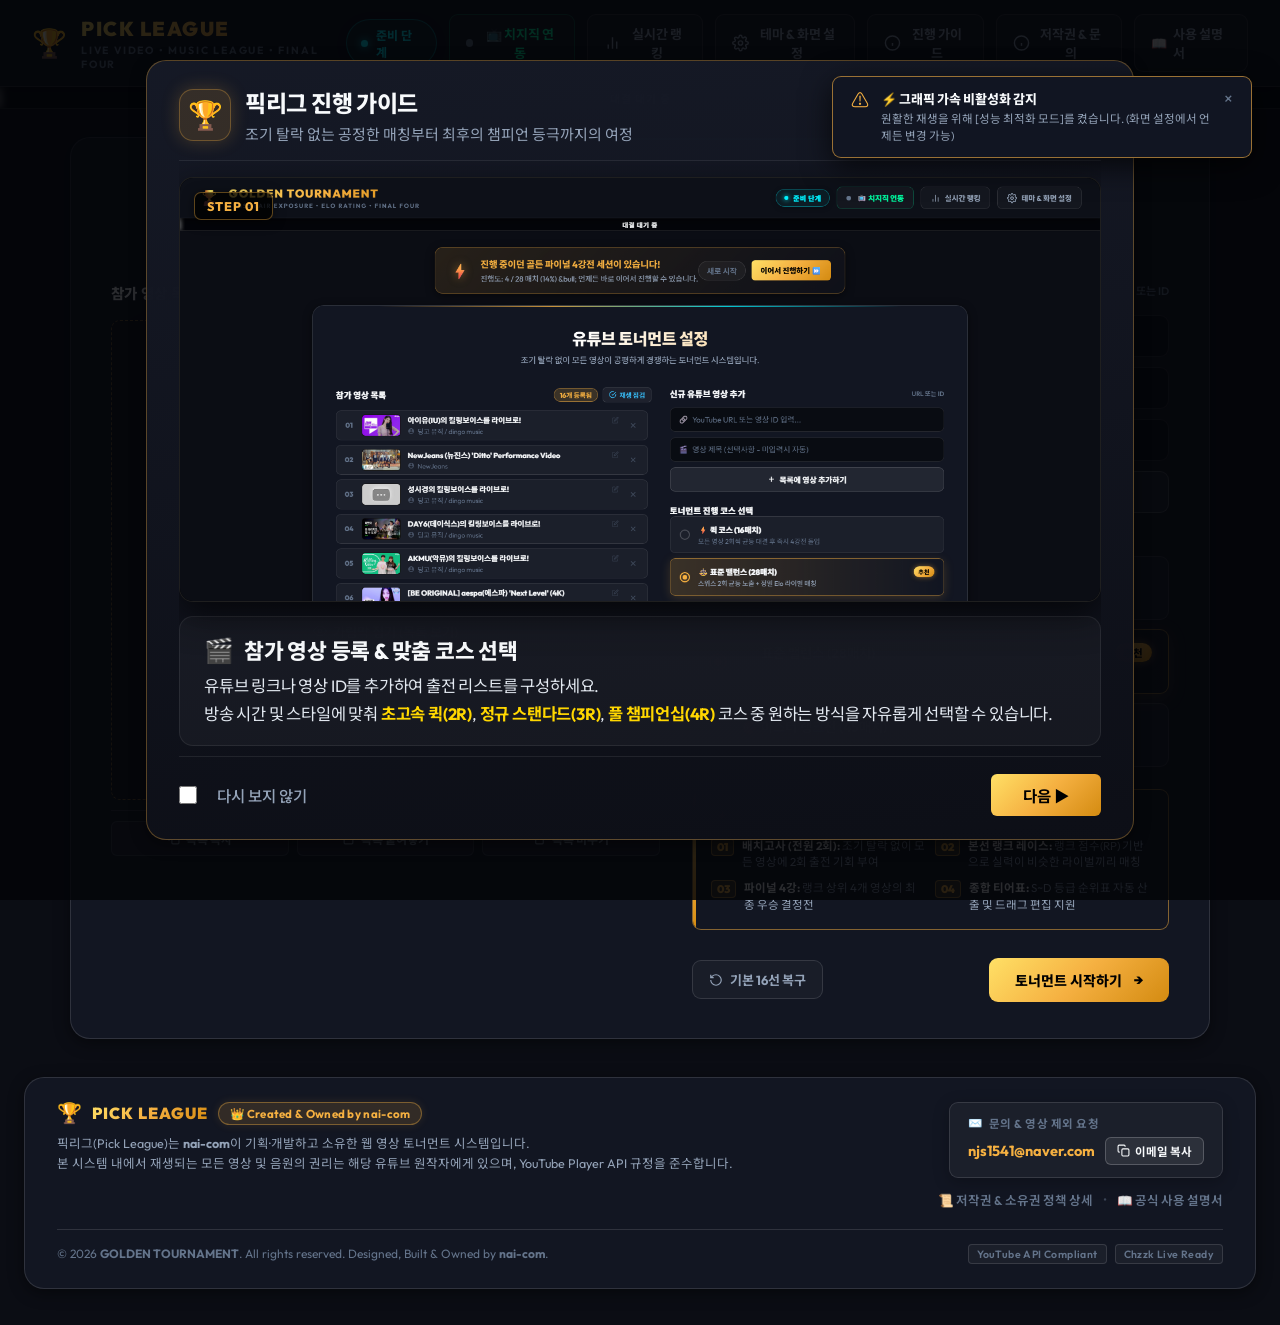
<file: index.html>
<!DOCTYPE html>
<html lang="ko">
<head>
  <meta charset="UTF-8">
  <meta name="viewport" content="width=device-width, initial-scale=1.0">
  <title>픽리그 | YouTube Music & Video League</title>
  <meta name="description" content="조기 탈락 없는 공정한 배치고사와 실시간 라이벌 랭크 레이스, 챔피언십 4강 토너먼트가 결합된 유튜브 영상 리그">
  <!-- Google Fonts: Outfit & Noto Sans KR -->
  <link rel="preconnect" href="https://fonts.googleapis.com">
  <link rel="preconnect" href="https://fonts.gstatic.com" crossorigin>
  <link href="https://fonts.googleapis.com/css2?family=Outfit:wght@400;600;700;900&family=Noto+Sans+KR:wght@400;500;700;900&display=swap" rel="stylesheet">
  <!-- CSS Stylesheet -->
  <link rel="stylesheet" href="css/style.css">
</head>
<body>
  <div id="app-container">
    <!-- 상단 글로벌 네비게이션 헤더 -->
    <header class="app-header">
      <div class="logo-area">
        <div class="trophy-badge">🏆</div>
        <div>
          <h1 class="brand-title">PICK LEAGUE</h1>
          <p class="brand-sub">LIVE VIDEO &bull; MUSIC LEAGUE &bull; FINAL FOUR</p>
        </div>
      </div>

      <!-- 리그 진행 단계 트래커 (리그 진행 중 중앙 공간에 펼쳐지며 현재 단계에 점등) -->
      <nav class="league-stage-tracker" id="league-stage-tracker" aria-label="리그 진행 단계">
        <div class="stage-step" id="stage-step-placement" data-stage="placement" title="1단계: 참가곡 전체 공정 배치고사">
          <span class="stage-step-dot"></span>
          <span class="stage-step-icon">🎯</span>
          <span class="stage-step-name">배치고사</span>
        </div>
        <div class="stage-step-arrow">›</div>
        <div class="stage-step" id="stage-step-ladder" data-stage="ladder" title="2단계: 실시간 라이벌 본선랭크 레이스">
          <span class="stage-step-dot"></span>
          <span class="stage-step-icon">⚡</span>
          <span class="stage-step-name">본선랭크 레이스</span>
        </div>
        <div class="stage-step-arrow">›</div>
        <div class="stage-step" id="stage-step-semi1" data-stage="semi1" title="3단계: 4강 제 1경기 (1위 vs 4위)">
          <span class="stage-step-dot"></span>
          <span class="stage-step-icon">⚔️</span>
          <span class="stage-step-name">4강 제 1경기</span>
        </div>
        <div class="stage-step-arrow">›</div>
        <div class="stage-step" id="stage-step-semi2" data-stage="semi2" title="4단계: 4강 제 2경기 (2위 vs 3위)">
          <span class="stage-step-dot"></span>
          <span class="stage-step-icon">⚔️</span>
          <span class="stage-step-name">4강 제 2경기</span>
        </div>
        <div class="stage-step-arrow">›</div>
        <div class="stage-step" id="stage-step-final" data-stage="final" title="5단계: 최종 우승 결정전">
          <span class="stage-step-dot"></span>
          <span class="stage-step-icon">🏆</span>
          <span class="stage-step-name">결승전</span>
        </div>
      </nav>

      <div class="header-controls">
        <div id="match-phase-badge" class="phase-pill pill-swiss">
          <span class="pulse-dot"></span>
          <span id="phase-text">준비 단계</span>
        </div>
        <button id="btn-header-chzzk" class="btn-ghost btn-chzzk-header" title="치지직(CHZZK) 실시간 채팅 투표 연동 설정">
          <span class="chzzk-dot" id="header-chzzk-dot"></span>
          <span>📺 치지직 연동</span>
        </button>
        <button id="btn-show-live-ranking" class="btn-ghost" title="현재 실시간 랭킹 보기">
          <svg width="18" height="18" viewBox="0 0 24 24" fill="none" stroke="currentColor" stroke-width="2">
            <path d="M18 20V10M12 20V4M6 20v-6"></path>
          </svg>
          실시간 랭킹
        </button>

        <!-- 셋업 화면에서 펼쳐지는 상단 메뉴 4종 (리그 시작 시 숨김) -->
        <button id="btn-open-font-settings" class="btn-ghost header-menu-direct" title="테마 및 화면/글씨 크기 설정">
          <svg width="18" height="18" viewBox="0 0 24 24" fill="none" stroke="currentColor" stroke-width="2">
            <circle cx="12" cy="12" r="3"></circle>
            <path d="M19.4 15a1.65 1.65 0 0 0 .33 1.82l.06.06a2 2 0 0 1 0 2.83 2 2 0 0 1-2.83 0l-.06-.06a1.65 1.65 0 0 0-1.82-.33 1.65 1.65 0 0 0-1 1.51V21a2 2 0 0 1-2 2 2 2 0 0 1-2-2v-.09A1.65 1.65 0 0 0 9 19.4a1.65 1.65 0 0 0-1.82.33l-.06.06a2 2 0 0 1-2.83 0 2 2 0 0 1 0-2.83l.06-.06a1.65 1.65 0 0 0 .33-1.82 1.65 1.65 0 0 0-1.51-1H3a2 2 0 0 1-2-2 2 2 0 0 1 2-2h.09A1.65 1.65 0 0 0 4.6 9a1.65 1.65 0 0 0-.33-1.82l-.06-.06a2 2 0 0 1 0-2.83 2 2 0 0 1 2.83 0l.06.06a1.65 1.65 0 0 0 1.82.33H9a1.65 1.65 0 0 0 1-1.51V3a2 2 0 0 1 2-2 2 2 0 0 1 2 2v.09a1.65 1.65 0 0 0 1 1.51 1.65 1.65 0 0 0 1.82-.33l.06-.06a2 2 0 0 1 2.83 0 2 2 0 0 1 0 2.83l-.06.06a1.65 1.65 0 0 0-.33 1.82V9a1.65 1.65 0 0 0 1.51 1H21a2 2 0 0 1 2 2 2 2 0 0 1-2 2h-.09a1.65 1.65 0 0 0-1.51 1z"></path>
          </svg>
          테마 &amp; 화면 설정
        </button>
        <button id="btn-open-intro-guide" class="btn-ghost header-menu-direct" title="토너먼트 진행 가이드 팝업 보기">
          <svg width="18" height="18" viewBox="0 0 24 24" fill="none" stroke="currentColor" stroke-width="2">
            <circle cx="12" cy="12" r="10"></circle>
            <line x1="12" y1="16" x2="12" y2="12"></line>
            <line x1="12" y1="8" x2="12.01" y2="8"></line>
          </svg>
          진행 가이드
        </button>
        <button id="btn-open-copyright-modal" class="btn-ghost header-menu-direct" title="저작권 정책 및 프로그램 소유자/문의 정보 보기">
          <svg width="18" height="18" viewBox="0 0 24 24" fill="none" stroke="currentColor" stroke-width="2">
            <circle cx="12" cy="12" r="10"></circle>
            <line x1="12" y1="16" x2="12" y2="12"></line>
            <line x1="12" y1="8" x2="12.01" y2="8"></line>
          </svg>
          저작권 &amp; 문의
        </button>
        <a href="manual.html" target="_blank" class="btn-ghost header-menu-direct" title="전체 기능 사용 설명서 새 탭 열기" style="text-decoration:none;display:inline-flex;align-items:center;gap:6px;">
          <span>📖</span>
          <span>사용 설명서</span>
        </a>

        <!-- 리그 진행 중 버튼 하나로 팝업을 띄우는 메뉴 버튼 및 팝업 컨테이너 -->
        <div class="header-menu-container" id="header-menu-container">
          <button id="btn-header-more-menu" class="btn-ghost btn-more-menu" title="설정 및 안내 메뉴" type="button" aria-haspopup="true" aria-expanded="false">
            <svg width="17" height="17" viewBox="0 0 24 24" fill="none" stroke="currentColor" stroke-width="2">
              <circle cx="12" cy="12" r="3"></circle>
              <path d="M19.4 15a1.65 1.65 0 0 0 .33 1.82l.06.06a2 2 0 0 1 0 2.83 2 2 0 0 1-2.83 0l-.06-.06a1.65 1.65 0 0 0-1.82-.33 1.65 1.65 0 0 0-1 1.51V21a2 2 0 0 1-2 2 2 2 0 0 1-2-2v-.09A1.65 1.65 0 0 0 9 19.4a1.65 1.65 0 0 0-1.82.33l-.06.06a2 2 0 0 1-2.83 0 2 2 0 0 1 0-2.83l.06-.06a1.65 1.65 0 0 0 .33-1.82 1.65 1.65 0 0 0-1.51-1H3a2 2 0 0 1-2-2 2 2 0 0 1 2-2h.09A1.65 1.65 0 0 0 4.6 9a1.65 1.65 0 0 0-.33-1.82l-.06-.06a2 2 0 0 1 0-2.83 2 2 0 0 1 2.83 0l.06.06a1.65 1.65 0 0 0 1.82.33H9a1.65 1.65 0 0 0 1-1.51V3a2 2 0 0 1 2-2 2 2 0 0 1 2 2v.09a1.65 1.65 0 0 0 1 1.51 1.65 1.65 0 0 0 1.82-.33l.06-.06a2 2 0 0 1 2.83 0 2 2 0 0 1 0 2.83l-.06.06a1.65 1.65 0 0 0-.33 1.82V9a1.65 1.65 0 0 0 1.51 1H21a2 2 0 0 1 2 2 2 2 0 0 1-2 2h-.09a1.65 1.65 0 0 0-1.51 1z"></path>
            </svg>
            <span>설정 &amp; 안내</span>
            <span class="menu-arrow">▾</span>
          </button>
          <div id="header-menu-popover" class="header-menu-popover glass-panel-elevated" style="display:none;" role="menu">
            <div class="popover-arrow"></div>
            <div class="popover-header">
              <span class="popover-badge">MENU</span>
              <span class="popover-title">설정 및 안내</span>
            </div>
            <div class="popover-list">
              <button type="button" class="popover-item" id="pop-item-font-settings">
                <span class="popover-item-icon">⚙️</span>
                <div class="popover-item-content">
                  <span class="popover-item-title">테마 &amp; 화면 설정</span>
                  <span class="popover-item-desc">테마 변경, 글씨 및 화면 크기 조절</span>
                </div>
              </button>
              <button type="button" class="popover-item" id="pop-item-intro-guide">
                <span class="popover-item-icon">💡</span>
                <div class="popover-item-content">
                  <span class="popover-item-title">진행 가이드</span>
                  <span class="popover-item-desc">리그 규칙 및 단계별 진행 요령</span>
                </div>
              </button>
              <button type="button" class="popover-item" id="pop-item-copyright">
                <span class="popover-item-icon">🛡️</span>
                <div class="popover-item-content">
                  <span class="popover-item-title">저작권 &amp; 문의</span>
                  <span class="popover-item-desc">지식재산권, 정책 및 소유자 정보</span>
                </div>
              </button>
              <a href="manual.html" target="_blank" class="popover-item" id="pop-item-manual" style="text-decoration:none;">
                <span class="popover-item-icon">📖</span>
                <div class="popover-item-content">
                  <span class="popover-item-title">사용 설명서</span>
                  <span class="popover-item-desc">전체 기능 상세 매뉴얼 새 탭 열기</span>
                </div>
                <span class="popover-item-ext">↗</span>
              </a>
            </div>
          </div>
        </div>
      </div>
    </header>

    <!-- 진행 상황 프로그레스 바 -->
    <div class="progress-track" id="progress-wrapper">
      <div class="progress-bar-fill" id="main-progress-bar" style="width: 0%"></div>
      <div class="progress-label" id="progress-text">대결 대기 중</div>
    </div>

    <!-- 메인 컨텐츠 영역 -->
    <main id="view-viewport">

      <!-- ================= 1. 셋업 화면 (SETUP VIEW) ================= -->
      <section id="view-setup" class="view-panel active">
        <!-- 이전 세션 복원 배너 (저장된 세션이 있을 때만 활성화) -->
        <div id="session-resume-banner" class="resume-session-banner glass-panel" style="display: none;">
          <div class="resume-banner-content">
            <span class="resume-banner-icon">⚡</span>
            <div class="resume-banner-text">
              <h4 id="resume-banner-title">진행 중이던 토너먼트 세션이 있습니다!</h4>
              <p id="resume-banner-desc">이전에 진행 중이던 매치 및 RP 전적이 안전하게 보관되어 있습니다.</p>
            </div>
          </div>
          <div class="resume-banner-actions">
            <button id="btn-discard-session" class="btn-ghost-sm" type="button">새로 시작</button>
            <button id="btn-resume-session" class="btn-primary btn-gold-glow btn-sm" type="button">
              이어서 진행하기 ⏩
            </button>
          </div>
        </div>

        <div class="setup-card glass-panel">
          <div class="setup-header">
            <h2 class="view-title">유튜브 토너먼트 설정</h2>
            <p class="view-desc">조기 탈락 없이 모든 영상이 공평하게 경쟁하는 토너먼트 시스템입니다.</p>
          </div>

          <!-- 설정 옵션들 -->
          <div class="setup-grid">
            <div class="setup-box">
              <div class="setup-box-header">
                <label class="setup-label">참가 영상 목록</label>
                <div class="header-action-group">
                  <span class="badge-count"><span id="candidate-count">16</span>개 등록됨</span>
                  <button id="btn-toggle-curtain" class="btn-text-action btn-curtain-action is-curtain-active" title="가림막을 접고 참가 영상 목록을 표시합니다">
                    <svg id="icon-curtain-fold" width="13" height="13" viewBox="0 0 24 24" fill="none" stroke="currentColor" stroke-width="2.2" style="display: none;">
                      <path d="M17.94 17.94A10.07 10.07 0 0 1 12 20c-7 0-11-8-11-8a18.45 18.45 0 0 1 5.06-5.94M9.9 4.24A9.12 9.12 0 0 1 12 4c7 0 11 8 11 8a18.5 18.5 0 0 1-2.16 3.19m-6.72-1.07a3 3 0 1 1-4.24-4.24"></path>
                      <line x1="1" y1="1" x2="23" y2="23"></line>
                    </svg>
                    <svg id="icon-curtain-unfold" width="13" height="13" viewBox="0 0 24 24" fill="none" stroke="currentColor" stroke-width="2.2">
                      <path d="M1 12s4-8 11-8 11 8 11 8-4 8-11 8-11-8-11-8z"></path>
                      <circle cx="12" cy="12" r="3"></circle>
                    </svg>
                    <span id="text-curtain-toggle">가림막 접기</span>
                  </button>
                  <button id="btn-check-embed-all" class="btn-text-action btn-inspect-action" title="등록된 영상들의 유튜브 임베드 재생 가능 여부를 점검합니다">
                    <svg width="13" height="13" viewBox="0 0 24 24" fill="none" stroke="currentColor" stroke-width="2.2"><path d="M22 11.08V12a10 10 0 1 1-5.93-9.14"></path><polyline points="22 4 12 14.01 9 11.01"></polyline></svg>
                    재생 점검
                  </button>
                </div>
              </div>
              <div class="candidate-list-wrapper is-curtain-active" id="candidate-list-wrapper">
                <div class="candidate-list-container custom-scrollbar" id="candidate-list">
                  <!-- 동적으로 리스트 렌더링 -->
                </div>
                <!-- 참가 영상 목록 가림막 (스포일러 방지) -->
                <div class="candidate-curtain active" id="candidate-curtain" style="display: flex;" aria-hidden="false">
                  <div class="curtain-inner">
                    <div class="curtain-shield-badge">
                      <svg width="26" height="26" viewBox="0 0 24 24" fill="none" stroke="currentColor" stroke-width="2">
                        <rect x="3" y="11" width="18" height="11" rx="2" ry="2"></rect>
                        <path d="M7 11V7a5 5 0 0 1 10 0v4"></path>
                      </svg>
                    </div>
                    <div class="curtain-title">참가 영상 목록이 가려져 있습니다</div>
                    <p class="curtain-desc">대회 진행 및 방송 중 스포일러를 방지하기 위해 가림막이 쳐져 있습니다.</p>
                    <button type="button" class="btn-secondary btn-curtain-unfold-action" id="btn-curtain-unfold">
                      <svg width="14" height="14" viewBox="0 0 24 24" fill="none" stroke="currentColor" stroke-width="2.2">
                        <path d="M1 12s4-8 11-8 11 8 11 8-4 8-11 8-11-8-11-8z"></path>
                        <circle cx="12" cy="12" r="3"></circle>
                      </svg>
                      가림막 접기 (목록 보기)
                    </button>
                  </div>
                </div>
              </div>
              <div class="candidate-bottom-actions">
                <button id="btn-copy-candidates" class="btn-text-action btn-bottom-action" title="현재 참가 영상 목록을 복사하여 다른 사람에게 공유합니다">
                  <svg width="13" height="13" viewBox="0 0 24 24" fill="none" stroke="currentColor" stroke-width="2.2"><rect x="9" y="9" width="13" height="13" rx="2" ry="2"></rect><path d="M5 15H4a2 2 0 0 1-2-2V4a2 2 0 0 1 2-2h9a2 2 0 0 1 2 2v1"></path></svg>
                  목록 복사
                </button>
                <button id="btn-paste-candidates" class="btn-text-action btn-accent-action btn-bottom-action" title="공유받은 참가 영상 목록을 붙여넣어 기존 목록에 추가합니다">
                  <svg width="13" height="13" viewBox="0 0 24 24" fill="none" stroke="currentColor" stroke-width="2.2"><path d="M16 4h2a2 2 0 0 1 2 2v14a2 2 0 0 1-2 2H6a2 2 0 0 1-2-2V6a2 2 0 0 1 2-2h2"></path><rect x="8" y="2" width="8" height="4" rx="1" ry="1"></rect></svg>
                  목록 붙여넣기
                </button>
                <button id="btn-clear-all-videos" class="btn-text-action btn-danger-action btn-bottom-action" title="참가 목록의 모든 영상을 한번에 비웁니다">
                  <svg width="13" height="13" viewBox="0 0 24 24" fill="none" stroke="currentColor" stroke-width="2.2"><path d="M3 6h18M19 6v14a2 2 0 0 1-2 2H7a2 2 0 0 1-2-2V6m3 0V4a2 2 0 0 1 2-2h4a2 2 0 0 1 2 2v2"></path></svg>
                  목록 비우기
                </button>
              </div>
            </div>

            <div class="setup-box">
              <div class="setup-box-header">
                <label class="setup-label">신규 유튜브 영상 추가</label>
                <span class="badge-sub">URL 또는 ID</span>
              </div>
              <div class="add-video-form">
                <div class="input-group">
                  <span class="input-icon">🔗</span>
                  <input type="text" id="input-yt-url" placeholder="YouTube URL 또는 영상 ID 입력..." class="input-field">
                </div>
                <div class="input-group">
                  <span class="input-icon">🎬</span>
                  <input type="text" id="input-yt-title" placeholder="영상 제목 (선택사항 - 미입력시 자동)" class="input-field">
                </div>
                <div class="input-group">
                  <span class="input-icon">🎤</span>
                  <input type="text" id="input-yt-creator" placeholder="가수 / 부른 사람 (선택사항 - 미입력시 자동)" class="input-field">
                </div>
                <button id="btn-add-video" class="btn-secondary btn-add-full">
                  <svg width="15" height="15" viewBox="0 0 24 24" fill="none" stroke="currentColor" stroke-width="2.5"><line x1="12" y1="5" x2="12" y2="19"></line><line x1="5" y1="12" x2="19" y2="12"></line></svg>
                  목록에 영상 추가하기
                </button>
              </div>

              <div class="match-mode-selector">
                <label class="setup-label">토너먼트 진행 코스 선택</label>
                <div class="mode-options-grid">
                  <label class="mode-card">
                    <input type="radio" name="match-mode" value="quick">
                    <div class="mode-card-indicator"></div>
                    <div class="mode-card-body">
                      <div class="mode-title-row">
                        <span class="mode-name">⚡ 퀵 코스 (<span id="course-match-quick">16</span>매치)</span>
                      </div>
                      <span class="mode-desc">모든 영상 2회씩 균등 대결 후 즉시 4강전 돌입</span>
                    </div>
                  </label>
                  <label class="mode-card selected">
                    <input type="radio" name="match-mode" value="standard" checked>
                    <div class="mode-card-indicator"></div>
                    <div class="mode-card-body">
                      <div class="mode-title-row">
                        <span class="mode-name">⚖️ 표준 밸런스 (<span id="course-match-standard">28</span>매치)</span>
                        <span class="badge-recommend">추천</span>
                      </div>
                      <span class="mode-desc">배치고사 2회 + 본선 라이벌 매칭</span>
                    </div>
                  </label>
                  <label class="mode-card">
                    <input type="radio" name="match-mode" value="deep">
                    <div class="mode-card-indicator"></div>
                    <div class="mode-card-body">
                      <div class="mode-title-row">
                        <span class="mode-name">🎯 마스터 랭크전 (<span id="course-match-deep">45</span>매치)</span>
                      </div>
                      <span class="mode-desc">정밀한 랭크 점수(RP)와 세부 티어 산출을 위한 심층 랭크전</span>
                    </div>
                  </label>
                </div>
              </div>

              <div class="rule-features-box">
                <div class="rule-box-header">
                  <span class="sparkle-icon">✨</span>
                  <h4>픽리그 진행 방식</h4>
                </div>
                <div class="rule-steps-grid">
                  <div class="rule-step-item">
                    <span class="step-num">01</span>
                    <div class="step-desc"><strong>배치고사 (전원 2회):</strong> 조기 탈락 없이 모든 영상에 2회 출전 기회 부여</div>
                  </div>
                  <div class="rule-step-item">
                    <span class="step-num">02</span>
                    <div class="step-desc"><strong>본선 랭크 레이스:</strong> 랭크 점수(RP) 기반으로 실력이 비슷한 라이벌끼리 매칭</div>
                  </div>
                  <div class="rule-step-item">
                    <span class="step-num">03</span>
                    <div class="step-desc"><strong>파이널 4강:</strong> 랭크 상위 4개 영상의 최종 우승 결정전</div>
                  </div>
                  <div class="rule-step-item">
                    <span class="step-num">04</span>
                    <div class="step-desc"><strong>종합 티어표:</strong> S~D 등급 순위표 자동 산출 및 드래그 편집 지원</div>
                  </div>
                </div>
              </div>

              <div class="action-row">
                <button id="btn-reset-default" class="btn-ghost" title="기본 영상 16개로 초기화">
                  <svg width="14" height="14" viewBox="0 0 24 24" fill="none" stroke="currentColor" stroke-width="2"><path d="M3 12a9 9 0 1 0 9-9 9.75 9.75 0 0 0-6.74 2.74L3 8"></path><path d="M3 3v5h5"></path></svg>
                  기본 16선 복구
                </button>
                <button id="btn-start-tournament" class="btn-primary btn-gold-glow">
                  토너먼트 시작하기
                  <span class="btn-arrow">→</span>
                </button>
              </div>
            </div>
          </div>
        </div>
      </section>

      <!-- ================= 2. 대결 화면 (DUAL BATTLE VIEW) ================= -->
      <section id="view-battle" class="view-panel">
        <div class="battle-arena">
          <!-- 좌측 후보 (Player A - Cyan Arena) -->
          <div class="battle-card glass-panel card-player-a" id="card-a">
            <div class="candidate-header">
              <div class="player-tag-row">
                <span class="corner-tag tag-a">PLAYER A</span>
                <span class="elo-badge badge-elo-cyan" id="badge-elo-a">1200 RP</span>
              </div>
              <a id="link-direct-a" href="#" target="_blank" rel="noopener noreferrer" class="btn-yt-direct" title="YouTube에서 새 탭으로 직접 보기">
                <svg width="13" height="13" viewBox="0 0 24 24" fill="currentColor"><path d="M23.498 6.186a3.016 3.016 0 0 0-2.122-2.136C19.505 3.545 12 3.545 12 3.545s-7.505 0-9.377.505A3.017 3.017 0 0 0 .502 6.186C0 8.07 0 12 0 12s0 3.93.502 5.814a3.016 3.016 0 0 0 2.122 2.136c1.871.505 9.376.505 9.376.505s7.505 0 9.377-.505a3.015 3.015 0 0 0 2.122-2.136C24 15.93 24 12 24 12s0-3.93-.502-5.814zM9.545 15.568V8.432L15.818 12l-6.273 3.568z"/></svg>
                <span>YouTube ↗</span>
              </a>
            </div>

            <div class="player-container frame-a">
              <div id="player-a-iframe"></div>
              <div class="player-cover-loader" id="loader-a">
                <div class="dual-spinner"></div>
                <span class="loader-text">영상 동기화 중...</span>
              </div>
            </div>

            <div class="candidate-meta">
              <h3 class="candidate-title" id="title-a">영상 제목 로딩 중...</h3>
              <div class="meta-sub-row">
                <p class="candidate-channel" id="channel-a">채널명</p>
                <div class="candidate-stats">
                  <span class="stat-pill" id="stats-record-a">0승 0패</span>
                  <span class="stat-pill" id="stats-matches-a">0회 대결</span>
                </div>
              </div>
            </div>

            <button id="btn-vote-a" class="btn-vote btn-vote-cyan">
              <span class="btn-vote-label">A 선택하기</span>
              <div class="key-hint-group">
                <kbd class="key-hint">A</kbd>
                <kbd class="key-hint">&larr;</kbd>
              </div>
            </button>
          </div>

          <!-- 중앙 VS & 승률 연출 디바이더 -->
          <div class="battle-vs-divider">
            <div class="match-indicator-badge" id="current-match-indicator">MATCH 1 / 28</div>
            <div class="vs-glow-circle">
              <span class="vs-text">VS</span>
            </div>
            
            <!-- 실시간 Elo 기반 예상 승률 게이지 -->
            <div class="win-prob-box" title="랭크 점수(RP) 기반 예상 승률">
              <div class="prob-labels">
                <span id="prob-val-a" class="prob-text prob-a">50%</span>
                <span class="prob-title">예상 승률</span>
                <span id="prob-val-b" class="prob-text prob-b">50%</span>
              </div>
              <div class="prob-track">
                <div id="prob-fill-a" class="prob-bar-a" style="width: 50%"></div>
                <div id="prob-fill-b" class="prob-bar-b" style="width: 50%"></div>
              </div>
            </div>

            <div class="streak-indicator" id="streak-indicator"></div>
          </div>

          <!-- 우측 후보 (Player B - Rose Arena) -->
          <div class="battle-card glass-panel card-player-b" id="card-b">
            <div class="candidate-header">
              <div class="player-tag-row">
                <span class="corner-tag tag-b">PLAYER B</span>
                <span class="elo-badge badge-elo-rose" id="badge-elo-b">1200 RP</span>
              </div>
              <a id="link-direct-b" href="#" target="_blank" rel="noopener noreferrer" class="btn-yt-direct" title="YouTube에서 새 탭으로 직접 보기">
                <svg width="13" height="13" viewBox="0 0 24 24" fill="currentColor"><path d="M23.498 6.186a3.016 3.016 0 0 0-2.122-2.136C19.505 3.545 12 3.545 12 3.545s-7.505 0-9.377.505A3.017 3.017 0 0 0 .502 6.186C0 8.07 0 12 0 12s0 3.93.502 5.814a3.016 3.016 0 0 0 2.122 2.136c1.871.505 9.376.505 9.376.505s7.505 0 9.377-.505a3.015 3.015 0 0 0 2.122-2.136C24 15.93 24 12 24 12s0-3.93-.502-5.814zM9.545 15.568V8.432L15.818 12l-6.273 3.568z"/></svg>
                <span>YouTube ↗</span>
              </a>
            </div>

            <div class="player-container frame-b">
              <div id="player-b-iframe"></div>
              <div class="player-cover-loader" id="loader-b">
                <div class="dual-spinner"></div>
                <span class="loader-text">영상 동기화 중...</span>
              </div>
            </div>

            <div class="candidate-meta">
              <h3 class="candidate-title" id="title-b">영상 제목 로딩 중...</h3>
              <div class="meta-sub-row">
                <p class="candidate-channel" id="channel-b">채널명</p>
                <div class="candidate-stats">
                  <span class="stat-pill" id="stats-record-b">0승 0패</span>
                  <span class="stat-pill" id="stats-matches-b">0회 대결</span>
                </div>
              </div>
            </div>

            <button id="btn-vote-b" class="btn-vote btn-vote-rose">
              <span class="btn-vote-label">B 선택하기</span>
              <div class="key-hint-group">
                <kbd class="key-hint">D</kbd>
                <kbd class="key-hint">&rarr;</kbd>
              </div>
            </button>
          </div>
        </div>

        <!-- 치지직 실시간 시청자 투표 패널 -->
        <div class="chzzk-poll-panel glass-panel" id="chzzk-poll-panel">
          <div class="chzzk-poll-header">
            <div class="chzzk-live-tag">
              <span class="chzzk-pulse-dot" id="chzzk-live-dot"></span>
              <span class="chzzk-brand-label">CHZZK</span>
              <span>실시간 시청자 투표</span>
            </div>
            <div class="chzzk-poll-meta">
              <span class="chzzk-cmd-hint">시청자 채팅: <strong>1/A</strong> 또는 <strong>2/B</strong></span>
              <button id="btn-chzzk-status-badge" class="badge-chzzk-status" title="치지직 채팅 연결 상태 확인">대기 중</button>
            </div>
          </div>
          
          <div class="chzzk-poll-bar-wrapper">
            <div class="chzzk-poll-labels">
              <span class="poll-label-a">[A] <strong id="chzzk-votes-a">0</strong>표 (<span id="chzzk-pct-a">50%</span>)</span>
              <span class="poll-status-indicator" id="chzzk-poll-status-text">투표 대기</span>
              <span class="poll-label-b">(<span id="chzzk-pct-b">50%</span>) <strong id="chzzk-votes-b">0</strong>표 [B]</span>
            </div>
            <div class="chzzk-poll-track">
              <div id="chzzk-bar-a" class="chzzk-fill-a" style="width: 50%"></div>
              <div id="chzzk-bar-b" class="chzzk-fill-b" style="width: 50%"></div>
            </div>
          </div>

          <div class="chzzk-poll-controls" id="chzzk-poll-controls-wrap">
            <button id="btn-chzzk-toggle-poll" class="btn-ghost-sm btn-poll-toggle" type="button">
              <span id="chzzk-poll-btn-icon">▶</span>
              <span id="chzzk-poll-btn-text">투표 시작</span>
            </button>
            <button id="btn-chzzk-apply-majority" class="btn-primary btn-gold-glow btn-sm btn-apply-majority" type="button" disabled title="더 많은 표를 얻은 쪽으로 자동 투표합니다">
              👑 시청자 다수결 반영
            </button>
            <button id="btn-open-chzzk-setup" class="btn-ghost-sm" type="button" title="치지직 방송 채널 연동 설정">
              ⚙️ 연동 설정
            </button>
          </div>

          <!-- 4강전 전용 모드 적용 시 래더 리그 중 노출할 잠금 안내 문구 -->
          <div class="chzzk-poll-locked-notice" id="chzzk-poll-locked-notice" style="display: none;">
            <span class="lock-icon">🔒</span>
            <span>현재 <strong>[4강전 & 결승전 전용]</strong> 설정이 적용 중입니다. 래더 리그 종료 후 4강전 진출 시 시청자 투표가 자동 활성화됩니다.</span>
          </div>
        </div>

        <!-- 하단 보조 플로팅 툴바 -->
        <div class="battle-toolbar">
          <button id="btn-battle-undo" class="btn-ghost-sm btn-undo-glow disabled" disabled title="직전 투표 취소 및 복원 (단축키: Z 또는 Ctrl+Z)">
            <svg width="13" height="13" viewBox="0 0 24 24" fill="none" stroke="currentColor" stroke-width="2.2"><path d="M3 7v6h6"></path><path d="M21 17a9 9 0 0 0-9-9 9 9 0 0 0-6 2.3L3 13"></path></svg>
            이전 투표 취소 (Z)
          </button>
          <button id="btn-battle-skip" class="btn-ghost-sm" title="승패 없이 다음 매칭 진행">
            <svg width="13" height="13" viewBox="0 0 24 24" fill="none" stroke="currentColor" stroke-width="2"><polygon points="5 4 15 12 5 20 5 4"></polygon><line x1="19" y1="5" x2="19" y2="19"></line></svg>
            스킵 (무승부)
          </button>
          <button id="btn-toggle-play-both" class="btn-ghost-sm">
            <svg width="13" height="13" viewBox="0 0 24 24" fill="none" stroke="currentColor" stroke-width="2"><rect x="6" y="4" width="4" height="16"></rect><rect x="14" y="4" width="4" height="16"></rect></svg>
            동시 일시정지
          </button>
          <button id="btn-jump-to-final" class="btn-ghost-sm btn-jump-glow" title="현재 상위 1~4위로 바로 결승 토너먼트 진행">
            🏆 지금 바로 4강전 진출
          </button>
        </div>
      </section>

      <!-- ================= 3. 골든 파이널 4강 화면 (BRACKET VIEW) ================= -->
      <section id="view-final" class="view-panel">
        <div class="final-container glass-panel">
          <!-- 상단 헤더 및 조작 버튼 바 (스크롤 없이 즉시 조작 가능하도록 상단 배치) -->
          <div class="final-header-bar">
            <div class="final-header-info">
              <div class="final-header-top-badge">
                <span class="sparkle-badge">CHAMPIONSHIP FINAL 4</span>
              </div>
              <h2 class="view-title">파이널 4강 토너먼트</h2>
              <p class="view-desc">본선 랭크 레이스 상위 4개 영상의 최종 순위 결정전</p>
            </div>

            <!-- 경기 시작 버튼 액션 영역 (상단 우측 배치) -->
            <div class="final-action-area">
              <button id="btn-start-final-match" class="btn-primary btn-gold-glow">4강전 시작하기</button>
            </div>
          </div>

          <!-- 브래킷 트리 시각화 -->
          <div class="bracket-tree" id="final-bracket-tree">
            <!-- bracket.js에서 렌더링 -->
          </div>
        </div>
      </section>

      <!-- ================= 4. 최종 결과 & 티어표 화면 (TIER RESULT VIEW) ================= -->
      <section id="view-result" class="view-panel">
        <div class="result-container glass-panel">
          <!-- 1위 우승 세리머니 팟 -->
          <div class="winner-ceremony" id="winner-ceremony-section">
            <div class="crown-icon">👑</div>
            <h2 class="winner-headline">CHAMPION OF THE TOURNAMENT</h2>
            <div class="winner-card" id="winner-video-card">
              <!-- JS에서 렌더링 -->
            </div>
          </div>

          <!-- 마노사바 스타일 전체 티어표 (S, A, B, C, D) -->
          <div class="tier-maker-section">
            <div class="section-title-row">
              <h3 class="section-title">전체 영상 종합 티어표 (Tier Map)</h3>
              <p class="section-desc">카드들을 드래그하여 나만의 최종 순위표를 미세 조정할 수 있습니다.</p>
            </div>

            <div class="tier-board" id="tier-board">
              <!-- tiermaker.js에서 S, A, B, C, D 티어 행 렌더링 -->
            </div>
          </div>

          <div class="result-action-bar">
            <button id="btn-restart" class="btn-secondary">처음부터 다시하기 🔄</button>
            <button id="btn-export-ranking" class="btn-secondary">결과 순위표 텍스트 복사 📋</button>
            <button id="btn-download-image" class="btn-primary btn-gold-glow">티어표 이미지 저장 🖼️</button>
          </div>
        </div>
      </section>
    </main>

    <!-- 글로벌 저작권 표기 & 소유권 & 문의 푸터 -->
    <footer class="app-global-footer">
      <div class="footer-container glass-panel">
        <div class="footer-top-row">
          <div class="footer-brand-col">
            <div class="footer-brand-title">
              <span class="footer-brand-logo">🏆</span>
              <strong class="footer-brand-name">PICK LEAGUE</strong>
              <span class="footer-owner-tag">👑 Created &amp; Owned by nai-com</span>
            </div>
            <p class="footer-desc">
              픽리그(Pick League)는 <strong>nai-com</strong>이 기획·개발하고 소유한 웹 영상 토너먼트 시스템입니다.<br>
              본 시스템 내에서 재생되는 모든 영상 및 음원의 권리는 해당 유튜브 원작자에게 있으며, YouTube Player API 규정을 준수합니다.
            </p>
          </div>

          <div class="footer-contact-col">
            <div class="footer-contact-card">
              <div class="contact-card-header">
                <span class="contact-icon">✉️</span>
                <span class="contact-title">문의 &amp; 영상 제외 요청</span>
              </div>
              <div class="contact-email-row">
                <a href="mailto:njs1541@naver.com" class="footer-email-link" title="메일 클라이언트로 문의 메일 발송">
                  njs1541@naver.com
                </a>
                <button type="button" id="btn-copy-footer-email" class="btn-copy-email" title="이메일 주소 복사">
                  <svg width="13" height="13" viewBox="0 0 24 24" fill="none" stroke="currentColor" stroke-width="2">
                    <rect x="9" y="9" width="13" height="13" rx="2" ry="2"></rect>
                    <path d="M5 15H4a2 2 0 0 1-2-2V4a2 2 0 0 1 2-2h9a2 2 0 0 1 2 2v1"></path>
                  </svg>
                  <span id="text-copy-footer-email">이메일 복사</span>
                </button>
              </div>
            </div>

            <div class="footer-quick-links">
              <button type="button" id="btn-footer-open-copyright" class="footer-link-action">
                📜 저작권 &amp; 소유권 정책 상세
              </button>
              <span class="footer-sep">&bull;</span>
              <a href="manual.html" target="_blank" class="footer-link-action">
                📖 공식 사용 설명서
              </a>
            </div>
          </div>
        </div>

        <div class="footer-bottom-row">
          <p class="footer-copyright-text">
            &copy; 2026 <strong>GOLDEN TOURNAMENT</strong>. All rights reserved. Designed, Built &amp; Owned by <strong>nai-com</strong>.
          </p>
          <div class="footer-badges">
            <span class="badge-mini">YouTube API Compliant</span>
            <span class="badge-mini">Chzzk Live Ready</span>
          </div>
        </div>
      </div>
    </footer>

    <!-- 실시간 랭킹 모달 다이얼로그 -->
    <div class="modal-backdrop" id="modal-live-ranking">
      <div class="modal-dialog glass-panel ranking-modal-dialog">
        <div class="modal-header">
          <h3>📊 실시간 랭킹 순위표</h3>
          <button class="modal-close" id="btn-close-modal">&times;</button>
        </div>
        <div class="modal-body custom-scrollbar" id="live-ranking-list">
          <!-- 실시간 랭킹 렌더링 -->
        </div>
      </div>
    </div>

    <!-- 백그라운드 임베드 검사용 숨김 컨테이너 (브라우저 스로틀링 방지 및 Zero-Lag 단일 재활용 러너) -->
    <div id="embed-check-runner-container" style="position:fixed;top:0;left:0;width:240px;height:135px;z-index:-9999;opacity:0.01;pointer-events:none;" aria-hidden="true">
      <div id="embed-check-runner"></div>
    </div>

    <!-- 영상 빠른 미리보기 모달 다이얼로그 -->
    <div class="modal-backdrop" id="modal-video-preview">
      <div class="modal-dialog glass-panel preview-modal-dialog">
        <div class="modal-header">
          <div class="modal-title-group">
            <span class="modal-title-icon">🎬</span>
            <h3 id="preview-modal-title">영상 미리보기</h3>
          </div>
          <button class="modal-close" id="btn-close-preview-modal">&times;</button>
        </div>
        <div class="modal-body preview-modal-body">
          <div class="preview-player-wrap">
            <div id="preview-player-iframe"></div>
          </div>
          <div class="preview-modal-footer">
            <span class="preview-status-tip" id="preview-status-tip">임베드 재생 상태를 실시간으로 확인합니다.</span>
            <a href="#" target="_blank" rel="noopener noreferrer" class="btn-secondary btn-sm" id="preview-yt-link">
              YouTube에서 열기 ↗
            </a>
          </div>
        </div>
      </div>
    </div>

    <!-- 참가 영상 목록 붙여넣기 / 가져오기 모달 다이얼로그 -->
    <div class="modal-backdrop" id="modal-paste-candidates">
      <div class="modal-dialog glass-panel paste-modal-dialog">
        <div class="modal-header">
          <div class="modal-title-group">
            <span class="modal-title-icon">📋</span>
            <h3>참가 영상 목록 붙여넣기</h3>
          </div>
          <button class="modal-close" id="btn-close-paste-modal">&times;</button>
        </div>
        <div class="modal-body">
          <p class="paste-modal-tip">공유받은 목록 텍스트를 붙여넣으세요. <strong>원래 가지고 있는 목록에 새로 추가</strong>됩니다.</p>
          <div class="paste-input-wrap">
            <textarea id="paste-candidates-text" class="paste-textarea custom-scrollbar" placeholder="여기에 공유받은 텍스트를 붙여넣으세요 (Ctrl + V)...&#10;&#10;[지원되는 포맷 예시]&#10;01. Super Shy | https://www.youtube.com/watch?v=ArmDp-zijuc&#10;   👤 가수: NewJeans&#10;02. I AM | https://www.youtube.com/watch?v=6ZUIwj3FgUY&#10;   👤 가수: IVE&#10;&#10;* 줄마다 영상 링크가 포함되어 있으면 제목 및 가수 정보와 함께 자동으로 인식됩니다."></textarea>
          </div>
          <div class="paste-modal-footer">
            <button id="btn-read-clipboard-quick" class="btn-ghost btn-sm" type="button">
              <svg width="14" height="14" viewBox="0 0 24 24" fill="none" stroke="currentColor" stroke-width="2"><path d="M16 4h2a2 2 0 0 1 2 2v14a2 2 0 0 1-2 2H6a2 2 0 0 1-2-2V6a2 2 0 0 1 2-2h2"></path><rect x="8" y="2" width="8" height="4" rx="1" ry="1"></rect></svg>
              클립보드에서 자동 가져오기
            </button>
            <div class="paste-action-btns">
              <button id="btn-cancel-paste" class="btn-secondary btn-sm" type="button">취소</button>
              <button id="btn-confirm-paste" class="btn-primary btn-gold-glow btn-sm" type="button">기존 목록에 추가하기 (+)</button>
            </div>
          </div>
        </div>
      </div>
    </div>

    <!-- 화면 & 영역별 글씨 크기 조절 모달 다이얼로그 -->
    <div class="modal-backdrop" id="modal-font-settings">
      <div class="modal-dialog glass-panel font-settings-modal-dialog">
        <div class="modal-header">
          <div class="modal-title-group">
            <span class="modal-title-icon">🎨</span>
            <h3>테마 & 화면 설정</h3>
          </div>
          <button class="modal-close" id="btn-close-font-modal">&times;</button>
        </div>
        <div class="modal-body custom-scrollbar font-settings-body">
          <!-- 0. 테마 선택 섹션 -->
          <div class="theme-setting-box">
            <div class="theme-setting-header">
              <div class="setting-title-wrap">
                <span class="setting-icon">✨</span>
                <div>
                  <label class="setting-label">디자인 테마 선택</label>
                  <span class="setting-desc">원하는 방송 및 시각 분위기에 맞춰 색감을 실시간 전환합니다</span>
                </div>
              </div>
              <span class="current-theme-badge" id="current-theme-name">골든 옵시디언</span>
            </div>
            <div class="theme-card-grid" id="theme-card-grid">
              <!-- 1. 골든 옵시디언 (기본) -->
              <div class="theme-card active" data-theme-id="golden-obsidian" title="챔피언십 시그니처 딥 블랙 & 네온 골드 테마">
                <div class="theme-card-preview theme-preview-golden">
                  <span class="theme-chip" style="background: #08090d;"></span>
                  <span class="theme-chip" style="background: #f5b041;"></span>
                  <span class="theme-chip" style="background: #00f2fe;"></span>
                </div>
                <div class="theme-card-info">
                  <span class="theme-card-title">🏆 골든 옵시디언</span>
                  <span class="theme-card-desc">시그니처 (기본)</span>
                </div>
                <div class="theme-active-check">✓</div>
              </div>

              <!-- 2. 치지직 테마 -->
              <div class="theme-card" data-theme-id="chzzk-theme" title="치지직 스트리밍 및 채팅과 어울리는 다크 차콜 & 네온 민트 테마">
                <div class="theme-card-preview theme-preview-chzzk">
                  <span class="theme-chip" style="background: #0a0f0d;"></span>
                  <span class="theme-chip" style="background: #00ffa3;"></span>
                  <span class="theme-chip" style="background: #00e5ff;"></span>
                </div>
                <div class="theme-card-info">
                  <span class="theme-card-title">📺 치지직 테마</span>
                  <span class="theme-card-desc">네온 그린 & 민트</span>
                </div>
                <div class="theme-active-check">✓</div>
              </div>

              <!-- 3. 모던 테마 -->
              <div class="theme-card" data-theme-id="modern-theme" title="미니멀하고 세련된 딥 슬레이트 & 테크 인디고 테마">
                <div class="theme-card-preview theme-preview-modern">
                  <span class="theme-chip" style="background: #0f172a;"></span>
                  <span class="theme-chip" style="background: #38bdf8;"></span>
                  <span class="theme-chip" style="background: #818cf8;"></span>
                </div>
                <div class="theme-card-info">
                  <span class="theme-card-title">💻 모던 테마</span>
                  <span class="theme-card-desc">슬레이트 & 인디고</span>
                </div>
                <div class="theme-active-check">✓</div>
              </div>

              <!-- 4. 흑백 테마 -->
              <div class="theme-card" data-theme-id="monochrome-theme" title="절제된 명암 대비가 돋보이는 퓨어 누아르 모노크롬 테마">
                <div class="theme-card-preview theme-preview-monochrome">
                  <span class="theme-chip" style="background: #09090b;"></span>
                  <span class="theme-chip" style="background: #ffffff;"></span>
                  <span class="theme-chip" style="background: #71717a;"></span>
                </div>
                <div class="theme-card-info">
                  <span class="theme-card-title">♟️ 흑백 테마</span>
                  <span class="theme-card-desc">누아르 모노크롬</span>
                </div>
                <div class="theme-active-check">✓</div>
              </div>

              <!-- 5. 화이트 테마 -->
              <div class="theme-card" data-theme-id="white-theme" title="맑고 화사한 고가독성 라이트 테마">
                <div class="theme-card-preview theme-preview-white">
                  <span class="theme-chip" style="background: #f8fafc; border: 1px solid #cbd5e1;"></span>
                  <span class="theme-chip" style="background: #2563eb;"></span>
                  <span class="theme-chip" style="background: #e2e8f0;"></span>
                </div>
                <div class="theme-card-info">
                  <span class="theme-card-title">☀️ 화이트 테마</span>
                  <span class="theme-card-desc">깔끔한 라이트 모드</span>
                </div>
                <div class="theme-active-check">✓</div>
              </div>
            </div>
          </div>

          <div class="font-settings-banner">
            <span class="banner-badge">📺 방송 송출 가독성 최적화</span>
            <p class="banner-desc">치지직, 유튜브 등 방송 화면에 송출할 때 시청자가 제목과 스탯을 선명하게 볼 수 있도록 영역별 글씨 크기를 맞춤 조절합니다. 조절 즉시 실시간 반영되며 새로고침해도 자동 유지됩니다.</p>
          </div>

          <!-- 저사양 / 성능 최적화 모드 토글 -->
          <div class="perf-setting-box">
            <div class="perf-setting-info">
              <div class="perf-setting-title-wrap">
                <span class="setting-icon">⚡</span>
                <div>
                  <label class="perf-setting-title" for="modal-toggle-perf-mode">성능 최적화 모드 (저사양 환경)</label>
                  <p class="perf-setting-desc">하드웨어 가속이 꺼져있거나 저사양 환경에서 화면 끊김을 방지하기 위해 블러, 무거운 그림자 및 무한 애니메이션을 단순화합니다.</p>
                </div>
              </div>
            </div>
            <label class="toggle-switch" title="성능 최적화 모드 켜기/끄기">
              <input type="checkbox" id="modal-toggle-perf-mode">
              <span class="toggle-slider"></span>
            </label>
          </div>

          <div class="font-settings-grid">
            <!-- 1. 전체 글씨 배율 (전역 UI 스케일) -->
            <div class="font-setting-item highlight-box">
              <div class="font-setting-header">
                <div class="setting-title-wrap">
                  <span class="setting-icon">🌐</span>
                  <div>
                    <label class="setting-label" for="slider-scale-global">전체 화면 글씨 배율 (전역 스케일)</label>
                    <span class="setting-desc">모든 화면의 기본 폰트 크기를 비율로 조절합니다</span>
                  </div>
                </div>
                <span class="setting-val-badge" id="val-scale-global">115%</span>
              </div>
              <div class="slider-row">
                <span class="slider-min">80%</span>
                <input type="range" id="slider-scale-global" min="80" max="160" step="5" value="115" class="custom-range">
                <span class="slider-max">160%</span>
              </div>
            </div>

            <!-- 2. 대결 영상 제목 크기 -->
            <div class="font-setting-item">
              <div class="font-setting-header">
                <div class="setting-title-wrap">
                  <span class="setting-icon">🎵</span>
                  <div>
                    <label class="setting-label" for="slider-battle-title">대결 화면: 영상 제목 크기</label>
                    <span class="setting-desc">플레이어 아래 후보 영상 제목(곡명)의 크기</span>
                  </div>
                </div>
                <span class="setting-val-badge" id="val-battle-title">22px</span>
              </div>
              <div class="slider-row">
                <span class="slider-min">14px</span>
                <input type="range" id="slider-battle-title" min="14" max="32" step="1" value="22" class="custom-range">
                <span class="slider-max">32px</span>
              </div>
            </div>

            <!-- 3. 대결 영상 채널명 & 전적 기록 크기 -->
            <div class="font-setting-item">
              <div class="font-setting-header">
                <div class="setting-title-wrap">
                  <span class="setting-icon">👤</span>
                  <div>
                    <label class="setting-label" for="slider-battle-channel">대결 화면: 채널명 & 전적 기록</label>
                    <span class="setting-desc">영상 아래 채널명 및 승패 뱃지 글씨 크기</span>
                  </div>
                </div>
                <span class="setting-val-badge" id="val-battle-channel">16px</span>
              </div>
              <div class="slider-row">
                <span class="slider-min">12px</span>
                <input type="range" id="slider-battle-channel" min="12" max="24" step="1" value="16" class="custom-range">
                <span class="slider-max">24px</span>
              </div>
            </div>

            <!-- 4. RP 점수 & 승률 게이지 크기 -->
            <div class="font-setting-item">
              <div class="font-setting-header">
                <div class="setting-title-wrap">
                  <span class="setting-icon">⚡</span>
                  <div>
                    <label class="setting-label" for="slider-battle-meta">대결 화면: RP 랭크점수 & 승률 정보</label>
                    <span class="setting-desc">상단 랭크 점수(RP) 뱃지 및 중앙 승률 퍼센트 크기</span>
                  </div>
                </div>
                <span class="setting-val-badge" id="val-battle-meta">16px</span>
              </div>
              <div class="slider-row">
                <span class="slider-min">12px</span>
                <input type="range" id="slider-battle-meta" min="12" max="24" step="1" value="16" class="custom-range">
                <span class="slider-max">24px</span>
              </div>
            </div>

            <!-- 5. 투표 버튼 & 단축키 안내 크기 -->
            <div class="font-setting-item">
              <div class="font-setting-header">
                <div class="setting-title-wrap">
                  <span class="setting-icon">🖱️</span>
                  <div>
                    <label class="setting-label" for="slider-battle-btn">대결 화면: 투표 버튼 & 단축키</label>
                    <span class="setting-desc">하단 투표 버튼 문구 및 키보드 단축키(A/D) 뱃지</span>
                  </div>
                </div>
                <span class="setting-val-badge" id="val-battle-btn">18px</span>
              </div>
              <div class="slider-row">
                <span class="slider-min">13px</span>
                <input type="range" id="slider-battle-btn" min="13" max="26" step="1" value="18" class="custom-range">
                <span class="slider-max">26px</span>
              </div>
            </div>

            <!-- 6. 4강 대진표 슬롯 크기 -->
            <div class="font-setting-item">
              <div class="font-setting-header">
                <div class="setting-title-wrap">
                  <span class="setting-icon">🏆</span>
                  <div>
                    <label class="setting-label" for="slider-bracket-title">4강 대진표: 매치 카드 글씨</label>
                    <span class="setting-desc">브래킷 노드의 곡명, RP 점수, 라운드 헤더 크기</span>
                  </div>
                </div>
                <span class="setting-val-badge" id="val-bracket-title">18px</span>
              </div>
              <div class="slider-row">
                <span class="slider-min">14px</span>
                <input type="range" id="slider-bracket-title" min="14" max="28" step="1" value="18" class="custom-range">
                <span class="slider-max">28px</span>
              </div>
            </div>

            <!-- 7. 실시간 랭킹 & 티어표 크기 -->
            <div class="font-setting-item">
              <div class="font-setting-header">
                <div class="setting-title-wrap">
                  <span class="setting-icon">📊</span>
                  <div>
                    <label class="setting-label" for="slider-ranking-title">실시간 랭킹 & 티어표 글씨</label>
                    <span class="setting-desc">실시간 순위표 모달 및 최종 티어표 카드 제목 크기</span>
                  </div>
                </div>
                <span class="setting-val-badge" id="val-ranking-title">16px</span>
              </div>
              <div class="slider-row">
                <span class="slider-min">12px</span>
                <input type="range" id="slider-ranking-title" min="12" max="24" step="1" value="16" class="custom-range">
                <span class="slider-max">24px</span>
              </div>
            </div>
          </div>

          <div class="font-settings-footer">
            <button id="btn-reset-font-settings" class="btn-ghost btn-sm" type="button" title="화면 크기 및 골든 테마를 권장 기본값으로 되돌립니다">
              <svg width="14" height="14" viewBox="0 0 24 24" fill="none" stroke="currentColor" stroke-width="2"><path d="M3 12a9 9 0 1 0 9-9 9.75 9.75 0 0 0-6.74 2.74L3 8"></path><path d="M3 3v5h5"></path></svg>
              기본값 & 골든 테마 복구
            </button>
            <button id="btn-close-font-settings-confirm" class="btn-primary btn-gold-glow btn-sm" type="button">
              설정 완료 & 닫기
            </button>
          </div>
        </div>
      </div>
    </div>

    <!-- 치지직(CHZZK) 실시간 채팅 투표 연동 모달 다이얼로그 -->
    <div class="modal-backdrop" id="modal-chzzk-settings">
      <div class="modal-dialog glass-panel chzzk-modal-dialog">
        <div class="modal-header">
          <div class="modal-title-group">
            <span class="modal-title-icon">📺</span>
            <h3>치지직(CHZZK) 채팅 투표 연동</h3>
          </div>
          <button class="modal-close" id="btn-close-chzzk-modal">&times;</button>
        </div>
        <div class="modal-body">
          <div class="chzzk-modal-banner">
            <p>스트리머의 치지직 방송 채널과 연결하여, 시청자가 채팅창에 <strong>1/A</strong> 또는 <strong>2/B</strong>를 입력하면 실시간으로 투표율 게이지에 집계됩니다.</p>
          </div>

          <div class="chzzk-input-group">
            <label class="setup-label" for="input-chzzk-channel">치지직 채널 ID 또는 방송 URL</label>
            <div class="input-group">
              <span class="input-icon">🔗</span>
              <input type="text" id="input-chzzk-channel" placeholder="예: https://chzzk.naver.com/live/671295... 또는 32자리 채널 ID" class="input-field">
            </div>
            <p class="chzzk-input-tip">치지직 방송국 주소창의 <code>/live/</code> 뒤에 있는 영문/숫자 조합을 복사해 붙여넣으세요.</p>
          </div>

          <!-- Cloudflare Worker / 로컬 프록시 설정 (상시 노출 박스) -->
          <div class="chzzk-proxy-box" id="chzzk-proxy-box">
            <div class="chzzk-proxy-header">
              <label class="setup-label">
                <span>🌐 치지직 CORS 프록시 우회 설정</span>
                <span class="badge-proxy-tag">웹사이트 / GitHub Pages 환경</span>
              </label>
            </div>

            <!-- 방법 1: Cloudflare Worker 입력 -->
            <div class="proxy-method-block">
              <span class="proxy-method-title">옵션 A. 무료 Cloudflare Worker 주소 등록 (무설치 웹 전용)</span>
              <div class="proxy-input-row">
                <input type="text" id="input-chzzk-proxy" placeholder="예: https://my-chzzk-proxy.workers.dev/?url=" class="input-field">
                <button type="button" id="btn-save-chzzk-proxy" class="btn-primary btn-sm" style="flex-shrink: 0; padding: 0 16px;">저장</button>
              </div>
              <p class="chzzk-input-tip" id="msg-chzzk-proxy-status">
                Worker 주소를 입력하고 [저장]을 누르면 브라우저에 저장되어 자동 연동됩니다.
              </p>
            </div>

            <div class="proxy-divider">
              <span>또는</span>
            </div>

            <!-- 방법 2: start.bat 다운로드 -->
            <div class="proxy-method-block proxy-download-card">
              <div class="proxy-download-text">
                <span class="proxy-method-title">옵션 B. 로컬 프록시 실행 (start.bat 다운로드)</span>
                <p class="chzzk-input-tip" style="margin-top: 2px;">
                  PC에 다운로드하여 더블 클릭해 두시면 웹 화면에서도 치지직이 즉시 연동됩니다.
                </p>
                <p class="chzzk-input-tip" style="margin-top: 4px; color: var(--gold-primary);">
                  💡 실행 후 열린 로컬 화면(<a href="http://localhost:8000" target="_blank" style="color: var(--gold-primary); text-decoration: underline;">http://localhost:8000</a>)에서 진행하시면 100% 무조건 연동됩니다.
                </p>
              </div>
              <a href="start.bat" download="start.bat" id="btn-download-start-bat" class="btn-secondary btn-sm btn-download-bat" style="text-decoration: none; display: inline-flex; align-items: center; gap: 4px;">
                <span>📥 start.bat 다운로드</span>
              </a>
            </div>
          </div>

          <!-- 시청자 투표 적용 범위 설정 옵션 (전체 vs 4강&결승) -->
          <div class="chzzk-scope-box">
            <label class="setup-label">시청자 투표 적용 범위 설정</label>
            <div class="chzzk-scope-options">
              <label class="scope-option-card selected" id="label-scope-all">
                <input type="radio" name="chzzk-poll-scope" value="all" checked>
                <div class="scope-option-body">
                  <div class="scope-title-row">
                    <span class="scope-name">🔥 전체 토너먼트 진행</span>
                    <span class="badge-scope-rec">기본</span>
                  </div>
                  <span class="scope-desc">배치고사 및 본선 랭크 레이스부터 4강전 & 결승전까지 전 과정 시청자 투표 참여</span>
                </div>
              </label>
              <label class="scope-option-card" id="label-scope-final">
                <input type="radio" name="chzzk-poll-scope" value="final_only">
                <div class="scope-option-body">
                  <div class="scope-title-row">
                    <span class="scope-name">🏆 4강전 & 결승전에서만 진행</span>
                  </div>
                  <span class="scope-desc">랭크 레이스는 스트리머 단독 진행, 4강전 및 결승전 돌입 시에만 시청자 투표 활성화</span>
                </div>
              </label>
            </div>
          </div>

          <div class="chzzk-status-box">
            <div class="status-row">
              <span class="status-label">현재 연결 상태:</span>
              <span id="chzzk-conn-status-badge" class="badge-status-disconnected">연결 안 됨</span>
            </div>
            <p id="chzzk-conn-status-msg" class="status-subtext">채널 주소를 입력하고 [연결하기] 버튼을 눌러주세요.</p>
          </div>

          <div class="chzzk-test-box">
            <span class="test-label">🧪 스트리머 모의 투표 테스트 (기능 사전 검증)</span>
            <div class="test-btns">
              <button id="btn-chzzk-sim-a" class="btn-ghost-sm btn-sim-a" type="button">+ A(1) 5표</button>
              <button id="btn-chzzk-sim-b" class="btn-ghost-sm btn-sim-b" type="button">+ B(2) 5표</button>
              <button id="btn-chzzk-sim-reset" class="btn-ghost-sm" type="button">투표 리셋</button>
            </div>
          </div>

          <div class="chzzk-modal-footer">
            <button id="btn-chzzk-disconnect" class="btn-ghost btn-sm" type="button" style="display:none;">연결 끊기</button>
            <div class="chzzk-footer-right">
              <button id="btn-close-chzzk-confirm" class="btn-secondary btn-sm" type="button">닫기</button>
              <button id="btn-chzzk-connect" class="btn-primary btn-gold-glow btn-sm" type="button">연결하기 🚀</button>
            </div>
          </div>
        </div>
      </div>
    </div>
  <!-- 배치고사 ➔ 본선 랭크 레이스 단계 전환 스플래시 모달 -->
  <div class="modal-backdrop modal-phase-transition" id="modal-phase-transition" role="dialog" aria-modal="true" aria-labelledby="phase-trans-title">
    <div class="phase-trans-card glass-panel">
      <div class="trans-glow-halo"></div>
      <div class="trans-header">
        <div class="trans-badge-row">
          <span class="trans-tag-swiss">STAGE 1 배치고사 완료</span>
          <span class="trans-arrow">➔</span>
          <span class="trans-tag-elo">STAGE 2 본선 랭크 레이스 돌입</span>
        </div>
        <div class="trans-emblem-wrap">
          <div class="trans-emblem-ring"></div>
          <span class="trans-emblem-icon">⚡</span>
        </div>
        <h2 class="trans-title" id="phase-trans-title">본선 랭크 레이스 돌입!</h2>
        <p class="trans-subtitle">배치고사가 완료되어 본격적인 순위 결정전이 시작됩니다</p>
      </div>

      <div class="trans-body">
        <div class="trans-info-grid">
          <div class="trans-info-card">
            <span class="info-icon">🛡️</span>
            <div class="info-texts">
              <strong class="info-title">배치고사 2회 출전 완료</strong>
              <p class="info-desc">모든 후보 영상이 최소 2회씩 출전하여 조기 탈락 없는 공정한 기회를 마쳤습니다.</p>
            </div>
          </div>
          <div class="trans-info-card card-highlight">
            <span class="info-icon">⚔️</span>
            <div class="info-texts">
              <strong class="info-title">호적수 라이벌 매칭 시작</strong>
              <p class="info-desc">이제 랭크 점수(RP)가 비슷한 라이벌끼리 맞붙어 4강 진출권을 향한 순위 경쟁을 펼칩니다.</p>
            </div>
          </div>
        </div>

        <div class="trans-progress-wrap">
          <div class="trans-progress-track">
            <div class="trans-progress-bar" id="trans-countdown-bar"></div>
          </div>
          <span class="trans-timer-text" id="trans-timer-text">잠시 후 대결이 시작됩니다...</span>
        </div>
      </div>

      <div class="trans-footer">
        <button id="btn-start-elo-match" class="btn-primary btn-gold-glow btn-trans-start" type="button">
          <span>라이벌 매치 시작하기</span>
          <span class="btn-arrow">➔</span>
          <kbd class="key-hint">Space / Enter</kbd>
        </button>
      </div>
    </div>
  </div>

  <!-- 처음 시작 화면 소개 및 진행 가이드 모달 -->
  <div class="modal-backdrop modal-intro-guide" id="modal-intro-guide" role="dialog" aria-modal="true" aria-labelledby="intro-guide-title">
    <div class="modal-dialog glass-panel intro-guide-dialog">
      <div class="intro-guide-header">
        <div class="intro-title-group">
          <span class="intro-badge-icon">🏆</span>
          <div>
            <h3 id="intro-guide-title" class="intro-dialog-title">픽리그 진행 가이드</h3>
            <p class="intro-dialog-sub">조기 탈락 없는 공정한 매칭부터 최후의 챔피언 등극까지의 여정</p>
          </div>
        </div>
        <div class="intro-header-actions">
          <div class="intro-step-indicators" id="intro-step-dots">
            <button type="button" class="intro-dot active" data-step="0" title="1단계: 셋업 & 코스 선택"></button>
            <button type="button" class="intro-dot" data-step="1" title="2단계: 공정 배치고사"></button>
            <button type="button" class="intro-dot" data-step="2" title="3단계: 실시간 랭크 레이스"></button>
            <button type="button" class="intro-dot" data-step="3" title="4단계: 파이널 4강 토너먼트"></button>
            <button type="button" class="intro-dot" data-step="4" title="5단계: 챔피언 시상대 & 티어표"></button>
          </div>
          <button class="modal-close" id="btn-close-intro-modal" aria-label="가이드 닫기">&times;</button>
        </div>
      </div>

      <div class="intro-guide-body">
        <div class="intro-slider-container">
          <!-- Slide 1 -->
          <div class="intro-slide active" data-index="0">
            <div class="intro-slide-media">
              <img src="docs/images/01_main_setup.png" alt="토너먼트 영상 등록 및 코스 선택" class="intro-slide-img">
              <span class="intro-step-pill">STEP 01</span>
            </div>
            <div class="intro-slide-info">
              <h4 class="slide-headline">
                <span class="slide-hl-icon">🎬</span>
                <span>참가 영상 등록 & 맞춤 코스 선택</span>
              </h4>
              <p class="slide-desc">
                유튜브 링크나 영상 ID를 추가하여 출전 리스트를 구성하세요.<br>
                방송 시간 및 스타일에 맞춰 <strong>초고속 퀵(2R)</strong>, <strong>정규 스탠다드(3R)</strong>, <strong>풀 챔피언십(4R)</strong> 코스 중 원하는 방식을 자유롭게 선택할 수 있습니다.
              </p>
            </div>
          </div>

          <!-- Slide 2 -->
          <div class="intro-slide" data-index="1">
            <div class="intro-slide-media">
              <img src="docs/images/07_battle_swiss_voting.png" alt="공정 배치고사 및 투표" class="intro-slide-img">
              <span class="intro-step-pill">STEP 02</span>
            </div>
            <div class="intro-slide-info">
              <h4 class="slide-headline">
                <span class="slide-hl-icon">🛡️</span>
                <span>조기 탈락 없는 공정 배치고사 & 투표</span>
              </h4>
              <p class="slide-desc">
                1회 패배로 즉시 탈락하는 불합리함 없이, <strong>모든 참가곡이 최소 2회 이상</strong> 대결 무대에 공평하게 올라 기본 랭크 점수를 측정합니다.<br>
                두 영상을 동시에 비교 감상하고 스트리머 판정 또는 <strong>치지직 실시간 채팅 투표(1/2)</strong>로 승자를 결정합니다.
              </p>
            </div>
          </div>

          <!-- Slide 3 -->
          <div class="intro-slide" data-index="2">
            <div class="intro-slide-media">
              <img src="docs/images/09_battle_elo_ladder.png" alt="실시간 Elo 라이벌 매칭" class="intro-slide-img">
              <span class="intro-step-pill">STEP 03</span>
            </div>
            <div class="intro-slide-info">
              <h4 class="slide-headline">
                <span class="slide-hl-icon">⚔️</span>
                <span>랭크 점수(RP) 기반 박빙의 라이벌 매칭</span>
              </h4>
              <p class="slide-desc">
                모든 대결 결과는 실시간 <strong>랭크 점수(RP) 시스템</strong>에 즉시 반영됩니다.<br>
                점수가 팽팽한 호적수끼리 매칭되어 마지막 순간까지 손에 땀을 쥐는 4강 진출권 쟁탈전을 펼칩니다.
              </p>
            </div>
          </div>

          <!-- Slide 4 -->
          <div class="intro-slide" data-index="3">
            <div class="intro-slide-media">
              <img src="docs/images/10_bracket_final4_tree.png" alt="파이널 4강 본선 토너먼트" class="intro-slide-img">
              <span class="intro-step-pill">STEP 04</span>
            </div>
            <div class="intro-slide-info">
              <h4 class="slide-headline">
                <span class="slide-hl-icon">👑</span>
                <span>최강 4팀의 격돌! 파이널 4강전 & 결승</span>
              </h4>
              <p class="slide-desc">
                치열한 래더를 뚫고 올라온 <strong>상위 4개 최강 후보</strong>가 챔피언십 브래킷 트리에 진출합니다.<br>
                준결승(4강) 2경기와 대망의 그랜드 파이널(결승전)을 거쳐 오직 한 팀만이 왕좌를 차지합니다.
              </p>
            </div>
          </div>

          <!-- Slide 5 -->
          <div class="intro-slide" data-index="4">
            <div class="intro-slide-media">
              <img src="docs/images/13_result_champion_podium.png" alt="챔피언 시상대 및 티어표 결과" class="intro-slide-img">
              <span class="intro-step-pill">STEP 05</span>
            </div>
            <div class="intro-slide-info">
              <h4 class="slide-headline">
                <span class="slide-hl-icon">🌟</span>
                <span>영예의 챔피언 시상대 & 풀 티어메이커 보드</span>
              </h4>
              <p class="slide-desc">
                우승 트로피와 함께 화려한 골든 세레머니가 펼쳐지며, 모든 후보의 최종 순위와 성적이 <strong>S / A / B / C / D 티어표</strong>로 자동 정렬됩니다.<br>
                완성된 결과를 이미지로 캡처하거나 공유하여 토너먼트를 완벽하게 마무리하세요!
              </p>
            </div>
          </div>
        </div>
      </div>

      <div class="intro-guide-footer">
        <label class="intro-checkbox-label">
          <input type="checkbox" id="chk-intro-dont-show">
          <span class="checkbox-custom"></span>
          <span>다시 보지 않기</span>
        </label>
        
        <div class="intro-nav-buttons">
          <button id="btn-intro-prev" class="btn-ghost btn-sm" type="button" style="visibility: hidden;">
            <span>◀ 이전</span>
          </button>
          <button id="btn-intro-next" class="btn-primary btn-gold-glow btn-sm" type="button">
            <span>다음 ▶</span>
          </button>
        </div>
      </div>
    </div>
  </div>

  <!-- 저작권 정책 및 프로그램 소유권 / 문의 상세 모달 -->
  <div class="modal-backdrop" id="modal-copyright" role="dialog" aria-modal="true" aria-labelledby="copyright-modal-title">
    <div class="modal-dialog glass-panel copyright-modal-dialog">
      <div class="modal-header">
        <div class="modal-title-group">
          <span class="modal-title-icon">⚖️</span>
          <div>
            <h3 id="copyright-modal-title">저작권 고지 &amp; 프로그램 소유권 안내</h3>
            <p class="modal-subtitle">프로그램 지식재산권, 유튜브 콘텐츠 면책 및 공식 문의처</p>
          </div>
        </div>
        <button class="modal-close" id="btn-close-copyright-modal" aria-label="모달 닫기">&times;</button>
      </div>

      <div class="modal-body custom-scrollbar copyright-modal-body">
        <!-- 섹션 1: 프로그램 소유권 -->
        <div class="copyright-policy-card card-ownership">
          <div class="policy-card-header">
            <span class="policy-icon">👑</span>
            <h4>프로그램 개발 및 소유권 (Program Ownership)</h4>
          </div>
          <div class="policy-card-content">
            <p>
              본 <strong>픽리그 (PICK LEAGUE)</strong> 웹 애플리케이션의 기획, 시스템 아키텍처, 매칭 알고리즘(공정 배치고사, 본선 랭크 레이스, 4강 브래킷, 실시간 시청자 투표 시스템), UI/UX 디자인 및 프론트엔드 소스코드의 모든 권리와 지식재산권은 <strong>소유주 nai-com</strong>에게 있습니다.
            </p>
            <ul class="policy-list">
              <li><strong>프로그램 개발 및 소유자:</strong> nai-com</li>
              <li><strong>공식 문의 및 관리자:</strong> <a href="mailto:njs1541@naver.com" class="policy-inline-link">njs1541@naver.com</a></li>
              <li><strong>이용 범위:</strong> 개인 엔터테인먼트, 스트리머 및 크리에이터 방송 송출, 커뮤니티 토너먼트 진행 목적으로 자유롭게 플레이할 수 있습니다. 단, 소스코드의 무단 복제 및 영리 목적의 상업적 무단 도용·재배포는 엄격히 금지됩니다.</li>
            </ul>
          </div>
        </div>

        <!-- 섹션 2: 유튜브 콘텐츠 저작권 면책 -->
        <div class="copyright-policy-card card-yt-license">
          <div class="policy-card-header">
            <span class="policy-icon">🎬</span>
            <h4>유튜브 콘텐츠 저작권 고지 (YouTube Content Disclaimer)</h4>
          </div>
          <div class="policy-card-content">
            <p>
              픽리그에서 등록되어 재생되는 모든 동영상, 음원, 아티스트 정보 및 섬네일의 저작권과 제반 권리는 <strong>해당 원작자 및 유튜브 채널 권리자</strong>에게 귀속됩니다.
            </p>
            <ul class="policy-list">
              <li>본 프로그램은 영상을 별도 서버에 저장·변환·다운로드하지 않으며, <strong>YouTube 공식 IFrame Player API</strong> 규정을 철저히 준수하여 인라인 임베드 스트리밍만을 중개합니다.</li>
              <li>영상 재생으로 발생하는 모든 조회수, 시청 시간 및 광고 수익은 유튜브 시스템 정책에 따라 원작자의 채널로 100% 온전히 집계됩니다.</li>
              <li>본 서비스는 유튜브 영상 및 음원에 대한 어떠한 소유권이나 상업적 권리도 주장하지 않습니다.</li>
            </ul>
          </div>
        </div>

        <!-- 섹션 3: 문의 및 제외 요청 접수 -->
        <div class="copyright-policy-card card-contact">
          <div class="policy-card-header">
            <span class="policy-icon">✉️</span>
            <h4>저작권 문의 &amp; 영상 제외/삭제 요청 (Contact &amp; Takedown)</h4>
          </div>
          <div class="policy-card-content">
            <p>
              원작자(또는 저작권자)의 요청이 있을 경우, 본 프로그램의 기본 프리셋 목록에서 해당 영상을 즉각 제외하거나 교체 조치하고 있습니다. 또한 기능 제안 및 버그 제보 등 다양한 문의를 환영합니다.
            </p>
            
            <div class="modal-contact-box">
              <div class="modal-contact-row">
                <span class="contact-lbl">공식 문의 이메일:</span>
                <a href="mailto:njs1541@naver.com" class="modal-email-val">njs1541@naver.com</a>
                <button type="button" id="btn-copy-modal-email" class="btn-copy-email-sub" title="이메일 복사">
                  📋 이메일 복사
                </button>
                <a href="mailto:njs1541@naver.com?subject=[픽리그 문의]" class="btn-send-email-sub">
                  🚀 메일 보내기
                </a>
              </div>
              <div class="contact-guide-tips">
                <p class="guide-tip-title">📌 문의 시 메일 제목 권장 양식:</p>
                <div class="tip-tags-wrap">
                  <span class="guide-tip-tag">[저작권/삭제요청] 영상 제목 및 유튜브 URL 포함</span>
                  <span class="guide-tip-tag">[버그/개선문의] 증상 설명 및 재현 방법</span>
                  <span class="guide-tip-tag">[기타/협업] 협업 제안 및 일반 문의</span>
                </div>
              </div>
            </div>
          </div>
        </div>
      </div>

      <div class="modal-footer copyright-modal-footer">
        <button type="button" id="btn-close-copyright-confirm" class="btn-primary btn-gold-glow btn-sm">확인했습니다</button>
      </div>
    </div>
  </div>

  </div> <!-- /#app-container -->

  <!-- 성능 알림 토스트 알림창 -->
  <div id="perf-toast-container" class="perf-toast-container" aria-live="polite"></div>

  <!-- 핵심 스크립트 모음 -->
  <script src="js/defaultData.js?v=20260924_1"></script>
  <script src="js/player.js?v=20260924_1"></script>
  <script src="js/chzzkChat.js?v=20260924_1"></script>
  <script src="js/engine.js?v=20260924_1"></script>
  <script src="js/bracket.js?v=20260924_1"></script>
  <script src="js/tiermaker.js?v=20260924_1"></script>
  <script src="js/app.js?v=20260924_1"></script>
</body>
</html>
</file>
<file: css/style.css>
/* =======================================================
   SWISS-ELO GOLDEN TOURNAMENT DESIGN SYSTEM
   - 60FPS 하드웨어 가속 (transform3d, will-change)
   - 프리미엄 네온 골드 & 딥 옵시디언 다크 테마
   - 글래스모피즘 & 부드러운 마이크로 인터랙션
======================================================= */

:root {
  --bg-base: #08090d;
  --bg-surface: rgba(16, 18, 27, 0.78);
  --bg-surface-elevated: rgba(25, 29, 44, 0.88);
  --bg-card: rgba(255, 255, 255, 0.028);
  --bg-card-hover: rgba(255, 255, 255, 0.055);
  --border-glass: rgba(255, 255, 255, 0.07);
  --border-glass-bright: rgba(255, 255, 255, 0.14);
  --border-focus: rgba(245, 176, 65, 0.5);

  /* 악센트 컬러 */
  --gold-primary: #f5b041;
  --gold-light: #ffd700;
  --gold-glow: rgba(245, 176, 65, 0.45);
  --gold-glow-soft: rgba(245, 176, 65, 0.18);
  --gold-gradient: linear-gradient(135deg, #ffe066 0%, #f5b041 50%, #d48b11 100%);
  --accent-cyan: #00f2fe;
  --accent-cyan-glow: rgba(0, 242, 254, 0.35);
  --accent-violet: #a855f7;
  --accent-rose: #ff416c;

  /* 텍스트 컬러 */
  --text-main: #f8fafc;
  --text-muted: #94a3b8;
  --text-dim: #64748b;

  /* 티어 컬러 */
  --tier-s: #ef4444;
  --tier-a: #f97316;
  --tier-b: #eab308;
  --tier-c: #10b981;
  --tier-d: #3b82f6;

  --radius-xl: 20px;
  --radius-lg: 14px;
  --radius-md: 9px;
  --radius-sm: 6px;
  --transition-fast: 0.16s cubic-bezier(0.16, 1, 0.3, 1);
  --transition-smooth: 0.28s cubic-bezier(0.16, 1, 0.3, 1);

  /* 방송 송출(치지직/유튜브) 가독성 최적화 타이포그래피 변수 체계 */
  --font-scale-global: 1.15;
  --fs-battle-title: 22px;
  --fs-battle-channel: 16px;
  --fs-battle-meta: 16px;
  --fs-battle-btn: 18px;
  --fs-bracket-title: 18px;
  --fs-ranking-title: 16px;
}

/* ================= 5개 테마 토큰 시스템 (THEME SYSTEM) ================= */

/* 1. 골든 옵시디언 (기본값) */
html[data-theme="golden-obsidian"] {
  --bg-base: #08090d;
  --bg-surface: rgba(16, 18, 27, 0.78);
  --bg-surface-elevated: rgba(25, 29, 44, 0.88);
  --bg-card: rgba(255, 255, 255, 0.028);
  --bg-card-hover: rgba(255, 255, 255, 0.055);
  --border-glass: rgba(255, 255, 255, 0.07);
  --border-glass-bright: rgba(255, 255, 255, 0.14);
  --border-focus: rgba(245, 176, 65, 0.5);

  --gold-primary: #f5b041;
  --gold-light: #ffd700;
  --gold-glow: rgba(245, 176, 65, 0.45);
  --gold-glow-soft: rgba(245, 176, 65, 0.18);
  --gold-gradient: linear-gradient(135deg, #ffe066 0%, #f5b041 50%, #d48b11 100%);
  --accent-cyan: #00f2fe;
  --accent-cyan-glow: rgba(0, 242, 254, 0.35);
  --accent-rose: #ff416c;
  --accent-violet: #a855f7;

  --text-main: #f8fafc;
  --text-muted: #94a3b8;
  --text-dim: #64748b;
}

/* 2. 치지직 테마 (다크 차콜 & 네온 민트) */
html[data-theme="chzzk-theme"] {
  --bg-base: #070d0a;
  --bg-surface: rgba(12, 23, 18, 0.82);
  --bg-surface-elevated: rgba(16, 32, 25, 0.90);
  --bg-card: rgba(0, 255, 163, 0.025);
  --bg-card-hover: rgba(0, 255, 163, 0.06);
  --border-glass: rgba(0, 255, 163, 0.12);
  --border-glass-bright: rgba(0, 255, 163, 0.28);
  --border-focus: rgba(0, 255, 163, 0.6);

  --gold-primary: #00ffa3;
  --gold-light: #6effcf;
  --gold-glow: rgba(0, 255, 163, 0.45);
  --gold-glow-soft: rgba(0, 255, 163, 0.18);
  --gold-gradient: linear-gradient(135deg, #7affd5 0%, #00ffa3 50%, #00b372 100%);
  --accent-cyan: #00e5ff;
  --accent-cyan-glow: rgba(0, 229, 255, 0.35);
  --accent-rose: #ff3366;
  --accent-violet: #10b981;

  --text-main: #f0fdf4;
  --text-muted: #86efac;
  --text-dim: #4ade80;
}

/* 3. 모던 테마 (슬레이트 & 테크 인디고/블루) */
html[data-theme="modern-theme"] {
  --bg-base: #0a0e17;
  --bg-surface: rgba(15, 23, 42, 0.82);
  --bg-surface-elevated: rgba(30, 41, 59, 0.90);
  --bg-card: rgba(255, 255, 255, 0.025);
  --bg-card-hover: rgba(255, 255, 255, 0.055);
  --border-glass: rgba(56, 189, 248, 0.10);
  --border-glass-bright: rgba(56, 189, 248, 0.25);
  --border-focus: rgba(56, 189, 248, 0.6);

  --gold-primary: #38bdf8;
  --gold-light: #7dd3fc;
  --gold-glow: rgba(56, 189, 248, 0.45);
  --gold-glow-soft: rgba(56, 189, 248, 0.18);
  --gold-gradient: linear-gradient(135deg, #7dd3fc 0%, #38bdf8 50%, #0284c7 100%);
  --accent-cyan: #22d3ee;
  --accent-cyan-glow: rgba(34, 211, 238, 0.35);
  --accent-rose: #f43f5e;
  --accent-violet: #818cf8;

  --text-main: #f8fafc;
  --text-muted: #94a3b8;
  --text-dim: #64748b;
}

/* 4. 흑백 테마 (누아르 모노크롬) */
html[data-theme="monochrome-theme"] {
  --bg-base: #050507;
  --bg-surface: rgba(18, 18, 22, 0.85);
  --bg-surface-elevated: rgba(28, 28, 34, 0.92);
  --bg-card: rgba(255, 255, 255, 0.03);
  --bg-card-hover: rgba(255, 255, 255, 0.07);
  --border-glass: rgba(255, 255, 255, 0.10);
  --border-glass-bright: rgba(255, 255, 255, 0.28);
  --border-focus: rgba(255, 255, 255, 0.6);

  --gold-primary: #ffffff;
  --gold-light: #f4f4f5;
  --gold-glow: rgba(255, 255, 255, 0.45);
  --gold-glow-soft: rgba(255, 255, 255, 0.18);
  --gold-gradient: linear-gradient(135deg, #ffffff 0%, #d4d4d8 50%, #71717a 100%);
  --accent-cyan: #e4e4e7;
  --accent-cyan-glow: rgba(228, 228, 231, 0.3);
  --accent-rose: #a1a1aa;
  --accent-violet: #71717a;

  --text-main: #ffffff;
  --text-muted: #a1a1aa;
  --text-dim: #71717a;
}

/* 5. 화이트 테마 (맑고 화사한 고선명 라이트 모드) */
html[data-theme="white-theme"] {
  --bg-base: #f8fafc;
  --bg-surface: #ffffff;
  --bg-surface-elevated: #ffffff;
  --bg-card: #ffffff;
  --bg-card-hover: #f1f5f9;
  --border-glass: #e2e8f0;
  --border-glass-bright: #cbd5e1;
  --border-focus: rgba(37, 99, 235, 0.6);

  --gold-primary: #2563eb;
  --gold-light: #3b82f6;
  --gold-glow: rgba(37, 99, 235, 0.25);
  --gold-glow-soft: rgba(37, 99, 235, 0.1);
  --gold-gradient: linear-gradient(135deg, #3b82f6 0%, #2563eb 50%, #1d4ed8 100%);
  --accent-cyan: #0284c7;
  --accent-cyan-glow: rgba(2, 132, 199, 0.25);
  --accent-rose: #e11d48;
  --accent-violet: #6366f1;

  --text-main: #0f172a;
  --text-muted: #334155;
  --text-dim: #475569;
}

/* 기본 리셋 & 타이포그래피 */
* {
  margin: 0;
  padding: 0;
  box-sizing: border-box;
}

body {
  font-family: 'Outfit', 'Noto Sans KR', sans-serif;
  font-size: calc(15px * var(--font-scale-global, 1.15));
  background-color: var(--bg-base);
  background-image:
    radial-gradient(ellipse 60% 40% at 20% 0%, rgba(142, 45, 226, 0.15) 0%, transparent 70%),
    radial-gradient(ellipse 60% 40% at 80% 100%, rgba(245, 176, 65, 0.12) 0%, transparent 70%),
    radial-gradient(ellipse 50% 50% at 50% 40%, rgba(0, 242, 254, 0.04) 0%, transparent 80%),
    linear-gradient(to bottom, rgba(8, 9, 13, 0.7) 0%, #08090d 100%);
  background-attachment: fixed;
  color: var(--text-main);
  min-height: 100vh;
  overflow-x: hidden;
  -webkit-font-smoothing: antialiased;
  transition: background-color 0.3s ease, color 0.2s ease;
}

/* 테마별 body 배경 오버라이드 */
html[data-theme="golden-obsidian"] body {
  background-color: var(--bg-base);
  background-image:
    radial-gradient(ellipse 60% 40% at 20% 0%, rgba(142, 45, 226, 0.15) 0%, transparent 70%),
    radial-gradient(ellipse 60% 40% at 80% 100%, rgba(245, 176, 65, 0.12) 0%, transparent 70%),
    radial-gradient(ellipse 50% 50% at 50% 40%, rgba(0, 242, 254, 0.04) 0%, transparent 80%),
    linear-gradient(to bottom, rgba(8, 9, 13, 0.7) 0%, #08090d 100%);
}

html[data-theme="chzzk-theme"] body {
  background-color: #070d0a;
  background-image:
    radial-gradient(ellipse 60% 40% at 20% 0%, rgba(0, 255, 163, 0.16) 0%, transparent 70%),
    radial-gradient(ellipse 60% 40% at 80% 100%, rgba(0, 229, 255, 0.10) 0%, transparent 70%),
    radial-gradient(ellipse 50% 50% at 50% 40%, rgba(16, 185, 129, 0.06) 0%, transparent 80%),
    linear-gradient(to bottom, rgba(7, 13, 10, 0.75) 0%, #070d0a 100%);
}

html[data-theme="modern-theme"] body {
  background-color: #0a0e17;
  background-image:
    radial-gradient(ellipse 60% 40% at 20% 0%, rgba(99, 102, 241, 0.14) 0%, transparent 70%),
    radial-gradient(ellipse 60% 40% at 80% 100%, rgba(56, 189, 248, 0.12) 0%, transparent 70%),
    radial-gradient(ellipse 50% 50% at 50% 40%, rgba(34, 211, 238, 0.05) 0%, transparent 80%),
    linear-gradient(to bottom, rgba(10, 14, 23, 0.75) 0%, #0a0e17 100%);
}

html[data-theme="monochrome-theme"] body {
  background-color: #050507;
  background-image:
    radial-gradient(ellipse 60% 40% at 50% 0%, rgba(255, 255, 255, 0.08) 0%, transparent 70%),
    radial-gradient(ellipse 60% 40% at 50% 100%, rgba(255, 255, 255, 0.04) 0%, transparent 70%),
    linear-gradient(to bottom, rgba(5, 5, 7, 0.85) 0%, #050507 100%);
}

/* ================= 흑백 테마 (MONOCHROME THEME) 전용 디테일 보정 ================= */
html[data-theme="monochrome-theme"] .vs-glow-circle {
  background: #000000 !important;
  border-color: #ffffff !important;
  box-shadow: 0 0 20px rgba(255, 255, 255, 0.25) !important;
}
html[data-theme="monochrome-theme"] .vs-text {
  background: linear-gradient(135deg, #ffffff 0%, #a1a1aa 100%) !important;
  -webkit-background-clip: text !important;
  background-clip: text !important;
  -webkit-text-fill-color: transparent !important;
}
html[data-theme="monochrome-theme"] .tier-label.tier-s { background: #ffffff !important; color: #000 !important; }
html[data-theme="monochrome-theme"] .tier-label.tier-a { background: #d4d4d8 !important; color: #000 !important; }
html[data-theme="monochrome-theme"] .tier-label.tier-b { background: #a1a1aa !important; color: #000 !important; }
html[data-theme="monochrome-theme"] .tier-label.tier-c { background: #71717a !important; color: #fff !important; }
html[data-theme="monochrome-theme"] .tier-label.tier-d { background: #3f3f46 !important; color: #fff !important; }

html[data-theme="white-theme"] body {
  background-color: #f8fafc;
  background-image:
    radial-gradient(ellipse 60% 40% at 20% 0%, rgba(37, 99, 235, 0.07) 0%, transparent 70%),
    radial-gradient(ellipse 60% 40% at 80% 100%, rgba(14, 165, 233, 0.06) 0%, transparent 70%),
    linear-gradient(to bottom, #ffffff 0%, #f1f5f9 100%);
}

/* ================= 화이트 테마 (WHITE THEME) 전역 가독성 & 카드/박스 완벽 보정 ================= */
html[data-theme="white-theme"] .glass-panel {
  background: #ffffff !important;
  border-color: #e2e8f0 !important;
  box-shadow: 0 10px 30px -4px rgba(15, 23, 42, 0.07), 0 2px 8px -2px rgba(15, 23, 42, 0.03) !important;
}

html[data-theme="white-theme"] .btn-primary {
  color: #ffffff !important;
  box-shadow: 0 4px 18px rgba(37, 99, 235, 0.35) !important;
}
html[data-theme="white-theme"] .btn-primary:hover {
  box-shadow: 0 6px 26px rgba(37, 99, 235, 0.5) !important;
}
html[data-theme="white-theme"] .btn-primary .btn-arrow {
  color: #ffffff !important;
}
html[data-theme="white-theme"] .winner-card {
  background: #ffffff !important;
  border-color: #2563eb !important;
  box-shadow: 0 8px 32px rgba(37, 99, 235, 0.15) !important;
}
html[data-theme="white-theme"] .winner-headline {
  background: linear-gradient(135deg, #1e3a8a 0%, #2563eb 100%) !important;
  -webkit-background-clip: text !important;
  background-clip: text !important;
  -webkit-text-fill-color: transparent !important;
}

/* 1. 타이틀 & 헤더 텍스트 */
html[data-theme="white-theme"] .view-title {
  background: linear-gradient(135deg, #0f172a 35%, #2563eb 100%) !important;
  -webkit-background-clip: text !important;
  background-clip: text !important;
  -webkit-text-fill-color: transparent !important;
}
html[data-theme="white-theme"] .brand-title {
  background: linear-gradient(135deg, #1e3a8a 0%, #2563eb 100%) !important;
  -webkit-background-clip: text !important;
  background-clip: text !important;
  -webkit-text-fill-color: transparent !important;
}
html[data-theme="white-theme"] .view-desc {
  color: #475569 !important;
}
html[data-theme="white-theme"] .brand-sub {
  color: #64748b !important;
}
html[data-theme="white-theme"] .setup-label,
html[data-theme="white-theme"] .setting-label,
html[data-theme="white-theme"] .mode-name {
  color: #0f172a !important;
  font-weight: 800 !important;
}

/* 2. 후보 비디오 목록 및 입력 폼 (회색 박스 제거 -> 선명한 화이트 카드) */
html[data-theme="white-theme"] .candidate-item {
  background: #ffffff !important;
  border: 1px solid #e2e8f0 !important;
  box-shadow: 0 1px 4px rgba(15, 23, 42, 0.04) !important;
}
html[data-theme="white-theme"] .candidate-item:hover {
  background: #f8fafc !important;
  border-color: #cbd5e1 !important;
  box-shadow: 0 4px 12px rgba(15, 23, 42, 0.06) !important;
}
html[data-theme="white-theme"] .item-title {
  color: #0f172a !important;
  font-weight: 700 !important;
}
html[data-theme="white-theme"] .item-channel {
  color: #475569 !important;
}
html[data-theme="white-theme"] .item-index-badge {
  color: #64748b !important;
}
html[data-theme="white-theme"] .input-field,
html[data-theme="white-theme"] .setup-input,
html[data-theme="white-theme"] .filter-select,
html[data-theme="white-theme"] .paste-textarea {
  background: #ffffff !important;
  color: #0f172a !important;
  border: 1.5px solid #cbd5e1 !important;
  box-shadow: inset 0 1px 2px rgba(15, 23, 42, 0.04) !important;
}
html[data-theme="white-theme"] .input-field::placeholder,
html[data-theme="white-theme"] .setup-input::placeholder,
html[data-theme="white-theme"] .paste-textarea::placeholder {
  color: #94a3b8 !important;
}
html[data-theme="white-theme"] .input-field:focus,
html[data-theme="white-theme"] .setup-input:focus,
html[data-theme="white-theme"] .paste-textarea:focus {
  background: #ffffff !important;
  border-color: #2563eb !important;
  box-shadow: 0 0 0 3px rgba(37, 99, 235, 0.15) !important;
}
html[data-theme="white-theme"] .input-icon {
  color: #64748b !important;
}
html[data-theme="white-theme"] .btn-add-full {
  background: #f1f5f9 !important;
  border: 1px solid #cbd5e1 !important;
  color: #0f172a !important;
}
html[data-theme="white-theme"] .btn-add-full:hover {
  background: #e2e8f0 !important;
  color: #0f172a !important;
}

/* 3. 모드 카드 & 규칙 설명 박스 (어두운 회색 박스 제거) */
html[data-theme="white-theme"] .mode-card {
  background: #ffffff !important;
  border: 1px solid #e2e8f0 !important;
  box-shadow: 0 1px 4px rgba(15, 23, 42, 0.04) !important;
}
html[data-theme="white-theme"] .mode-card:hover {
  background: #f8fafc !important;
  border-color: #cbd5e1 !important;
}
html[data-theme="white-theme"] .mode-card.selected {
  background: #eff6ff !important;
  border-color: #2563eb !important;
  box-shadow: 0 0 0 1px #2563eb, 0 4px 12px rgba(37, 99, 235, 0.1) !important;
}
html[data-theme="white-theme"] .mode-desc {
  color: #475569 !important;
}
html[data-theme="white-theme"] .mode-card.selected .mode-desc {
  color: #1e3a8a !important;
}
html[data-theme="white-theme"] .rule-features-box {
  background: #f8fafc !important;
  border: 1px solid #bfdbfe !important;
  box-shadow: 0 4px 14px rgba(37, 99, 235, 0.06) !important;
}
html[data-theme="white-theme"] .rule-box-header h4 {
  color: #1e40af !important;
}
html[data-theme="white-theme"] .step-desc {
  color: #334155 !important;
}
html[data-theme="white-theme"] .step-desc strong {
  color: #0f172a !important;
}
html[data-theme="white-theme"] .step-num {
  background: #dbeafe !important;
  border-color: #93c5fd !important;
  color: #1d4ed8 !important;
}
html[data-theme="white-theme"] .badge-count {
  background: #eff6ff !important;
  border-color: #bfdbfe !important;
  color: #1d4ed8 !important;
}

/* 4. 대결 화면 (배틀 카드 & VS 디바이더 & 버튼) */
html[data-theme="white-theme"] .battle-card {
  background: #ffffff !important;
  box-shadow: 0 12px 32px -4px rgba(15, 23, 42, 0.08) !important;
}
html[data-theme="white-theme"] .card-player-a {
  border-color: rgba(2, 132, 199, 0.4) !important;
}
html[data-theme="white-theme"] .card-player-b {
  border-color: rgba(225, 29, 72, 0.4) !important;
}
html[data-theme="white-theme"] .candidate-title {
  color: #0f172a !important;
}
html[data-theme="white-theme"] .candidate-channel {
  color: #334155 !important;
}
html[data-theme="white-theme"] .stat-pill {
  background: #f1f5f9 !important;
  border: 1px solid #cbd5e1 !important;
  color: #1e293b !important;
}
html[data-theme="white-theme"] .vs-glow-circle {
  background: #ffffff !important;
  border: 2px solid #2563eb !important;
  box-shadow: 0 4px 18px rgba(37, 99, 235, 0.2) !important;
}
html[data-theme="white-theme"] .vs-text {
  background: linear-gradient(135deg, #1d4ed8 0%, #2563eb 100%) !important;
  -webkit-background-clip: text !important;
  background-clip: text !important;
  -webkit-text-fill-color: transparent !important;
}
html[data-theme="white-theme"] .match-indicator-badge {
  background: #eff6ff !important;
  border-color: #93c5fd !important;
  color: #1d4ed8 !important;
  box-shadow: 0 2px 8px rgba(37, 99, 235, 0.12) !important;
}
html[data-theme="white-theme"] .win-prob-box {
  background: #ffffff !important;
  border: 1px solid #e2e8f0 !important;
  box-shadow: 0 2px 10px rgba(15, 23, 42, 0.05) !important;
}
html[data-theme="white-theme"] .prob-title {
  color: #64748b !important;
}
html[data-theme="white-theme"] .prob-text {
  font-weight: 800 !important;
}
html[data-theme="white-theme"] .prob-track {
  background: #e2e8f0 !important;
}
html[data-theme="white-theme"] .key-hint {
  background: #e2e8f0 !important;
  border-color: #cbd5e1 !important;
  color: #0f172a !important;
}
html[data-theme="white-theme"] .btn-vote-cyan {
  background: #f0f9ff !important;
  color: #0284c7 !important;
  border-color: #7dd3fc !important;
}
html[data-theme="white-theme"] .btn-vote-cyan:hover {
  background: #e0f2fe !important;
}
html[data-theme="white-theme"] .btn-vote-rose {
  background: #fff1f2 !important;
  color: #e11d48 !important;
  border-color: #fecdd3 !important;
}
html[data-theme="white-theme"] .btn-vote-rose:hover {
  background: #ffe4e6 !important;
}
html[data-theme="white-theme"] .btn-yt-direct {
  color: #475569 !important;
  background: #f1f5f9 !important;
  border-color: #cbd5e1 !important;
}
html[data-theme="white-theme"] .btn-yt-direct:hover {
  color: #0f172a !important;
  background: #e2e8f0 !important;
}

/* 5. 4강 대진표 브래킷 & 승자 화면 (어두운 회색 박스 제거) */
html[data-theme="white-theme"] .bracket-match-node {
  background: #ffffff !important;
  border-color: #e2e8f0 !important;
  box-shadow: 0 4px 16px rgba(15, 23, 42, 0.06) !important;
}
html[data-theme="white-theme"] .bracket-slot {
  background: #f8fafc !important;
  border-color: #e2e8f0 !important;
  color: #0f172a !important;
}
html[data-theme="white-theme"] .bracket-slot:hover {
  background: #f1f5f9 !important;
}
html[data-theme="white-theme"] .bracket-slot .slot-title {
  color: #0f172a !important;
}
html[data-theme="white-theme"] .bracket-slot.winner {
  background: #eff6ff !important;
  border-color: #2563eb !important;
}
html[data-theme="white-theme"] .bracket-slot.winner .slot-title {
  color: #1d4ed8 !important;
}
html[data-theme="white-theme"] .node-header {
  border-bottom-color: #f1f5f9 !important;
}
html[data-theme="white-theme"] .node-final {
  background: #ffffff !important;
  border-color: #93c5fd !important;
  box-shadow: 0 8px 24px rgba(37, 99, 235, 0.12) !important;
}
html[data-theme="white-theme"] .round-header-badge {
  background: #eff6ff !important;
  border-color: #bfdbfe !important;
  color: #1d4ed8 !important;
}
html[data-theme="white-theme"] .tier-row {
  background: #ffffff !important;
  border-color: #e2e8f0 !important;
  box-shadow: 0 2px 6px rgba(15, 23, 42, 0.04) !important;
}
html[data-theme="white-theme"] .tier-row {
  background: #ffffff !important;
  border-color: #e2e8f0 !important;
  box-shadow: 0 2px 8px rgba(15, 23, 42, 0.05) !important;
}
html[data-theme="white-theme"] .tier-items-dropzone {
  background: #f8fafc !important;
}
html[data-theme="white-theme"] .tier-items-dropzone.drag-over {
  background: #fef3c7 !important;
  outline-color: #f59e0b !important;
}
html[data-theme="white-theme"] .tier-chip {
  background: #ffffff !important;
  border: 1px solid #cbd5e1 !important;
  box-shadow: 0 2px 6px rgba(15, 23, 42, 0.08) !important;
}
html[data-theme="white-theme"] .tier-chip:hover {
  background: #ffffff !important;
  border-color: #3b82f6 !important;
  box-shadow: 0 6px 16px rgba(15, 23, 42, 0.12) !important;
}
html[data-theme="white-theme"] .tier-chip-info {
  background: #ffffff !important;
}
html[data-theme="white-theme"] .tier-chip-title {
  color: #0f172a !important;
}
html[data-theme="white-theme"] .tier-chip-bottom {
  border-top-color: #f1f5f9 !important;
}
html[data-theme="white-theme"] .tier-chip-elo {
  color: #2563eb !important;
}
html[data-theme="white-theme"] .tier-chip-unit {
  color: #64748b !important;
}

/* 6. 헤더 및 치지직 연동 버튼 완벽 보정 */
html[data-theme="white-theme"] .app-header {
  background: rgba(255, 255, 255, 0.94) !important;
  border-bottom-color: #e2e8f0 !important;
  box-shadow: 0 2px 12px rgba(15, 23, 42, 0.05) !important;
}
html[data-theme="white-theme"] .btn-chzzk-header {
  color: #047857 !important;
  border-color: #a7f3d0 !important;
  background: #ecfdf5 !important;
}
html[data-theme="white-theme"] .btn-chzzk-header:hover {
  background: #d1fae5 !important;
  border-color: #6ee7b7 !important;
  box-shadow: 0 0 12px rgba(16, 185, 129, 0.2) !important;
}
html[data-theme="white-theme"] .chzzk-dot.connected {
  background: #059669 !important;
  box-shadow: 0 0 8px #059669 !important;
}

/* 7. 보조 버튼 및 인라인 에디트 인풋 보정 */
html[data-theme="white-theme"] .btn-secondary {
  background: #f1f5f9 !important;
  border: 1.5px solid #cbd5e1 !important;
  color: #0f172a !important;
  font-weight: 700 !important;
}
html[data-theme="white-theme"] .btn-secondary:hover {
  background: #e2e8f0 !important;
  border-color: #94a3b8 !important;
  color: #0f172a !important;
}
html[data-theme="white-theme"] .input-edit-title {
  background: #ffffff !important;
  border-color: #2563eb !important;
  color: #0f172a !important;
  box-shadow: 0 0 0 2px rgba(37, 99, 235, 0.2) !important;
}

/* 8. 치지직 실시간 투표 패널 & 모달 내부 보정 */
html[data-theme="white-theme"] .chzzk-poll-panel {
  background: #ffffff !important;
  border-color: #a7f3d0 !important;
  box-shadow: 0 4px 18px rgba(15, 23, 42, 0.06) !important;
}
html[data-theme="white-theme"] .chzzk-live-tag {
  color: #047857 !important;
}
html[data-theme="white-theme"] .chzzk-brand-label {
  background: #059669 !important;
  color: #ffffff !important;
}
html[data-theme="white-theme"] .chzzk-cmd-hint,
html[data-theme="white-theme"] .poll-status-indicator {
  color: #64748b !important;
}
html[data-theme="white-theme"] .badge-chzzk-status {
  background: #f1f5f9 !important;
  border-color: #cbd5e1 !important;
  color: #334155 !important;
}
html[data-theme="white-theme"] .chzzk-poll-track {
  background: #e2e8f0 !important;
  border-color: #cbd5e1 !important;
}
html[data-theme="white-theme"] .chzzk-modal-banner {
  background: #ecfdf5 !important;
  border-color: #a7f3d0 !important;
  color: #065f46 !important;
}
html[data-theme="white-theme"] .scope-option-card {
  background: #ffffff !important;
  border-color: #e2e8f0 !important;
}
html[data-theme="white-theme"] .scope-option-card:hover {
  background: #f8fafc !important;
  border-color: #cbd5e1 !important;
}
html[data-theme="white-theme"] .scope-option-card.selected {
  background: #ecfdf5 !important;
  border-color: #059669 !important;
  box-shadow: 0 0 12px rgba(5, 150, 105, 0.15) !important;
}
html[data-theme="white-theme"] .scope-name {
  color: #0f172a !important;
}
html[data-theme="white-theme"] .scope-option-card.selected .scope-name {
  color: #047857 !important;
}
html[data-theme="white-theme"] .scope-desc {
  color: #475569 !important;
}
html[data-theme="white-theme"] .chzzk-poll-locked-notice {
  background: #fef3c7 !important;
  border-color: #fcd34d !important;
  color: #92400e !important;
}
html[data-theme="white-theme"] .chzzk-status-box {
  background: #f8fafc !important;
  border-color: #e2e8f0 !important;
}
html[data-theme="white-theme"] .chzzk-test-box {
  background: #f8fafc !important;
  border: 1px dashed #cbd5e1 !important;
}
html[data-theme="white-theme"] .test-label {
  color: #334155 !important;
}
html[data-theme="white-theme"] .btn-sim-a {
  background: #f0f9ff !important;
  color: #0284c7 !important;
  border-color: #bae6fd !important;
}
html[data-theme="white-theme"] .btn-sim-b {
  background: #fff1f2 !important;
  color: #e11d48 !important;
  border-color: #fecdd3 !important;
}
html[data-theme="white-theme"] .btn-undo-glow {
  color: #d97706 !important;
  border-color: #fcd34d !important;
}
html[data-theme="white-theme"] .btn-undo-glow:not(:disabled):hover {
  background: #fef3c7 !important;
}

/* 9. 미리보기 & 스위스-Elo 전환 모달 보정 */
html[data-theme="white-theme"] .preview-modal-dialog {
  background: #ffffff !important;
  border-color: #e2e8f0 !important;
  box-shadow: 0 20px 48px rgba(15, 23, 42, 0.16) !important;
}
html[data-theme="white-theme"] .preview-status-tip {
  color: #475569 !important;
}
html[data-theme="white-theme"] .modal-phase-transition {
  background: rgba(15, 23, 42, 0.6) !important;
}
html[data-theme="white-theme"] .phase-trans-card {
  background: #ffffff !important;
  border-color: #e2e8f0 !important;
  box-shadow: 0 24px 60px rgba(15, 23, 42, 0.2) !important;
}
html[data-theme="white-theme"] .trans-title {
  background: linear-gradient(135deg, #0f172a 35%, #2563eb 100%) !important;
  -webkit-background-clip: text !important;
  background-clip: text !important;
  -webkit-text-fill-color: transparent !important;
  text-shadow: none !important;
}
html[data-theme="white-theme"] .trans-subtitle {
  color: #475569 !important;
}
html[data-theme="white-theme"] .trans-badge-row {
  background: #f1f5f9 !important;
  border-color: #cbd5e1 !important;
  color: #0f172a !important;
}
html[data-theme="white-theme"] .trans-info-card {
  background: #f8fafc !important;
  border-color: #e2e8f0 !important;
  color: #0f172a !important;
}
html[data-theme="white-theme"] .trans-info-title {
  color: #0f172a !important;
}
html[data-theme="white-theme"] .trans-info-desc {
  color: #475569 !important;
}

/* 10. 설정 모달 및 테마 선택 UI */
html[data-theme="white-theme"] .font-setting-item,
html[data-theme="white-theme"] .perf-setting-box,
html[data-theme="white-theme"] .theme-setting-box {
  background: #ffffff !important;
  border-color: #e2e8f0 !important;
  box-shadow: 0 2px 6px rgba(15, 23, 42, 0.03) !important;
}
html[data-theme="white-theme"] .font-settings-banner {
  background: #eff6ff !important;
  border-color: #bfdbfe !important;
}
html[data-theme="white-theme"] .banner-badge {
  color: #1d4ed8 !important;
}
html[data-theme="white-theme"] .banner-desc {
  color: #1e3a8a !important;
}
html[data-theme="white-theme"] .theme-card {
  background: #ffffff !important;
  border-color: #e2e8f0 !important;
}
html[data-theme="white-theme"] .theme-card:hover {
  background: #f8fafc !important;
  border-color: #cbd5e1 !important;
}
html[data-theme="white-theme"] .theme-card.active {
  background: #eff6ff !important;
  border-color: #2563eb !important;
  box-shadow: 0 0 14px rgba(37, 99, 235, 0.2) !important;
}
html[data-theme="white-theme"] .theme-card-title {
  color: #0f172a !important;
}
html[data-theme="white-theme"] .theme-card-desc {
  color: #475569 !important;
}
html[data-theme="white-theme"] .theme-card-preview {
  background: #f1f5f9 !important;
  border-color: #e2e8f0 !important;
}
html[data-theme="white-theme"] .current-theme-badge {
  background: #eff6ff !important;
  border-color: #bfdbfe !important;
  color: #1d4ed8 !important;
}
html[data-theme="white-theme"] .setting-desc {
  color: #475569 !important;
}
html[data-theme="white-theme"] .setting-val-badge {
  background: #eff6ff !important;
  border-color: #bfdbfe !important;
  color: #1d4ed8 !important;
}
html[data-theme="white-theme"] .btn-ghost {
  color: #334155 !important;
}
html[data-theme="white-theme"] .btn-ghost:hover {
  background: rgba(15, 23, 42, 0.06) !important;
  color: #0f172a !important;
}
html[data-theme="white-theme"] .btn-text-action {
  color: #334155 !important;
  border-color: #cbd5e1 !important;
  background: #f8fafc !important;
}
html[data-theme="white-theme"] .btn-text-action:hover {
  background: #f1f5f9 !important;
  color: #0f172a !important;
}
html[data-theme="white-theme"] .progress-track {
  background: #f1f5f9 !important;
  border-bottom-color: #e2e8f0 !important;
}
html[data-theme="white-theme"] .progress-label {
  color: #0f172a !important;
  text-shadow: none !important;
}
html[data-theme="white-theme"] .session-resume-banner {
  background: #eff6ff !important;
  border-color: #bfdbfe !important;
}
html[data-theme="white-theme"] #resume-banner-title {
  color: #1e3a8a !important;
}
html[data-theme="white-theme"] #resume-banner-desc {
  color: #1d4ed8 !important;
}
html[data-theme="white-theme"] .modal-dialog {
  background: #ffffff !important;
  border-color: #e2e8f0 !important;
  box-shadow: 0 20px 48px rgba(15, 23, 42, 0.16) !important;
}
html[data-theme="white-theme"] .modal-header h3 {
  color: #0f172a !important;
}
html[data-theme="white-theme"] .modal-close {
  color: #64748b !important;
}
html[data-theme="white-theme"] .modal-close:hover {
  color: #0f172a !important;
}
html[data-theme="white-theme"] .ranking-item {
  background: #ffffff !important;
  border-color: #e2e8f0 !important;
}
html[data-theme="white-theme"] .ranking-item .item-title {
  color: #0f172a !important;
}
html[data-theme="white-theme"] .ranking-item .item-channel {
  color: #475569 !important;
}
html[data-theme="white-theme"] .phase-pill {
  background: #ffffff !important;
  border-color: #cbd5e1 !important;
}

#app-container {
  display: flex;
  flex-direction: column;
  min-height: 100vh;
}

/* ================= GLOBAL SCROLLBAR (테마 변수 기반 동적 스크롤바) ================= */
html {
  scrollbar-width: thin;
  scrollbar-color: var(--gold-primary) var(--bg-surface);
}

/* 화면 전체 및 기본 스크롤바 */
::-webkit-scrollbar {
  width: 10px;
  height: 10px;
}

::-webkit-scrollbar-track {
  background: var(--bg-base);
  border-left: 1px solid var(--border-glass);
}

::-webkit-scrollbar-thumb {
  background: var(--gold-gradient);
  border-radius: 999px;
  border: 2px solid var(--bg-base);
  box-shadow: 0 0 10px var(--gold-glow);
  transition: background 0.2s ease, box-shadow 0.2s ease;
}

::-webkit-scrollbar-thumb:hover {
  filter: brightness(1.2);
  box-shadow: 0 0 14px var(--gold-glow), inset 0 0 4px rgba(255, 255, 255, 0.6);
}

::-webkit-scrollbar-thumb:active {
  filter: brightness(0.9);
  box-shadow: 0 0 18px var(--gold-glow), inset 0 0 6px rgba(0, 0, 0, 0.3);
}

::-webkit-scrollbar-corner {
  background: var(--bg-base);
}

/* 내부 컨테이너용 슬림 커스텀 스크롤바 */
.custom-scrollbar {
  scrollbar-width: thin;
  scrollbar-color: rgba(245, 176, 65, 0.5) rgba(0, 0, 0, 0.2);
}

.custom-scrollbar::-webkit-scrollbar {
  width: 6px;
  height: 6px;
}

.custom-scrollbar::-webkit-scrollbar-track {
  background: rgba(0, 0, 0, 0.25);
  border-radius: 999px;
}

.custom-scrollbar::-webkit-scrollbar-thumb {
  background: linear-gradient(180deg, rgba(255, 215, 0, 0.45), rgba(245, 176, 65, 0.35));
  border-radius: 999px;
  border: none;
  box-shadow: 0 0 6px rgba(245, 176, 65, 0.2);
  transition: var(--transition-fast);
}

.custom-scrollbar::-webkit-scrollbar-thumb:hover {
  background: linear-gradient(180deg, #ffd700, #f5b041);
  box-shadow: 0 0 10px rgba(245, 176, 65, 0.6);
}

/* ================= HEADER ================= */
.app-header {
  display: flex;
  justify-content: space-between;
  align-items: center;
  padding: 14px 32px;
  background: rgba(10, 11, 16, 0.88);
  backdrop-filter: blur(24px);
  -webkit-backdrop-filter: blur(24px);
  border-bottom: 1px solid var(--border-glass);
  position: sticky;
  top: 0;
  z-index: 100;
  box-shadow: 0 4px 24px rgba(0, 0, 0, 0.5);
}

.logo-area {
  display: flex;
  align-items: center;
  gap: 14px;
}

.trophy-badge {
  font-size: 28px;
  line-height: 1;
  filter: drop-shadow(0 0 16px rgba(255, 215, 0, 0.6));
  animation: floatIcon 3.2s ease-in-out infinite;
  display: inline-block;
  transform: translate3d(0, 0, 0);
}

@keyframes floatIcon {

  0%,
  100% {
    transform: translate3d(0, 0, 0);
  }

  50% {
    transform: translate3d(0, -5px, 0);
  }
}

.brand-title {
  font-size: 20px;
  font-weight: 900;
  letter-spacing: 1.5px;
  background: var(--gold-gradient);
  -webkit-background-clip: text;
  -webkit-text-fill-color: transparent;
  text-shadow: 0 0 30px rgba(245, 176, 65, 0.25);
  margin-bottom: 2px;
}

.brand-sub {
  font-size: 10.5px;
  font-weight: 700;
  color: var(--text-dim);
  letter-spacing: 1.8px;
}

.header-controls {
  display: flex;
  align-items: center;
  gap: 12px;
}

.phase-pill {
  display: inline-flex;
  align-items: center;
  gap: 8px;
  padding: 6px 14px;
  border-radius: 999px;
  font-size: 12px;
  font-weight: 800;
  letter-spacing: 0.6px;
  background: rgba(255, 255, 255, 0.04);
  border: 1px solid var(--border-glass);
  box-shadow: 0 2px 10px rgba(0, 0, 0, 0.2);
}

.pill-swiss {
  border-color: rgba(0, 242, 254, 0.35);
  color: var(--accent-cyan);
  background: rgba(0, 242, 254, 0.06);
}

.pill-elo {
  border-color: rgba(245, 176, 65, 0.4);
  color: var(--gold-primary);
  background: rgba(245, 176, 65, 0.08);
}

.pill-final {
  border-color: rgba(255, 65, 108, 0.45);
  color: var(--accent-rose);
  background: rgba(255, 65, 108, 0.08);
}

.pulse-dot {
  width: 7px;
  height: 7px;
  border-radius: 50%;
  background: currentColor;
  box-shadow: 0 0 8px currentColor;
  animation: pulse 1.6s infinite ease-in-out;
}

@keyframes pulse {

  0%,
  100% {
    transform: scale(1);
    opacity: 1;
  }

  50% {
    transform: scale(1.4);
    opacity: 0.5;
  }
}

/* ================= LEAGUE STAGE TRACKER (리그 5단계 진행도 트래커) ================= */
.league-stage-tracker {
  display: flex;
  align-items: center;
  gap: 8px;
  background: rgba(16, 18, 27, 0.75);
  border: 1px solid var(--border-glass);
  padding: 5px 14px;
  border-radius: 999px;
  box-shadow: 0 4px 18px rgba(0, 0, 0, 0.35);
  backdrop-filter: blur(16px);
  -webkit-backdrop-filter: blur(16px);
  transition: all var(--transition-smooth);
}

.stage-step {
  display: inline-flex;
  align-items: center;
  gap: 6px;
  padding: 5px 12px;
  border-radius: 999px;
  font-size: 12px;
  font-weight: 700;
  letter-spacing: 0.3px;
  position: relative;
  transition: all 0.24s cubic-bezier(0.16, 1, 0.3, 1);
  user-select: none;
}

.stage-step-dot {
  width: 6px;
  height: 6px;
  border-radius: 50%;
  background: var(--text-dim);
  transition: all var(--transition-fast);
}

.stage-step-icon {
  font-size: 13px;
  line-height: 1;
}

.stage-step-name {
  line-height: 1.2;
}

/* 대기 단계 (아직 도달하지 않음) */
.stage-step.is-waiting {
  background: rgba(255, 255, 255, 0.025);
  border: 1px solid rgba(255, 255, 255, 0.05);
  color: var(--text-dim);
  opacity: 0.6;
}

/* 통과 완료된 단계 */
.stage-step.is-completed {
  background: rgba(255, 255, 255, 0.04);
  border: 1px solid rgba(255, 255, 255, 0.12);
  color: #94a3b8;
}

.stage-step.is-completed .stage-step-dot {
  background: #10b981;
  box-shadow: 0 0 8px rgba(16, 185, 129, 0.8);
}

/* 현재 진행 중인 단계 (불이 환하게 들어오는 황금빛 네온 라이트 효과!) */
.stage-step.is-active {
  background: linear-gradient(135deg, rgba(245, 176, 65, 0.22) 0%, rgba(255, 215, 0, 0.12) 100%);
  border: 1.5px solid var(--gold-light);
  color: #ffffff;
  font-weight: 800;
  box-shadow: 0 0 16px rgba(245, 176, 65, 0.65), inset 0 0 10px rgba(255, 215, 0, 0.2);
  transform: translateY(-1px) scale(1.04);
  animation: stageGlowPulse 1.8s infinite ease-in-out;
}

.stage-step.is-active .stage-step-dot {
  background: var(--gold-light);
  box-shadow: 0 0 10px var(--gold-light);
  transform: scale(1.3);
}

.stage-step.is-active .stage-step-icon {
  filter: drop-shadow(0 0 6px var(--gold-light));
}

.stage-step.is-active .stage-step-name {
  color: #fff;
  text-shadow: 0 0 10px rgba(255, 215, 0, 0.5);
}

@keyframes stageGlowPulse {
  0%, 100% {
    box-shadow: 0 0 14px rgba(245, 176, 65, 0.5), inset 0 0 8px rgba(255, 215, 0, 0.15);
  }
  50% {
    box-shadow: 0 0 22px rgba(245, 176, 65, 0.85), inset 0 0 14px rgba(255, 215, 0, 0.35);
  }
}

.stage-step-arrow {
  color: rgba(255, 255, 255, 0.2);
  font-size: 13px;
  font-weight: 900;
  user-select: none;
}

/* ================= HEADER MENU & POPOVER (상단 메뉴 제어 및 팝업) ================= */
.header-menu-container {
  position: relative;
  display: inline-flex;
  align-items: center;
}

.btn-more-menu {
  display: inline-flex;
  align-items: center;
  gap: 7px;
  padding: 8px 14px;
  border-radius: var(--radius-md);
  border: 1px solid var(--border-glass);
  background: rgba(255, 255, 255, 0.03);
  color: var(--text-main);
  font-size: 13px;
  font-weight: 700;
  cursor: pointer;
  transition: all var(--transition-fast);
}

.btn-more-menu:hover {
  background: rgba(255, 255, 255, 0.08);
  border-color: rgba(245, 176, 65, 0.4);
  color: var(--gold-primary);
  box-shadow: 0 0 12px rgba(245, 176, 65, 0.2);
}

.menu-arrow {
  font-size: 10px;
  opacity: 0.7;
  transition: transform 0.2s ease;
}

.btn-more-menu[aria-expanded="true"] .menu-arrow {
  transform: rotate(180deg);
}

.header-menu-popover {
  position: absolute;
  top: calc(100% + 10px);
  right: 0;
  min-width: 270px;
  padding: 8px;
  border-radius: var(--radius-lg);
  background: rgba(14, 17, 26, 0.96);
  border: 1px solid rgba(245, 176, 65, 0.35);
  box-shadow: 0 14px 40px rgba(0, 0, 0, 0.75), 0 0 24px rgba(245, 176, 65, 0.18);
  backdrop-filter: blur(28px);
  -webkit-backdrop-filter: blur(28px);
  z-index: 250;
  animation: popoverFadeIn 0.2s cubic-bezier(0.16, 1, 0.3, 1);
}

@keyframes popoverFadeIn {
  from {
    opacity: 0;
    transform: translateY(-8px) scale(0.97);
  }
  to {
    opacity: 1;
    transform: translateY(0) scale(1);
  }
}

.popover-header {
  display: flex;
  align-items: center;
  gap: 8px;
  padding: 6px 10px 10px;
  border-bottom: 1px solid rgba(255, 255, 255, 0.08);
  margin-bottom: 6px;
}

.popover-badge {
  font-size: 9.5px;
  font-weight: 900;
  letter-spacing: 1px;
  padding: 2px 6px;
  border-radius: 4px;
  background: var(--gold-gradient);
  color: #000;
}

.popover-title {
  font-size: 12px;
  font-weight: 800;
  color: var(--text-muted);
  letter-spacing: 0.5px;
}

.popover-list {
  display: flex;
  flex-direction: column;
  gap: 4px;
}

.popover-item {
  display: flex;
  align-items: center;
  gap: 12px;
  padding: 10px 12px;
  border-radius: var(--radius-md);
  border: 1px solid transparent;
  background: transparent;
  color: var(--text-main);
  text-align: left;
  cursor: pointer;
  transition: all var(--transition-fast);
  width: 100%;
}

.popover-item:hover {
  background: rgba(255, 255, 255, 0.06);
  border-color: rgba(245, 176, 65, 0.25);
  transform: translateX(3px);
}

.popover-item-icon {
  font-size: 18px;
  line-height: 1;
  flex-shrink: 0;
}

.popover-item-content {
  flex: 1;
  display: flex;
  flex-direction: column;
  gap: 2px;
}

.popover-item-title {
  font-size: 13.5px;
  font-weight: 700;
  color: #f8fafc;
}

.popover-item:hover .popover-item-title {
  color: var(--gold-light);
}

.popover-item-desc {
  font-size: 11px;
  color: var(--text-dim);
}

.popover-item-ext {
  font-size: 13px;
  color: var(--text-dim);
  font-weight: 900;
}

/* ================= 뷰 상태에 따른 헤더 요소 노출/숨김 규칙 ================= */
/* 1. 셋업 화면(시작 전) */
body[data-current-view="setup"] .league-stage-tracker,
body:not([data-current-view]) .league-stage-tracker {
  display: none !important;
}

body[data-current-view="setup"] #header-menu-container,
body:not([data-current-view]) #header-menu-container {
  display: none !important;
}

body[data-current-view="setup"] .header-menu-direct,
body:not([data-current-view]) .header-menu-direct {
  display: inline-flex !important;
}

body[data-current-view="setup"] #match-phase-badge,
body:not([data-current-view]) #match-phase-badge {
  display: inline-flex !important;
}

/* 2. 리그 진행 중 (battle, final, result 등) */
body:not([data-current-view="setup"]):not(:not([data-current-view])) .header-menu-direct,
body[data-current-view="battle"] .header-menu-direct,
body[data-current-view="final"] .header-menu-direct,
body[data-current-view="result"] .header-menu-direct {
  display: none !important;
}

body:not([data-current-view="setup"]):not(:not([data-current-view])) #header-menu-container,
body[data-current-view="battle"] #header-menu-container,
body[data-current-view="final"] #header-menu-container,
body[data-current-view="result"] #header-menu-container {
  display: inline-flex !important;
}

body:not([data-current-view="setup"]):not(:not([data-current-view])) .league-stage-tracker,
body[data-current-view="battle"] .league-stage-tracker,
body[data-current-view="final"] .league-stage-tracker,
body[data-current-view="result"] .league-stage-tracker {
  display: flex !important;
}

/* 리그 진행 중에는 전체 5단계 트래커가 자리잡으므로 중복 단일 뱃지는 숨겨서 공간 극대화 */
body[data-current-view="battle"] #match-phase-badge,
body[data-current-view="final"] #match-phase-badge,
body[data-current-view="result"] #match-phase-badge {
  display: none !important;
}

/* 반응형 모바일 화면 최적화 */
@media (max-width: 960px) {
  .league-stage-tracker {
    padding: 4px 8px;
    gap: 4px;
  }
  .stage-step {
    padding: 4px 8px;
    font-size: 11px;
    gap: 4px;
  }
  .stage-step-name {
    font-size: 11px;
  }
}

@media (max-width: 768px) {
  .app-header {
    flex-wrap: wrap;
    gap: 10px;
    padding: 10px 16px;
  }
  .league-stage-tracker {
    order: 3;
    width: 100%;
    justify-content: center;
  }
}

/* ================= PROGRESS TRACK ================= */
.progress-track {
  width: 100%;
  height: 22px;
  background: rgba(4, 5, 8, 0.85);
  position: relative;
  border-bottom: 1px solid var(--border-glass);
  display: flex;
  align-items: center;
  overflow: hidden;
}

.progress-bar-fill {
  height: 100%;
  background: linear-gradient(90deg, #00f2fe 0%, #8e2de2 50%, #f5b041 100%);
  transition: width 0.4s cubic-bezier(0.16, 1, 0.3, 1);
  box-shadow: 0 0 16px rgba(245, 176, 65, 0.6);
  position: relative;
}

.progress-bar-fill::after {
  content: '';
  position: absolute;
  top: 0;
  right: 0;
  width: 3px;
  height: 100%;
  background: #fff;
  box-shadow: 0 0 8px #fff;
}

.progress-label {
  position: absolute;
  width: 100%;
  text-align: center;
  font-size: 11px;
  font-weight: 800;
  letter-spacing: 1px;
  color: var(--text-main);
  text-shadow: 0 1px 4px rgba(0, 0, 0, 0.95);
  pointer-events: none;
}

/* ================= VIEW CONTAINER & PANELS ================= */
#view-viewport {
  flex: 1;
  display: flex;
  flex-direction: column;
  justify-content: center;
  align-items: center;
  position: relative;
  padding: 28px 24px;
  width: 100%;
  min-height: 0;
}

.view-panel {
  display: none;
  opacity: 0;
  transform: translate3d(0, 8px, 0);
  transition: opacity 0.25s ease, transform 0.25s ease;
  width: 100%;
  max-width: 1280px;
  margin: auto;
}

.view-panel.active {
  display: flex;
  flex-direction: column;
  justify-content: center;
  align-items: center;
  opacity: 1;
  transform: translate3d(0, 0, 0);
}

.glass-panel {
  background: var(--bg-surface);
  backdrop-filter: blur(20px);
  -webkit-backdrop-filter: blur(20px);
  border: 1px solid var(--border-glass);
  border-radius: var(--radius-xl);
  box-shadow: 0 16px 48px rgba(0, 0, 0, 0.55), 0 0 0 1px rgba(255, 255, 255, 0.03);
  position: relative;
}

/* ================= 1. SETUP VIEW ================= */
.setup-card {
  max-width: 1140px;
  margin: auto;
  width: 100%;
  padding: 36px 40px;
}

.setup-card::before {
  content: '';
  position: absolute;
  top: 0;
  left: 10%;
  right: 10%;
  height: 2px;
  background: linear-gradient(90deg, transparent, var(--gold-primary), var(--accent-cyan), transparent);
  border-radius: 999px;
  opacity: 0.8;
}

.setup-header {
  margin-bottom: 32px;
  text-align: center;
}

.view-title {
  font-size: 28px;
  font-weight: 900;
  margin-bottom: 8px;
  letter-spacing: -0.5px;
  background: linear-gradient(135deg, #fff 40%, var(--gold-primary) 100%);
  -webkit-background-clip: text;
  -webkit-text-fill-color: transparent;
}

.view-desc {
  font-size: 14.5px;
  color: var(--text-muted);
  max-width: 600px;
  margin: 0 auto;
  line-height: 1.5;
}

.setup-grid {
  display: grid;
  grid-template-columns: minmax(0, 1.15fr) minmax(0, 1fr);
  gap: 32px;
  width: 100%;
}

.setup-box {
  display: flex;
  flex-direction: column;
  min-width: 0;
  width: 100%;
}

.setup-box-header {
  display: flex;
  justify-content: space-between;
  align-items: center;
  margin-bottom: 12px;
  gap: 12px;
  padding-top: 4px;
  padding-bottom: 2px;
}

.setup-title-group {
  display: flex;
  align-items: center;
  gap: 8px;
}

.header-action-group {
  display: flex;
  align-items: center;
  gap: 8px;
}

.btn-text-action {
  display: inline-flex;
  align-items: center;
  gap: 5px;
  background: rgba(255, 255, 255, 0.05);
  border: 1px solid var(--border-glass);
  color: var(--text-muted);
  font-size: 11.5px;
  font-weight: 600;
  padding: 4px 10px;
  border-radius: var(--radius-sm);
  cursor: pointer;
  position: relative;
  transition: all var(--transition-fast);
}

.btn-text-action:hover {
  background: rgba(245, 176, 65, 0.12);
  border-color: rgba(245, 176, 65, 0.4);
  color: var(--gold-primary);
  transform: translateY(-1px);
  z-index: 5;
}

.btn-text-action.btn-accent-action:hover {
  background: rgba(0, 242, 254, 0.12);
  border-color: rgba(0, 242, 254, 0.4);
  color: var(--accent-cyan);
  transform: translateY(-1px);
}

.btn-text-action.btn-danger-action:hover {
  background: rgba(255, 65, 108, 0.12);
  border-color: rgba(255, 65, 108, 0.4);
  color: var(--accent-rose);
  transform: translateY(-1px);
}

/* 참가 영상 목록 하단 액션 툴바 */
.candidate-bottom-actions {
  display: flex;
  align-items: center;
  gap: 8px;
  margin-top: 10px;
  padding-top: 10px;
  border-top: 1px solid var(--border-glass);
  width: 100%;
  flex-wrap: wrap;
}

.btn-bottom-action {
  flex: 1;
  min-width: 80px;
  display: inline-flex;
  align-items: center;
  justify-content: center;
  gap: 6px;
  padding: 8px 10px;
  font-size: 12px;
  font-weight: 700;
  border-radius: var(--radius-sm);
  white-space: nowrap;
}

/* 빈 목록 안내 (Empty State) */
.empty-candidate-state {
  display: flex;
  flex-direction: column;
  align-items: center;
  justify-content: center;
  padding: 42px 20px;
  border: 1px dashed rgba(255, 255, 255, 0.14);
  border-radius: var(--radius-md);
  background: rgba(0, 0, 0, 0.2);
  text-align: center;
  margin: auto 0;
}

.empty-icon {
  font-size: 32px;
  margin-bottom: 8px;
  opacity: 0.8;
}

.empty-title {
  font-size: 14px;
  font-weight: 800;
  color: var(--text-main);
  margin-bottom: 6px;
}

.empty-desc {
  font-size: 12px;
  color: var(--text-dim);
  max-width: 320px;
  line-height: 1.45;
}

.setup-label {
  font-size: 14.5px;
  font-weight: 800;
  color: var(--text-main);
  letter-spacing: 0.3px;
}

.badge-count {
  font-size: 11.5px;
  font-weight: 700;
  color: var(--gold-primary);
  background: var(--gold-glow-soft);
  padding: 3px 10px;
  border-radius: 999px;
  border: 1px solid var(--border-focus);
}

.badge-sub {
  font-size: 11px;
  color: var(--text-dim);
  font-weight: 600;
}

/* 참가 영상 목록 래퍼 및 가림막 */
.candidate-list-wrapper {
  position: relative;
  width: 100%;
  min-width: 0;
  min-height: 280px;
  display: flex;
  flex-direction: column;
}

/* 가림막이 펼쳐졌을 때 목록을 완전히 흐리고 어둡게 차광 처리 */
.candidate-list-wrapper.is-curtain-active .candidate-list-container {
  filter: blur(14px) brightness(0.25);
  opacity: 0.12;
  user-select: none;
  pointer-events: none;
  transition: filter 0.2s ease, opacity 0.2s ease;
}

.candidate-list-container {
  transition: filter 0.2s ease, opacity 0.2s ease;
}

.candidate-curtain {
  position: absolute;
  inset: 0;
  z-index: 15;
  background: rgba(18, 19, 26, 0.97);
  border: 1px dashed rgba(245, 176, 65, 0.45);
  border-radius: var(--radius-md);
  display: flex;
  align-items: center;
  justify-content: center;
  padding: 24px 16px;
  box-sizing: border-box;
  opacity: 0;
  visibility: hidden;
  transition: opacity 0.15s ease-out;
  pointer-events: none;
}

.candidate-curtain.active {
  opacity: 1;
  visibility: visible;
  pointer-events: auto;
}

.curtain-inner {
  display: flex;
  flex-direction: column;
  align-items: center;
  text-align: center;
  max-width: 320px;
  gap: 10px;
}

.curtain-shield-badge {
  width: 48px;
  height: 48px;
  border-radius: 50%;
  background: rgba(245, 176, 65, 0.12);
  border: 1px solid rgba(245, 176, 65, 0.35);
  color: var(--gold-primary, #f5b041);
  display: flex;
  align-items: center;
  justify-content: center;
  margin-bottom: 2px;
}

.curtain-title {
  font-size: 15px;
  font-weight: 700;
  color: var(--text-main, #fff);
  margin: 0;
  line-height: 1.35;
}

.curtain-desc {
  font-size: 12px;
  color: var(--text-muted, #94a3b8);
  margin: 0;
  line-height: 1.5;
}

.btn-curtain-unfold-action {
  margin-top: 6px;
  display: inline-flex;
  align-items: center;
  gap: 6px;
  padding: 8px 16px;
  font-size: 12.5px;
  font-weight: 700;
  cursor: pointer;
  background: rgba(245, 176, 65, 0.15);
  border: 1px solid rgba(245, 176, 65, 0.4);
  color: var(--gold-primary, #f5b041);
  border-radius: var(--radius-sm);
  transition: all var(--transition-fast);
}

.btn-curtain-unfold-action:hover {
  background: rgba(245, 176, 65, 0.25);
  border-color: rgba(245, 176, 65, 0.7);
  transform: translateY(-1px);
}

/* 헤더 가림막 토글 버튼 스타일 */
.btn-curtain-action {
  transition: all var(--transition-fast);
}

.btn-curtain-action.is-curtain-active {
  background: rgba(245, 176, 65, 0.16);
  border-color: rgba(245, 176, 65, 0.5);
  color: var(--gold-primary, #f5b041);
}

/* 화이트 테마 대응 */
html[data-theme="white-theme"] .candidate-list-wrapper.is-curtain-active .candidate-list-container {
  filter: blur(14px) brightness(0.65);
  opacity: 0.15;
}
html[data-theme="white-theme"] .candidate-curtain {
  background: rgba(248, 250, 252, 0.97);
  border-color: #cbd5e1;
}
html[data-theme="white-theme"] .curtain-title {
  color: #0f172a;
}
html[data-theme="white-theme"] .curtain-desc {
  color: #475569;
}
html[data-theme="white-theme"] .curtain-shield-badge {
  background: #fef3c7;
  border-color: #f59e0b;
  color: #b45309;
}
html[data-theme="white-theme"] .btn-curtain-action.is-curtain-active {
  background: #fef3c7;
  border-color: #f59e0b;
  color: #b45309;
}

/* 후보 비디오 리스트 컨테이너 */
.candidate-list-container {
  max-height: 480px;
  overflow-y: auto;
  overflow-x: hidden;
  display: flex;
  flex-direction: column;
  gap: 8px;
  padding-right: 6px;
  min-width: 0;
  width: 100%;
}

.candidate-item {
  display: flex;
  align-items: center;
  justify-content: space-between;
  padding: 25px 12px;
  background: var(--bg-card);
  border: 1px solid var(--border-glass);
  border-radius: var(--radius-md);
  transition: transform var(--transition-fast), background var(--transition-fast), border-color var(--transition-fast);
  transform: translate3d(0, 0, 0);
  min-width: 0;
  width: 100%;
  box-sizing: border-box;
  overflow: hidden;
}

.candidate-item:hover {
  background: var(--bg-card-hover);
  border-color: rgba(255, 255, 255, 0.15);
  transform: translate3d(2px, 0, 0);
}

.item-left-area {
  display: flex;
  align-items: center;
  gap: 12px;
  overflow: hidden;
  flex: 1;
  min-width: 0;
}

.item-index-badge {
  font-size: 12px;
  font-weight: 800;
  color: var(--text-dim);
  font-family: 'Outfit', monospace;
  width: 20px;
  text-align: center;
  flex-shrink: 0;
}

.candidate-item:hover .item-index-badge {
  color: var(--gold-primary);
}

.item-thumb-wrapper {
  width: 68px;
  height: 38px;
  border-radius: var(--radius-sm);
  overflow: hidden;
  position: relative;
  flex-shrink: 0;
  background: #000;
  border: 1px solid rgba(255, 255, 255, 0.08);
}

.item-thumb {
  width: 100%;
  height: 100%;
  object-fit: cover;
  transition: transform var(--transition-fast);
}

.candidate-item:hover .item-thumb {
  transform: scale(1.08);
}

.thumb-overlay-play {
  position: absolute;
  inset: 0;
  display: flex;
  align-items: center;
  justify-content: center;
  background: rgba(0, 0, 0, 0.45);
  color: #fff;
  font-size: 10px;
  opacity: 0;
  transition: opacity var(--transition-fast);
}

.candidate-item:hover .thumb-overlay-play {
  opacity: 1;
}

.item-info {
  display: flex;
  flex-direction: column;
  gap: 2px;
  overflow: hidden;
  padding-right: 8px;
  flex: 1;
  min-width: 0;
}

.item-title-row {
  display: flex;
  align-items: center;
  gap: 6px;
  min-width: 0;
  width: 100%;
}

.item-title {
  font-size: 13px;
  font-weight: 700;
  white-space: nowrap;
  overflow: hidden;
  text-overflow: ellipsis;
  color: var(--text-main);
  min-width: 0;
  flex: 1;
  cursor: pointer;
  transition: color var(--transition-fast);
}

.item-title:hover {
  color: var(--gold-primary);
  text-decoration: underline;
  text-decoration-color: rgba(245, 176, 65, 0.4);
}

.btn-edit-title {
  background: none;
  border: none;
  color: var(--text-dim);
  cursor: pointer;
  padding: 2px 4px;
  border-radius: 4px;
  opacity: 0.35;
  transition: var(--transition-fast);
  display: inline-flex;
  align-items: center;
  justify-content: center;
  flex-shrink: 0;
}

.candidate-item:hover .btn-edit-title {
  opacity: 0.85;
}

.btn-edit-title:hover {
  opacity: 1 !important;
  color: var(--gold-primary);
  background: rgba(245, 176, 65, 0.14);
}

/* 인라인 제목 수정 텍스트필드 */
.input-edit-title {
  width: 100%;
  background: rgba(4, 5, 8, 0.85);
  border: 1px solid var(--gold-primary);
  border-radius: 4px;
  color: #ffffff;
  font-size: 12.5px;
  font-weight: 700;
  font-family: inherit;
  padding: 3px 8px;
  outline: none;
  box-shadow: 0 0 10px rgba(245, 176, 65, 0.3);
}

.item-channel-row {
  display: flex;
  align-items: center;
  gap: 6px;
  margin-top: 2px;
}

.item-channel {
  font-size: 11.5px;
  color: var(--text-dim);
  display: inline-flex;
  align-items: center;
  gap: 5px;
  cursor: pointer;
  border-radius: 4px;
  padding: 1px 4px;
  margin-left: -4px;
  transition: var(--transition-fast);
}

.item-channel:hover {
  color: #fff;
  background: rgba(255, 255, 255, 0.06);
}

.item-channel svg {
  opacity: 0.6;
  flex-shrink: 0;
}

.btn-edit-creator {
  background: none;
  border: none;
  color: var(--text-dim);
  cursor: pointer;
  padding: 2px 4px;
  border-radius: 4px;
  opacity: 0.35;
  transition: var(--transition-fast);
  display: inline-flex;
  align-items: center;
  justify-content: center;
  flex-shrink: 0;
}

.candidate-item:hover .btn-edit-creator {
  opacity: 0.85;
}

.btn-edit-creator:hover {
  opacity: 1 !important;
  color: var(--gold-primary);
  background: rgba(245, 176, 65, 0.14);
}

/* 인라인 가수 수정 텍스트필드 */
.input-edit-creator {
  width: 100%;
  max-width: 240px;
  background: rgba(4, 5, 8, 0.85);
  border: 1px solid var(--gold-primary);
  border-radius: 4px;
  color: #ffffff;
  font-size: 11.5px;
  font-weight: 500;
  font-family: inherit;
  padding: 2px 6px;
  outline: none;
  box-shadow: 0 0 10px rgba(245, 176, 65, 0.3);
}

.btn-remove-item {
  background: none;
  border: none;
  color: var(--text-dim);
  cursor: pointer;
  padding: 6px;
  border-radius: 6px;
  display: flex;
  align-items: center;
  justify-content: center;
  transition: var(--transition-fast);
  flex-shrink: 0;
  opacity: 0.5;
}

.btn-remove-item:hover {
  opacity: 1;
  color: var(--accent-rose);
  background: rgba(255, 65, 108, 0.12);
  transform: scale(1.1);
}

/* 신규 영상 추가 폼 */
.add-video-form {
  display: flex;
  flex-direction: column;
  gap: 10px;
  margin-bottom: 22px;
}

.input-group {
  position: relative;
  display: flex;
  align-items: center;
}

.input-icon {
  position: absolute;
  left: 14px;
  font-size: 14px;
  pointer-events: none;
  opacity: 0.7;
}

.input-field {
  width: 100%;
  padding: 11px 14px 11px 38px;
  background: rgba(0, 0, 0, 0.45);
  border: 1px solid var(--border-glass);
  border-radius: var(--radius-md);
  color: var(--text-main);
  font-size: 13.5px;
  font-family: inherit;
  outline: none;
  transition: border-color var(--transition-fast), box-shadow var(--transition-fast), background var(--transition-fast);
}

.input-field:focus {
  border-color: var(--border-focus);
  background: rgba(0, 0, 0, 0.65);
  box-shadow: 0 0 0 3px rgba(245, 176, 65, 0.18), 0 0 16px rgba(245, 176, 65, 0.12);
}

.input-field::placeholder {
  color: var(--text-dim);
}

.btn-add-full {
  width: 100%;
  justify-content: center;
  display: inline-flex;
  align-items: center;
  gap: 8px;
  padding: 11px 16px;
  background: rgba(255, 255, 255, 0.05);
  border: 1px solid var(--border-glass-bright);
  color: var(--text-main);
  font-weight: 700;
  border-radius: var(--radius-md);
  cursor: pointer;
  transition: var(--transition-fast);
}

.btn-add-full:hover {
  background: rgba(255, 255, 255, 0.1);
  border-color: rgba(255, 255, 255, 0.25);
  color: #fff;
  transform: translate3d(0, -1px, 0);
}

/* 모드 선택 카드 그리드 */
.match-mode-selector {
  margin-bottom: 22px;
}

.mode-options-grid {
  display: flex;
  flex-direction: column;
  gap: 9px;
}

.mode-card {
  display: flex;
  align-items: center;
  gap: 14px;
  padding: 12px 16px;
  background: var(--bg-card);
  border: 1px solid var(--border-glass);
  border-radius: var(--radius-md);
  cursor: pointer;
  transition: all var(--transition-fast);
  position: relative;
  transform: translate3d(0, 0, 0);
}

.mode-card input[type="radio"] {
  display: none;
}

.mode-card-indicator {
  width: 18px;
  height: 18px;
  border-radius: 50%;
  border: 2px solid var(--border-glass-bright);
  position: relative;
  flex-shrink: 0;
  transition: var(--transition-fast);
}

.mode-card.selected .mode-card-indicator {
  border-color: var(--gold-primary);
}

.mode-card.selected .mode-card-indicator::after {
  content: '';
  position: absolute;
  inset: 3px;
  border-radius: 50%;
  background: var(--gold-primary);
  box-shadow: 0 0 8px var(--gold-glow);
}

.mode-card:hover {
  background: var(--bg-card-hover);
  border-color: rgba(255, 255, 255, 0.16);
  transform: translate3d(2px, 0, 0);
}

.mode-card.selected {
  background: linear-gradient(90deg, var(--gold-glow-soft) 0%, transparent 100%);
  border-color: var(--border-focus);
  box-shadow: 0 4px 18px var(--gold-glow-soft);
}

.mode-card-body {
  display: flex;
  flex-direction: column;
  gap: 3px;
  flex: 1;
}

.mode-title-row {
  display: flex;
  align-items: center;
  justify-content: space-between;
}

.mode-name {
  font-size: 13.5px;
  font-weight: 800;
  color: var(--text-main);
}

.badge-recommend {
  font-size: 10.5px;
  font-weight: 800;
  padding: 2px 8px;
  border-radius: 999px;
  background: var(--gold-gradient);
  color: #000;
  box-shadow: 0 0 10px var(--gold-glow);
  letter-spacing: 0.5px;
}

.mode-desc {
  font-size: 11.5px;
  color: var(--text-dim);
  line-height: 1.35;
}

.mode-card.selected .mode-desc {
  color: var(--text-muted);
}

/* 시스템 핵심 안내 박스 */
.rule-features-box {
  background: var(--bg-surface);
  border: 1px solid var(--border-focus);
  border-radius: var(--radius-md);
  padding: 16px 18px;
  margin-bottom: 22px;
  position: relative;
  overflow: hidden;
}

.rule-features-box::before {
  content: '';
  position: absolute;
  top: 0;
  left: 0;
  width: 3px;
  height: 100%;
  background: var(--gold-gradient);
}

.rule-box-header {
  display: flex;
  align-items: center;
  gap: 8px;
  margin-bottom: 12px;
}

.rule-box-header h4 {
  font-size: 13.5px;
  font-weight: 800;
  color: var(--gold-primary);
  letter-spacing: 0.3px;
}

.rule-steps-grid {
  display: grid;
  grid-template-columns: 1fr 1fr;
  gap: 10px;
}

.rule-step-item {
  display: flex;
  align-items: flex-start;
  gap: 8px;
}

.step-num {
  font-size: 11px;
  font-weight: 900;
  color: var(--gold-primary);
  background: var(--gold-glow-soft);
  border: 1px solid var(--border-focus);
  border-radius: 4px;
  padding: 1px 5px;
  font-family: 'Outfit', monospace;
  flex-shrink: 0;
}

.step-desc {
  font-size: 11.5px;
  color: var(--text-muted);
  line-height: 1.4;
}

.step-desc strong {
  color: var(--text-main);
  font-weight: 700;
}

/* ================= GLOBAL BUTTONS ================= */
button {
  cursor: pointer;
  font-family: inherit;
  border: none;
  outline: none;
  background: none;
}

.btn-primary {
  background: var(--gold-gradient);
  color: #000;
  font-weight: 800;
  padding: 12px 26px;
  border-radius: var(--radius-md);
  font-size: 14px;
  transition: transform var(--transition-fast), box-shadow var(--transition-fast);
  box-shadow: 0 4px 18px var(--gold-glow);
  display: inline-flex;
  align-items: center;
  justify-content: center;
  gap: 8px;
}

.btn-primary:hover {
  transform: translateY(-2px);
  box-shadow: 0 6px 28px var(--gold-glow);
}

.btn-secondary {
  background: rgba(255, 255, 255, 0.07);
  color: var(--text-main);
  font-weight: 700;
  padding: 10px 20px;
  border-radius: var(--radius-md);
  font-size: 13.5px;
  border: 1px solid var(--border-glass-bright);
  transition: all var(--transition-fast);
  display: inline-flex;
  align-items: center;
  gap: 6px;
}

.btn-secondary:hover {
  background: rgba(255, 255, 255, 0.14);
  border-color: rgba(255, 255, 255, 0.25);
  transform: translateY(-1px);
}

.btn-ghost {
  background: rgba(255, 255, 255, 0.03);
  color: var(--text-muted);
  font-size: 13px;
  font-weight: 700;
  padding: 9px 16px;
  border-radius: var(--radius-md);
  border: 1px solid var(--border-glass);
  display: inline-flex;
  align-items: center;
  gap: 7px;
  transition: all var(--transition-fast);
}

.btn-ghost:hover {
  color: var(--text-main);
  background: rgba(255, 255, 255, 0.08);
  border-color: rgba(255, 255, 255, 0.2);
  transform: translateY(-1px);
}

/* 하단 액션 로우 */
.action-row {
  display: flex;
  justify-content: space-between;
  align-items: center;
  gap: 16px;
  padding-top: 6px;
}

.btn-arrow {
  margin-left: 4px;
  display: inline-block;
  transition: transform var(--transition-fast);
}

.btn-primary:hover .btn-arrow {
  transform: scale(1.2) rotate(12deg);
}

/* 골드 글로우 펄스 (GPU 친화적) */
.btn-gold-glow {
  position: relative;
  overflow: hidden;
  box-shadow: 0 4px 20px var(--gold-glow), 0 0 30px var(--gold-glow-soft);
  animation: goldPulse 2.8s infinite ease-in-out;
}

@keyframes goldPulse {

  0%,
  100% {
    box-shadow: 0 4px 20px var(--gold-glow), 0 0 20px var(--gold-glow-soft);
  }

  50% {
    box-shadow: 0 6px 30px rgba(255, 215, 0, 0.65), 0 0 40px rgba(245, 176, 65, 0.35);
  }
}

/* ================= 2. BATTLE VIEW (DUAL PLAYER - FULL SCREEN ZERO SCROLL) ================= */
body[data-current-view="battle"] {
  overflow: hidden !important;
}

#view-viewport[data-view="battle"] {
  padding: 6px 14px 6px 14px !important;
  height: calc(100vh - 84px) !important;
  max-height: calc(100vh - 84px) !important;
  overflow: hidden !important;
  display: flex !important;
  flex-direction: column !important;
  justify-content: space-between !important;
  align-items: center !important;
  box-sizing: border-box !important;
}

#view-battle.active {
  max-width: 99vw !important;
  width: 100% !important;
  height: 100% !important;
  max-height: 100% !important;
  /* 카드 호버 시 살짝 떠오를 수 있는 상단 완충 여백 확보 */
  padding: 4px 0 0 0 !important;
  margin: 0 auto !important;
  display: flex !important;
  flex-direction: column !important;
  justify-content: space-between !important;
  align-items: center !important;
  gap: 6px !important;
  /* 호버 시 카드가 위로 올라가도 상단 테두리선 및 네온 글로우가 클리핑(잘림)되지 않도록 visible 설정 */
  overflow: visible !important;
  flex: 1 !important;
  min-height: 0 !important;
}

.battle-arena {
  display: grid;
  grid-template-columns: 1fr auto 1fr;
  gap: 16px;
  align-items: stretch;
  max-width: 100%;
  margin: 0 auto;
  width: 100%;
  flex: 1 !important;
  min-height: 0 !important;
  height: 100% !important;
}

.battle-card {
  display: flex;
  flex-direction: column;
  justify-content: space-between;
  height: 100% !important;
  min-height: 0 !important;
  padding: 10px 14px;
  position: relative;
  z-index: 1; /* 기본 레이어 순서 */
  transition: transform var(--transition-smooth), border-color var(--transition-smooth), box-shadow var(--transition-smooth);
  will-change: transform, box-shadow;
  transform: translate3d(0, 0, 0);
  border-radius: var(--radius-lg);
  overflow: hidden;
}

.battle-card:hover {
  /* 마우스 오버 시 위로 살짝 뜨는 부드러운 인터랙션 유지 */
  transform: translateY(-2px) translate3d(0, 0, 0);
  /* 호버 시 다른 주변 요소보다 최상단 레이어로 올라와 상단 테두리 선이 가려지지 않음 */
  z-index: 5;
}

/* Player A (Cyan 테마) */
.card-player-a {
  border-color: rgba(0, 242, 254, 0.22);
  box-shadow: 0 16px 40px rgba(0, 0, 0, 0.6), 0 0 30px rgba(0, 242, 254, 0.05);
}

.card-player-a:hover {
  border-color: rgba(0, 242, 254, 0.55);
  box-shadow: 0 20px 48px rgba(0, 0, 0, 0.7), 0 0 35px rgba(0, 242, 254, 0.16);
}

/* Player B (Rose 테마) */
.card-player-b {
  border-color: rgba(255, 65, 108, 0.22);
  box-shadow: 0 16px 40px rgba(0, 0, 0, 0.6), 0 0 30px rgba(255, 65, 108, 0.05);
}

.card-player-b:hover {
  border-color: rgba(255, 65, 108, 0.55);
  box-shadow: 0 20px 48px rgba(0, 0, 0, 0.7), 0 0 35px rgba(255, 65, 108, 0.16);
}

/* 승리 선택 시 타격감 플래시 */
.vote-win-flash {
  animation: winFlash 0.35s ease-out forwards;
}

@keyframes winFlash {
  0% {
    transform: scale(1.02) translate3d(0, 0, 0);
    box-shadow: 0 0 50px rgba(255, 215, 0, 0.8), 0 0 0 2px var(--gold-primary);
  }

  100% {
    transform: scale(1) translate3d(0, 0, 0);
  }
}

.candidate-header {
  display: flex;
  justify-content: space-between;
  align-items: center;
  margin-bottom: 4px;
  flex-shrink: 0;
}

.player-tag-row {
  display: flex;
  align-items: center;
  gap: 10px;
}

.corner-tag {
  font-size: calc(var(--fs-battle-meta, 16px) * 0.82);
  font-weight: 900;
  letter-spacing: 1.2px;
  padding: 5px 12px;
  border-radius: 6px;
  text-transform: uppercase;
}

.tag-a {
  background: rgba(0, 242, 254, 0.14);
  color: var(--accent-cyan);
  border: 1px solid rgba(0, 242, 254, 0.35);
  box-shadow: 0 0 10px rgba(0, 242, 254, 0.2);
}

.tag-b {
  background: rgba(255, 65, 108, 0.14);
  color: var(--accent-rose);
  border: 1px solid rgba(255, 65, 108, 0.35);
  box-shadow: 0 0 10px rgba(255, 65, 108, 0.2);
}

.elo-badge {
  font-size: var(--fs-battle-meta, 16px);
  font-weight: 800;
  padding: 4px 12px;
  border-radius: 999px;
  letter-spacing: 0.5px;
  font-family: 'Outfit', monospace;
}

.badge-elo-cyan {
  background: rgba(0, 242, 254, 0.08);
  color: var(--accent-cyan);
  border: 1px solid rgba(0, 242, 254, 0.25);
}

.badge-elo-rose {
  background: rgba(255, 65, 108, 0.08);
  color: var(--accent-rose);
  border: 1px solid rgba(255, 65, 108, 0.25);
}

.btn-yt-direct {
  display: inline-flex;
  align-items: center;
  gap: 6px;
  background: rgba(255, 0, 0, 0.15);
  border: 1px solid rgba(255, 0, 0, 0.38);
  color: #ff5e5e;
  font-size: calc(var(--fs-battle-meta, 16px) * 0.85);
  font-weight: 800;
  padding: 5px 14px;
  border-radius: 999px;
  text-decoration: none;
  transition: all var(--transition-fast);
  box-shadow: 0 2px 8px rgba(255, 0, 0, 0.15);
}

.btn-yt-direct svg {
  fill: currentColor;
  flex-shrink: 0;
}

.btn-yt-direct:hover {
  background: #ff0000;
  color: #ffffff;
  border-color: #ff0000;
  box-shadow: 0 4px 16px rgba(255, 0, 0, 0.55);
  transform: translateY(-1px) scale(1.03);
}

/* 화면 맞춤형 고화질 유튜브 플레이어 컨테이너 (화면 전체 꽉 채우기) */
.player-container {
  width: 100% !important;
  flex: 1 !important;
  min-height: 260px !important;
  position: relative !important;
  background: #000;
  border-radius: var(--radius-md);
  overflow: hidden;
  box-shadow: 0 10px 30px rgba(0, 0, 0, 0.75);
  border: 1px solid var(--border-glass);
}

.frame-a {
  border-color: rgba(0, 242, 254, 0.3);
}

.frame-b {
  border-color: rgba(255, 65, 108, 0.3);
}

.player-container iframe,
.player-container>div:first-child {
  position: absolute;
  top: 0;
  left: 0;
  width: 100% !important;
  height: 100% !important;
  border: 0;
  display: block;
}

.player-cover-loader {
  position: absolute;
  inset: 0;
  background: rgba(8, 9, 13, 0.88);
  backdrop-filter: blur(12px);
  -webkit-backdrop-filter: blur(12px);
  display: flex;
  flex-direction: column;
  align-items: center;
  justify-content: center;
  gap: 12px;
  opacity: 0;
  pointer-events: none;
  transition: opacity 0.25s ease;
  z-index: 10;
}

.player-cover-loader.active {
  opacity: 1;
  pointer-events: auto;
}

.dual-spinner {
  width: 42px;
  height: 42px;
  position: relative;
}

.dual-spinner::before,
.dual-spinner::after {
  content: '';
  position: absolute;
  inset: 0;
  border-radius: 50%;
  border: 3px solid transparent;
}

.dual-spinner::before {
  border-top-color: var(--gold-primary);
  border-bottom-color: var(--gold-primary);
  animation: spin 1s linear infinite;
}

.dual-spinner::after {
  border-left-color: var(--accent-cyan);
  border-right-color: var(--accent-cyan);
  animation: spinReverse 1.5s linear infinite;
}

@keyframes spinReverse {
  to {
    transform: rotate(-360deg);
  }
}

.loader-text {
  font-size: 12px;
  font-weight: 700;
  color: var(--text-muted);
  letter-spacing: 0.5px;
}

/* 영상 메타데이터 영역 */
.candidate-meta {
  margin: 4px 0 6px 0;
  display: flex;
  flex-direction: column;
  gap: 2px;
  flex-shrink: 0;
}

.candidate-title {
  font-size: var(--fs-battle-title, 22px);
  font-weight: 800;
  line-height: 1.35;
  white-space: nowrap;
  overflow: hidden;
  text-overflow: ellipsis;
  color: var(--text-main);
  letter-spacing: -0.2px;
}

.meta-sub-row {
  display: flex;
  justify-content: space-between;
  align-items: center;
}

.candidate-channel {
  font-size: var(--fs-battle-channel, 16px);
  color: var(--text-dim);
  font-weight: 600;
}

.candidate-stats {
  display: flex;
  align-items: center;
  gap: 6px;
}

.stat-pill {
  font-size: calc(var(--fs-battle-channel, 16px) * 0.85);
  font-weight: 700;
  color: var(--text-muted);
  background: rgba(255, 255, 255, 0.05);
  border: 1px solid var(--border-glass);
  padding: 3px 9px;
  border-radius: 4px;
}

/* ================= CENTRAL VS AREA ================= */
.battle-vs-divider {
  display: flex;
  flex-direction: column;
  align-items: center;
  justify-content: center;
  gap: 10px;
  padding: 0 6px;
  flex-shrink: 0;
  min-width: 140px;
  max-width: 240px;
  width: 100%;
  box-sizing: border-box;
}

.match-indicator-badge {
  font-size: calc(var(--fs-battle-meta, 16px) * 0.88);
  font-weight: 900;
  letter-spacing: 1.1px;
  color: var(--gold-primary);
  background: var(--gold-glow-soft);
  border: 1px solid var(--border-focus);
  padding: 4px 14px;
  border-radius: 999px;
  box-shadow: 0 0 10px var(--gold-glow-soft);
  text-align: center;
  max-width: 100%;
  box-sizing: border-box;
  display: inline-flex;
  align-items: center;
  justify-content: center;
  line-height: 1.3;
}

/* 4강/결승전 등 긴 타이틀일 때의 멀티라인 배지 */
.match-indicator-badge.badge-multiline {
  flex-direction: column;
  border-radius: 12px;
  padding: 5px 12px;
  gap: 2px;
  background: linear-gradient(135deg, var(--gold-glow-soft) 0%, rgba(255, 65, 108, 0.08) 100%);
  border-color: var(--border-focus);
  box-shadow: 0 0 14px var(--gold-glow-soft);
}

.match-indicator-badge .match-main-text {
  font-weight: 900;
  white-space: nowrap;
  letter-spacing: 0.8px;
}

.match-indicator-badge .match-sub-text {
  font-size: 0.85em;
  font-weight: 700;
  color: var(--gold-primary);
  white-space: nowrap;
}

.vs-glow-circle {
  width: 58px;
  height: 58px;
  border-radius: 50%;
  background: radial-gradient(circle at 35% 35%, #2a153b 0%, #0d0a14 100%);
  border: 2px solid rgba(255, 215, 0, 0.45);
  box-shadow: 0 0 20px var(--gold-glow), inset 0 0 12px rgba(255, 215, 0, 0.15);
  display: flex;
  align-items: center;
  justify-content: center;
  animation: pulseVs 2.6s infinite ease-in-out;
  position: relative;
  flex-shrink: 0;
}

@keyframes pulseVs {

  0%,
  100% {
    transform: scale(1);
    box-shadow: 0 0 20px var(--gold-glow);
  }

  50% {
    transform: scale(1.08);
    box-shadow: 0 0 36px var(--gold-glow), 0 0 15px rgba(0, 242, 254, 0.3);
  }
}

.vs-text {
  font-size: 24px;
  font-weight: 900;
  background: var(--gold-gradient);
  -webkit-background-clip: text;
  -webkit-text-fill-color: transparent;
  display: inline-block;
  font-style: italic;
  letter-spacing: 0px;
  padding: 0 8px 0 2px;
  line-height: 1;
}

/* 예상 승률 게이지 바 */
.win-prob-box {
  width: 100%;
  display: flex;
  flex-direction: column;
  gap: 6px;
  padding: 8px 10px;
  background: rgba(0, 0, 0, 0.45);
  border: 1px solid var(--border-glass);
  border-radius: var(--radius-md);
  backdrop-filter: blur(8px);
  box-sizing: border-box;
}

.prob-labels {
  display: flex;
  justify-content: space-between;
  align-items: center;
  gap: 6px;
  width: 100%;
  white-space: nowrap;
  box-sizing: border-box;
}

.prob-title {
  font-size: calc(var(--fs-battle-meta, 16px) * 0.78);
  color: var(--text-dim);
  letter-spacing: 0.5px;
  white-space: nowrap;
  text-align: center;
  flex-shrink: 1;
}

.prob-a {
  color: var(--accent-cyan);
}

.prob-b {
  color: var(--accent-rose);
}

.prob-track {
  width: 100%;
  height: 7px;
  background: rgba(255, 255, 255, 0.08);
  border-radius: 999px;
  overflow: hidden;
  display: flex;
}

.prob-bar-a {
  height: 100%;
  background: var(--accent-cyan);
  transition: width 0.4s cubic-bezier(0.16, 1, 0.3, 1);
  box-shadow: 0 0 8px var(--accent-cyan-glow);
}

.prob-bar-b {
  height: 100%;
  background: var(--accent-rose);
  transition: width 0.4s cubic-bezier(0.16, 1, 0.3, 1);
  box-shadow: 0 0 8px rgba(255, 65, 108, 0.4);
}

.streak-indicator {
  min-height: 22px;
  text-align: center;
  max-width: 100%;
  display: flex;
  align-items: center;
  justify-content: center;
  box-sizing: border-box;
  padding: 2px 4px;
}

/* 1줄 모드 (글씨 크기가 보통 이하일 때) */
.streak-indicator-wrap {
  display: inline-flex;
  align-items: center;
  justify-content: center;
  gap: 5px;
  white-space: nowrap;
  font-size: calc(var(--fs-battle-meta, 16px) * 0.82);
  font-weight: 800;
  color: #ff9f43;
  text-shadow: 0 0 10px rgba(255, 159, 67, 0.5);
  animation: pulse 1.8s infinite ease-in-out;
}

.streak-indicator-wrap .streak-fire {
  display: inline-block;
  font-size: 1.1em;
}

.streak-indicator-wrap .streak-text-wrap {
  display: inline-flex;
  align-items: center;
  gap: 4px;
}

.streak-indicator-wrap .streak-line-primary {
  font-weight: 900;
}

.streak-indicator-wrap.theme-a .streak-line-primary {
  color: var(--accent-cyan);
}

.streak-indicator-wrap.theme-b .streak-line-primary {
  color: var(--accent-rose);
}

.streak-indicator-wrap.theme-rival .streak-line-primary {
  color: #ffd700;
}

.streak-indicator-wrap.theme-final .streak-line-primary {
  color: var(--gold-primary);
}

/* 2줄 모드 (글씨 크기가 커졌을 때: 자동 전환) */
.streak-indicator.multiline .streak-indicator-wrap {
  display: flex;
  flex-direction: column;
  align-items: center;
  justify-content: center;
  gap: 3px;
  animation: none;
  padding: 4px 10px;
  background: rgba(255, 107, 0, 0.06);
  border: 1px solid rgba(255, 159, 67, 0.25);
  border-radius: var(--radius-sm);
  box-shadow: 0 0 14px rgba(255, 107, 0, 0.08);
}

/* 2줄 모드 전용 불꽃 엠블럼 특수 연출 (타오르는 네온 헤일로 & 펄스) */
.streak-indicator.multiline .streak-fire-wrap {
  display: flex;
  align-items: center;
  justify-content: center;
  position: relative;
  margin-bottom: 2px;
}

.streak-indicator.multiline .streak-fire-wrap::before {
  content: '';
  position: absolute;
  width: 30px;
  height: 30px;
  background: radial-gradient(circle, rgba(255, 69, 0, 0.45) 0%, rgba(255, 165, 0, 0.18) 60%, transparent 80%);
  border-radius: 50%;
  animation: flameHalo 1.8s infinite alternate ease-in-out;
  pointer-events: none;
}

.streak-indicator.multiline .streak-fire {
  font-size: calc(var(--fs-battle-meta, 16px) * 1.35);
  display: inline-block;
  transform-origin: center bottom;
  animation: flameEmberPulse 1.2s infinite alternate cubic-bezier(0.4, 0, 0.2, 1);
  filter: drop-shadow(0 0 6px #ff4500) drop-shadow(0 0 12px #ffa500);
}

@keyframes flameEmberPulse {
  0% {
    transform: scale(0.92) translateY(0) rotate(-3deg);
    filter: drop-shadow(0 0 4px rgba(255, 69, 0, 0.7)) drop-shadow(0 0 8px rgba(255, 165, 0, 0.5));
  }
  50% {
    transform: scale(1.18) translateY(-2px) rotate(3deg);
    filter: drop-shadow(0 0 10px #ff3700) drop-shadow(0 0 16px #ffb300);
  }
  100% {
    transform: scale(1.08) translateY(-1px) rotate(-1deg);
    filter: drop-shadow(0 0 8px rgba(255, 69, 0, 0.9)) drop-shadow(0 0 14px rgba(255, 180, 0, 0.7));
  }
}

@keyframes flameHalo {
  0% {
    transform: scale(0.85);
    opacity: 0.6;
  }
  100% {
    transform: scale(1.3);
    opacity: 1;
  }
}

.streak-indicator.multiline .streak-text-wrap {
  display: flex;
  flex-direction: column;
  align-items: center;
  justify-content: center;
  gap: 1px;
  width: 100%;
}

.streak-indicator.multiline .streak-line-primary {
  font-size: calc(var(--fs-battle-meta, 16px) * 0.88);
  font-weight: 900;
  letter-spacing: 0.8px;
  white-space: nowrap;
  line-height: 1.2;
}

.streak-indicator.multiline .theme-a .streak-line-primary {
  color: var(--accent-cyan);
  text-shadow: 0 0 12px var(--accent-cyan-glow);
}

.streak-indicator.multiline .theme-b .streak-line-primary {
  color: var(--accent-rose);
  text-shadow: 0 0 12px rgba(255, 65, 108, 0.6);
}

.streak-indicator.multiline .theme-rival .streak-line-primary {
  color: #ffd700;
  text-shadow: 0 0 12px var(--gold-glow);
}

.streak-indicator.multiline .theme-final .streak-line-primary {
  color: var(--gold-primary);
  text-shadow: 0 0 12px var(--gold-glow);
}

.streak-indicator.multiline .streak-line-secondary {
  font-size: calc(var(--fs-battle-meta, 16px) * 0.8);
  font-weight: 800;
  color: #ff9f43;
  text-shadow: 0 0 8px rgba(255, 159, 67, 0.6);
  white-space: nowrap;
  line-height: 1.2;
}

/* ================= VOTE BUTTONS ================= */
.btn-vote {
  width: 100%;
  padding: 8px 14px;
  border-radius: var(--radius-md);
  font-size: 13.5px;
  font-weight: 800;
  display: flex;
  align-items: center;
  justify-content: space-between;
  gap: 10px;
  position: relative;
  transition: all var(--transition-fast);
  cursor: pointer;
  flex-shrink: 0;
}

.btn-vote-cyan {
  background: rgba(0, 242, 254, 0.08);
  color: var(--accent-cyan);
  border: 1px solid rgba(0, 242, 254, 0.35);
  box-shadow: 0 4px 18px rgba(0, 242, 254, 0.08);
}

.btn-vote-cyan:hover {
  background: linear-gradient(135deg, #00f2fe 0%, #00a8ff 100%);
  color: #000;
  border-color: transparent;
  box-shadow: 0 6px 28px rgba(0, 242, 254, 0.45);
  transform: translate3d(0, -2px, 0);
}

.btn-vote-rose {
  background: rgba(255, 65, 108, 0.08);
  color: var(--accent-rose);
  border: 1px solid rgba(255, 65, 108, 0.35);
  box-shadow: 0 4px 18px rgba(255, 65, 108, 0.08);
}

.btn-vote-rose:hover {
  background: linear-gradient(135deg, #ff416c 0%, #ff4b2b 100%);
  color: #fff;
  border-color: transparent;
  box-shadow: 0 6px 28px rgba(255, 65, 108, 0.45);
  transform: translate3d(0, -2px, 0);
}

.btn-vote-label {
  font-size: var(--fs-battle-btn, 18px);
  font-weight: 800;
  letter-spacing: 0.3px;
}

/* 3D 키캡 단축키 뱃지 */
.key-hint-group {
  display: flex;
  align-items: center;
  gap: 6px;
}

.key-hint {
  font-size: calc(var(--fs-battle-btn, 18px) * 0.72);
  font-weight: 900;
  font-family: 'Outfit', monospace;
  padding: 4px 9px;
  background: rgba(0, 0, 0, 0.55);
  border: 1px solid rgba(255, 255, 255, 0.2);
  border-bottom: 2px solid rgba(255, 255, 255, 0.35);
  border-radius: 4px;
  color: inherit;
  box-shadow: 0 2px 4px rgba(0, 0, 0, 0.4);
}

.btn-vote:hover .key-hint {
  background: rgba(0, 0, 0, 0.85);
  color: #fff;
  border-color: rgba(0, 0, 0, 0.5);
}

/* ================= BATTLE TOOLBAR ================= */
.battle-toolbar {
  display: flex;
  justify-content: center;
  align-items: center;
  gap: 12px;
  margin-top: 4px;
  margin-bottom: 2px;
  flex-shrink: 0;
}

.btn-ghost-sm {
  background: rgba(255, 255, 255, 0.04);
  border: 1px solid var(--border-glass);
  color: var(--text-dim);
  padding: 6px 14px;
  border-radius: 999px;
  font-size: 13.5px;
  font-weight: 700;
  display: inline-flex;
  align-items: center;
  gap: 6px;
  transition: var(--transition-fast);
  cursor: pointer;
}

.btn-ghost-sm:hover {
  color: var(--text-main);
  background: rgba(255, 255, 255, 0.08);
  border-color: rgba(255, 255, 255, 0.2);
  transform: translate3d(0, -1px, 0);
}

.btn-jump-glow {
  color: var(--gold-primary) !important;
  border-color: rgba(245, 176, 65, 0.35) !important;
  background: rgba(245, 176, 65, 0.06) !important;
}

.btn-jump-glow:hover {
  background: rgba(245, 176, 65, 0.16) !important;
  box-shadow: 0 0 16px var(--gold-glow-soft);
}

/* ================= 3. GOLDEN FINAL 4 BRACKET VIEW ================= */
#view-viewport[data-view="final"] {
  padding: 16px 20px !important;
  min-height: calc(100vh - 100px) !important;
  display: flex !important;
  flex-direction: column !important;
  justify-content: center !important;
  align-items: center !important;
  width: 100% !important;
  box-sizing: border-box !important;
}

#view-final.active {
  max-width: 98vw !important;
  width: 100% !important;
  margin: 0 auto !important;
  display: flex !important;
  flex-direction: column !important;
  justify-content: center !important;
  align-items: center !important;
  flex: 1 !important;
}

.final-container {
  max-width: 1560px;
  margin: auto;
  width: 100%;
  padding: 24px 36px;
  position: relative;
  box-shadow: 0 16px 48px rgba(0, 0, 0, 0.55), 0 0 30px rgba(245, 176, 65, 0.05);
  border-radius: var(--radius-xl);
  border: 1px solid rgba(255, 255, 255, 0.12);
}

/* 상단 헤더 & 경기 시작 액션 바 통합 (스크롤 없이 바로 조작) */
.final-header-bar {
  display: flex;
  justify-content: space-between;
  align-items: center;
  gap: 24px;
  margin-bottom: 18px;
  text-align: left;
  padding-bottom: 16px;
  border-bottom: 1px solid rgba(255, 255, 255, 0.08);
}

.final-header-info {
  display: flex;
  flex-direction: column;
  gap: 6px;
}

.final-header-top-badge {
  display: flex;
  align-items: center;
}

.final-header-info .sparkle-badge {
  margin-bottom: 0;
}

.final-header-info .view-title {
  font-size: 32px;
  font-weight: 900;
  margin: 0;
  background: var(--gold-gradient);
  -webkit-background-clip: text;
  -webkit-text-fill-color: transparent;
  letter-spacing: 0.8px;
}

.final-header-info .view-desc {
  font-size: 15px;
  margin: 0;
  color: var(--text-dim);
}

.sparkle-badge {
  font-size: 13px;
  font-weight: 900;
  letter-spacing: 2px;
  color: var(--accent-rose);
  background: linear-gradient(90deg, rgba(255, 65, 108, 0.18) 0%, rgba(245, 176, 65, 0.18) 100%);
  padding: 6px 16px;
  border-radius: 999px;
  border: 1px solid rgba(255, 65, 108, 0.4);
  display: inline-block;
  box-shadow: 0 0 16px rgba(255, 65, 108, 0.22);
}

.bracket-tree {
  display: flex;
  justify-content: center;
  align-items: center;
  gap: 0;
  margin: 16px 0 8px 0;
  position: relative;
  width: 100%;
}

/* 라운드 컬럼 */
.bracket-round {
  display: flex;
  flex-direction: column;
  gap: 22px;
  width: 520px;
  flex-shrink: 0;
}

.round-semifinals {
  width: 520px;
  z-index: 2;
}

.round-final {
  width: 550px;
  z-index: 2;
}

.round-header-badge {
  display: inline-flex;
  align-items: center;
  justify-content: center;
  gap: 8px;
  font-size: 13.5px;
  font-weight: 800;
  letter-spacing: 1px;
  color: var(--gold-primary);
  background: var(--gold-glow-soft);
  border: 1px solid var(--border-focus);
  padding: 6px 18px;
  border-radius: 999px;
  margin-bottom: 4px;
  align-self: center;
}

.badge-grand-final {
  color: #ffd700;
  background: linear-gradient(90deg, rgba(255, 215, 0, 0.18) 0%, rgba(255, 65, 108, 0.18) 100%);
  border-color: rgba(255, 215, 0, 0.45);
  box-shadow: 0 0 18px rgba(255, 215, 0, 0.25);
}

.round-dot {
  width: 8px;
  height: 8px;
  border-radius: 50%;
  background: var(--gold-primary);
  box-shadow: 0 0 8px var(--gold-primary);
}

.round-dot-gold {
  width: 8px;
  height: 8px;
  border-radius: 50%;
  background: #ffd700;
  box-shadow: 0 0 10px #ffd700;
}

/* 매치 노드 카드 */
.bracket-match-node {
  background: rgba(18, 21, 32, 0.85);
  border: 1px solid var(--border-glass-bright);
  border-radius: var(--radius-lg);
  padding: 16px 20px;
  display: flex;
  flex-direction: column;
  gap: 10px;
  box-shadow: 0 8px 24px rgba(0, 0, 0, 0.5);
  transition: transform var(--transition-fast), border-color var(--transition-fast), box-shadow var(--transition-fast);
  position: relative;
}

.bracket-match-node:hover {
  transform: translateY(-2px);
  border-color: rgba(255, 255, 255, 0.25);
}

.bracket-match-node.completed {
  border-color: rgba(245, 176, 65, 0.4);
  box-shadow: 0 10px 32px rgba(0, 0, 0, 0.65), 0 0 24px rgba(245, 176, 65, 0.12);
}

.node-final {
  padding: 22px 24px;
  gap: 12px;
  background: linear-gradient(135deg, rgba(32, 25, 45, 0.9) 0%, rgba(20, 24, 38, 0.9) 100%);
  border: 1.5px solid rgba(255, 215, 0, 0.45);
  box-shadow: 0 14px 40px rgba(0, 0, 0, 0.7), 0 0 32px rgba(255, 215, 0, 0.16);
}

.node-final:hover {
  border-color: rgba(255, 215, 0, 0.75);
  box-shadow: 0 16px 46px rgba(0, 0, 0, 0.8), 0 0 40px rgba(255, 215, 0, 0.25);
}

.node-header {
  display: flex;
  justify-content: space-between;
  align-items: center;
  font-size: 13.5px;
  padding-bottom: 8px;
  border-bottom: 1px solid rgba(255, 255, 255, 0.08);
}

.match-tag {
  font-weight: 800;
  color: var(--accent-cyan);
  letter-spacing: 0.5px;
}

.match-tag-final {
  font-weight: 900;
  color: #ffd700;
  letter-spacing: 1px;
}

.match-desc {
  color: var(--text-dim);
  font-weight: 600;
}

.node-slots {
  display: flex;
  flex-direction: column;
  gap: 8px;
}

/* 개별 슬롯 아이템 */
.bracket-slot {
  display: flex;
  align-items: center;
  justify-content: space-between;
  gap: 14px;
  padding: 10px 14px;
  min-height: 72px;
  background: rgba(0, 0, 0, 0.5);
  border: 1px solid var(--border-glass);
  border-radius: var(--radius-md);
  transition: all var(--transition-fast);
}

.bracket-slot:hover {
  background: rgba(255, 255, 255, 0.06);
}

.bracket-slot.winner {
  background: linear-gradient(90deg, rgba(245, 176, 65, 0.2) 0%, rgba(245, 176, 65, 0.08) 100%);
  border: 1.5px solid rgba(245, 176, 65, 0.6);
  box-shadow: 0 0 20px rgba(245, 176, 65, 0.2);
}

.bracket-slot.winner .slot-title {
  color: #fff;
  font-weight: 800;
}

.slot-thumb-box {
  position: relative;
  width: 88px;
  height: 50px;
  border-radius: 6px;
  overflow: hidden;
  flex-shrink: 0;
  background: #000;
  border: 1px solid rgba(255, 255, 255, 0.1);
}

.slot-thumb {
  width: 100%;
  height: 100%;
  object-fit: cover;
}

.slot-rank-tag {
  position: absolute;
  top: 0;
  left: 0;
  font-size: 10.5px;
  font-weight: 900;
  padding: 2px 6px;
  background: rgba(0, 0, 0, 0.8);
  color: var(--gold-primary);
  border-bottom-right-radius: 6px;
  border-right: 1px solid rgba(245, 176, 65, 0.3);
  border-bottom: 1px solid rgba(245, 176, 65, 0.3);
}

.slot-info {
  display: flex;
  flex-direction: column;
  gap: 4px;
  text-align: left;
  flex: 1;
  overflow: hidden;
}

.slot-title {
  font-size: var(--fs-bracket-title, 18px);
  font-weight: 800;
  color: var(--text-main);
  white-space: nowrap;
  overflow: hidden;
  text-overflow: ellipsis;
  line-height: 1.3;
}

.slot-meta {
  display: flex;
  align-items: center;
  gap: 10px;
  font-size: calc(var(--fs-bracket-title, 18px) * 0.82);
}

.slot-elo {
  color: var(--gold-primary);
  font-weight: 900;
  font-family: 'Outfit', monospace;
  font-size: 14.5px;
}

.slot-record {
  color: var(--text-dim);
  font-size: 13px;
}

.slot-winner-tag {
  font-size: 12px;
  font-weight: 900;
  color: #000;
  background: var(--gold-gradient);
  padding: 4px 10px;
  border-radius: 999px;
  box-shadow: 0 0 12px var(--gold-glow);
  flex-shrink: 0;
  letter-spacing: 0.5px;
}

.slot-waiting {
  background: rgba(255, 255, 255, 0.02);
  border-style: dashed;
  border-color: rgba(255, 255, 255, 0.12);
}

.slot-placeholder-thumb {
  width: 88px;
  height: 50px;
  border-radius: 6px;
  background: rgba(255, 255, 255, 0.04);
  display: flex;
  align-items: center;
  justify-content: center;
  font-size: 20px;
  flex-shrink: 0;
  border: 1px dashed rgba(255, 255, 255, 0.15);
}

.slot-sub {
  font-size: 12.5px;
  color: var(--text-dim);
}

.slot-vs-divider {
  font-size: 11.5px;
  font-weight: 900;
  color: var(--text-dim);
  text-align: center;
  letter-spacing: 1.5px;
  margin: 1px 0;
}

.slot-vs-divider.vs-final {
  color: var(--accent-rose);
  font-size: 12px;
}

/* 대진표 동적 SVG 네온 연결선 (이긴 노래 ➔ 결승전 진출 시각화) */
.bracket-connectors {
  width: 100px;
  align-self: stretch;
  position: relative;
  flex-shrink: 0;
  display: flex;
}

.bracket-svg {
  position: absolute;
  inset: 0;
  width: 100%;
  height: 100%;
  overflow: visible;
  pointer-events: none;
}

.conn-path {
  fill: none;
  transition: stroke 0.3s ease, stroke-width 0.3s ease, opacity 0.3s ease;
}

/* 경기 전 대기 상태: 은은한 점선 */
.conn-path.path-idle {
  stroke: rgba(255, 255, 255, 0.15);
  stroke-width: 2.2;
  stroke-dasharray: 5 5;
  opacity: 0.65;
}

/* 이긴 노래로부터 결승전으로 흐르는 활성 황금 네온 라인! */
.conn-path.path-active-winner {
  stroke: url(#gold-stream-grad);
  stroke-width: 4.5;
  stroke-linecap: round;
  filter: drop-shadow(0 0 10px rgba(255, 215, 0, 0.85));
  opacity: 1;
  stroke-dasharray: none;
  animation: streamFlow 1.4s ease-out;
}

@keyframes streamFlow {
  0% {
    stroke-dasharray: 0 400;
    opacity: 0.3;
  }

  100% {
    stroke-dasharray: 400 0;
    opacity: 1;
  }
}

/* 패배하여 탈락한 슬롯의 경로: 어둡게 소멸 */
.conn-path.path-eliminated {
  stroke: rgba(255, 255, 255, 0.04);
  stroke-width: 1.2;
  opacity: 0.2;
}

/* 4강 액션 버튼 영역 (상단 헤더 바 우측 배치) */
.final-action-area {
  margin-top: 0;
  display: flex;
  justify-content: flex-end;
  align-items: center;
  flex-shrink: 0;
}

#btn-start-final-match {
  padding: 15px 36px;
  font-size: 18px;
  font-weight: 900;
  letter-spacing: 0.5px;
  border-radius: var(--radius-lg);
  box-shadow: 0 6px 26px var(--gold-glow), 0 0 40px var(--gold-glow-soft);
  white-space: nowrap;
  cursor: pointer;
  transition: transform var(--transition-fast), box-shadow var(--transition-fast), filter var(--transition-fast);
}

#btn-start-final-match:hover {
  transform: translateY(-2px) scale(1.02);
  box-shadow: 0 8px 32px var(--gold-glow), 0 0 48px rgba(245, 176, 65, 0.4);
}

/* ================= 4. TIER RESULT VIEW ================= */
.result-container {
  max-width: 1200px;
  margin: auto;
  width: 100%;
  padding: 36px;
}

.winner-ceremony {
  text-align: center;
  margin-bottom: 48px;
}

.crown-icon {
  font-size: 48px;
  animation: floatIcon 2s ease-in-out infinite;
  filter: drop-shadow(0 0 16px var(--gold-glow));
}

.winner-headline {
  font-size: 28px;
  font-weight: 900;
  letter-spacing: 1px;
  margin: 12px 0 24px;
  background: var(--gold-gradient);
  -webkit-background-clip: text;
  -webkit-text-fill-color: transparent;
}

.winner-card {
  max-width: 640px;
  margin: 0 auto;
  background: rgba(255, 215, 0, 0.05);
  border: 2px solid var(--gold-primary);
  border-radius: var(--radius-lg);
  padding: 24px;
  box-shadow: 0 0 40px var(--gold-glow);
}

/* 티어 보드 그리드 (S, A, B, C, D) */
.tier-board {
  display: flex;
  flex-direction: column;
  gap: 12px;
  margin: 28px 0;
}

.tier-row {
  display: flex;
  min-height: 140px;
  background: rgba(15, 18, 30, 0.65);
  border: 1px solid var(--border-glass);
  border-radius: var(--radius-md);
  overflow: hidden;
  box-shadow: 0 4px 16px rgba(0, 0, 0, 0.25);
  transition: border-color 0.2s;
}

.tier-label {
  width: 76px;
  display: flex;
  align-items: center;
  justify-content: center;
  font-size: 28px;
  font-weight: 900;
  color: #000;
  flex-shrink: 0;
  text-shadow: 0 1px 2px rgba(255, 255, 255, 0.4);
}

.tier-label.tier-s {
  background: var(--tier-s);
}

.tier-label.tier-a {
  background: var(--tier-a);
}

.tier-label.tier-b {
  background: var(--tier-b);
}

.tier-label.tier-c {
  background: var(--tier-c);
}

.tier-label.tier-d {
  background: var(--tier-d);
}

.tier-items-dropzone {
  flex: 1;
  display: flex;
  flex-wrap: wrap;
  gap: 12px;
  padding: 12px 16px;
  align-items: flex-start;
  align-content: flex-start;
  min-height: 140px;
  transition: background 0.2s, outline 0.2s;
}

.tier-items-dropzone.drag-over {
  background: rgba(245, 176, 65, 0.08) !important;
  outline: 2px dashed rgba(245, 176, 65, 0.5);
  outline-offset: -3px;
}

/* 세로형 티어 카드 디자인 */
.tier-chip {
  display: flex;
  flex-direction: column;
  width: 120px;
  background: rgba(26, 32, 53, 0.85);
  border: 1px solid rgba(255, 255, 255, 0.12);
  border-radius: 10px;
  overflow: hidden;
  cursor: grab;
  user-select: none;
  box-shadow: 0 4px 10px rgba(0, 0, 0, 0.3);
  transition: transform 0.18s ease, box-shadow 0.18s ease, border-color 0.18s ease, opacity 0.18s ease;
  position: relative;
  flex-shrink: 0;
}

.tier-chip:hover {
  transform: translateY(-4px);
  border-color: rgba(245, 176, 65, 0.55);
  box-shadow: 0 8px 20px rgba(0, 0, 0, 0.45), 0 0 12px rgba(245, 176, 65, 0.2);
  background: rgba(33, 41, 68, 0.95);
}

.tier-chip:active,
.tier-chip.dragging {
  cursor: grabbing;
}

.tier-chip.dragging {
  opacity: 0.35;
  transform: scale(0.95);
  border: 2px dashed var(--gold-primary, #f5b041);
  box-shadow: none;
}

/* 상단 썸네일 */
.tier-chip-thumb-wrap {
  width: 100%;
  aspect-ratio: 16 / 9;
  position: relative;
  overflow: hidden;
  background: #0a0b12;
}

.tier-chip-thumb {
  width: 100%;
  height: 100%;
  object-fit: cover;
  display: block;
  transition: transform 0.25s ease;
}

.tier-chip:hover .tier-chip-thumb {
  transform: scale(1.06);
}

.tier-chip-play-overlay {
  position: absolute;
  inset: 0;
  background: rgba(0, 0, 0, 0.35);
  display: flex;
  align-items: center;
  justify-content: center;
  color: #ffffff;
  font-size: 13px;
  opacity: 0;
  transition: opacity 0.2s ease;
  pointer-events: none;
}

.tier-chip:hover .tier-chip-play-overlay {
  opacity: 1;
}

/* 하단 카드 정보 */
.tier-chip-info {
  display: flex;
  flex-direction: column;
  padding: 8px 8px 7px 8px;
  gap: 4px;
  background: rgba(18, 22, 38, 0.9);
  flex: 1;
}

.tier-chip-title {
  font-size: min(var(--fs-ranking-title, 12.5px), 13px);
  font-weight: 600;
  color: #f1f5f9;
  line-height: 1.3;
  display: -webkit-box;
  -webkit-line-clamp: 2;
  -webkit-box-orient: vertical;
  overflow: hidden;
  text-overflow: ellipsis;
  word-break: break-all;
  min-height: 32px;
}

.tier-chip-bottom {
  display: flex;
  align-items: baseline;
  justify-content: flex-end;
  gap: 3px;
  margin-top: 2px;
  padding-top: 3px;
  border-top: 1px solid rgba(255, 255, 255, 0.06);
}

.tier-chip-elo {
  font-family: "Outfit", sans-serif;
  font-size: 12px;
  font-weight: 800;
  color: var(--gold-primary, #f5b041);
  letter-spacing: -0.2px;
}

.tier-chip-unit {
  font-size: 10px;
  font-weight: 600;
  color: var(--text-muted, #94a3b8);
}

.result-action-bar {
  display: flex;
  justify-content: center;
  gap: 16px;
  margin-top: 32px;
}

/* ================= MODAL ================= */
.modal-backdrop {
  position: fixed;
  inset: 0;
  background: rgba(0, 0, 0, 0.75);
  backdrop-filter: blur(8px);
  display: none;
  align-items: center;
  justify-content: center;
  z-index: 1000;
}

.modal-backdrop.active {
  display: flex;
}

.modal-dialog {
  width: 90%;
  max-width: 600px;
  max-height: 82vh;
  padding: 24px;
  display: flex;
  flex-direction: column;
  overflow: hidden;
}

.modal-header {
  display: flex;
  justify-content: space-between;
  align-items: center;
  margin-bottom: 18px;
  padding-bottom: 12px;
  border-bottom: 1px solid var(--border-glass);
  flex-shrink: 0;
}

.modal-close {
  background: none;
  border: none;
  font-size: 24px;
  color: var(--text-muted);
  cursor: pointer;
}

.modal-close:hover {
  color: var(--text-main);
}

.modal-body {
  flex: 1;
  max-height: 60vh;
  overflow-y: auto !important;
  overflow-x: hidden !important;
  display: flex;
  flex-direction: column;
  gap: 8px;
  padding-right: 6px;
  scrollbar-width: thin;
  scrollbar-color: var(--gold-primary) rgba(0, 0, 0, 0.3);
}

/* 실시간 순위표 모달 창 크기 및 뷰포트 최적화 */
.ranking-modal-dialog {
  max-width: 780px !important;
  width: 95% !important;
  max-height: 88vh !important;
}

.ranking-modal-dialog .modal-body {
  max-height: 72vh !important;
  gap: 8px !important;
  padding-right: 8px;
}

/* 실시간 순위표 모달 항목 좌우 스크롤 차단 및 디자인 */
.ranking-item {
  width: 100% !important;
  box-sizing: border-box !important;
  overflow: hidden !important;
  transform: none !important;
  padding: 12px 16px !important;
  min-height: calc(var(--fs-ranking-title, 16px) * 2.6 + 18px) !important;
}

.ranking-item:hover {
  transform: none !important;
  background: rgba(255, 255, 255, 0.06) !important;
  border-color: rgba(245, 176, 65, 0.45) !important;
  box-shadow: 0 4px 16px rgba(0, 0, 0, 0.4), 0 0 12px rgba(245, 176, 65, 0.12) !important;
}

.ranking-item .item-thumb-title {
  min-width: 0;
  width: 100%;
  display: flex;
  align-items: center;
  gap: 14px;
}

.ranking-item .rank-badge {
  font-size: calc(var(--fs-ranking-title, 16px) * 0.95);
  font-weight: 800;
  width: 32px;
  min-width: 32px;
  text-align: center;
  font-family: 'Outfit', monospace;
  flex-shrink: 0;
}

.ranking-item .ranking-thumb {
  width: 60px;
  height: 36px;
  min-width: 60px;
  object-fit: cover;
  border-radius: 6px;
  border: 1px solid rgba(255, 255, 255, 0.12);
  background: #000;
  flex-shrink: 0;
}

.ranking-item .item-info {
  min-width: 0;
  flex: 1;
  display: flex;
  flex-direction: column;
  justify-content: center;
  gap: 4px;
  overflow: hidden;
}

/* 참가 영상 목록 붙여넣기 모달 */
.paste-modal-dialog {
  max-width: 580px;
  width: 92%;
}

.modal-title-group {
  display: flex;
  align-items: center;
  gap: 8px;
}

.modal-title-icon {
  font-size: 18px;
}

.paste-modal-tip {
  font-size: 13px;
  color: var(--text-muted);
  line-height: 1.5;
  margin-bottom: 12px;
}

.paste-modal-tip strong {
  color: var(--gold-primary);
}

.paste-input-wrap {
  width: 100%;
  margin-bottom: 14px;
}

.paste-textarea {
  width: 100%;
  height: 220px;
  background: rgba(10, 12, 18, 0.9);
  border: 1px solid var(--border-glass-bright);
  border-radius: var(--radius-md);
  padding: 12px 14px;
  color: var(--text-main);
  font-family: 'Outfit', 'Noto Sans KR', monospace;
  font-size: 12.5px;
  line-height: 1.6;
  resize: vertical;
  outline: none;
  box-sizing: border-box;
  transition: border-color var(--transition-fast), box-shadow var(--transition-fast);
}

.paste-textarea:focus {
  border-color: var(--gold-primary);
  box-shadow: 0 0 12px var(--gold-glow-soft);
}

.paste-modal-footer {
  display: flex;
  align-items: center;
  justify-content: space-between;
  gap: 12px;
  flex-wrap: wrap;
}

.paste-action-btns {
  display: flex;
  align-items: center;
  gap: 10px;
}

.btn-sm {
  padding: 8px 16px;
  font-size: 13px;
  border-radius: var(--radius-sm);
}

/* 스크롤바 커스텀 */
.custom-scrollbar::-webkit-scrollbar {
  width: 6px;
}

.custom-scrollbar::-webkit-scrollbar-track {
  background: rgba(0, 0, 0, 0.25);
  border-radius: 999px;
}

.custom-scrollbar::-webkit-scrollbar-thumb {
  background: linear-gradient(180deg, rgba(245, 176, 65, 0.6) 0%, rgba(255, 215, 0, 0.3) 100%);
  border-radius: 999px;
  border: 1px solid rgba(255, 215, 0, 0.12);
}

.custom-scrollbar::-webkit-scrollbar-thumb:hover {
  background: var(--gold-primary);
  box-shadow: 0 0 10px var(--gold-glow);
}

/* 반응형 처리 */
@media (max-width: 960px) {
  .battle-arena {
    grid-template-columns: 1fr;
    gap: 16px;
  }

  .setup-grid {
    grid-template-columns: 1fr;
  }

  .battle-vs-divider {
    order: -1;
    margin: 8px 0;
  }

  /* 4강 화면 반응형 처리 */
  .final-header-bar {
    flex-direction: column;
    align-items: stretch;
    text-align: center;
    gap: 14px;
  }

  .final-header-info {
    align-items: center;
  }

  .final-header-info .view-title {
    font-size: 26px;
  }

  .final-action-area {
    justify-content: center;
    width: 100%;
  }

  #btn-start-final-match {
    width: 100%;
    justify-content: center;
    font-size: 16px;
    padding: 14px 20px;
  }

  .final-container {
    padding: 18px 16px;
    overflow-x: auto;
  }

  .bracket-tree {
    min-width: 900px;
    justify-content: flex-start;
  }
}

@media (max-width: 1280px) {
  .bracket-round {
    width: 440px;
    gap: 18px;
  }

  .round-semifinals {
    width: 440px;
  }

  .round-final {
    width: 460px;
  }

  .bracket-connectors {
    width: 80px;
  }

  .final-container {
    padding: 20px 24px;
  }
}

/* ================= 보조 유틸리티 & 누락 스타일 보강 ================= */
.sparkle-icon {
  display: inline-block;
  font-size: 14px;
  animation: floatIcon 2.4s ease-in-out infinite;
}

.prob-text {
  font-family: 'Outfit', monospace;
  font-weight: 800;
  font-size: var(--fs-battle-meta, 16px);
  white-space: nowrap;
  flex-shrink: 0;
}

.prob-title {
  font-size: calc(var(--fs-battle-meta, 16px) * 0.78);
  font-weight: 700;
  white-space: nowrap;
}

.text-dim {
  color: var(--text-dim) !important;
}

/* 임베드 제한 시 노출되는 YouTube 직접 듣기 버튼 */
.btn-direct-hero {
  display: inline-flex;
  align-items: center;
  gap: 8px;
  background: #ff0000;
  color: #ffffff;
  font-weight: 800;
  font-size: 13.5px;
  padding: 9px 18px;
  border-radius: 999px;
  text-decoration: none;
  box-shadow: 0 4px 20px rgba(255, 0, 0, 0.45);
  transition: transform var(--transition-fast), box-shadow var(--transition-fast);
}

.btn-direct-hero:hover {
  transform: translateY(-2px) scale(1.03);
  box-shadow: 0 6px 26px rgba(255, 0, 0, 0.65);
}

/* 티어메이커 섹션 헤더 타이틀 */
.section-title-row {
  margin-bottom: 18px;
  text-align: center;
}

.section-title {
  font-size: 20px;
  font-weight: 800;
  color: var(--text-main);
  margin-bottom: 4px;
}

.section-desc {
  font-size: 13px;
  color: var(--text-muted);
}

/* 실시간 랭킹 모달 행 내부 래퍼 & 폰트 크기 바인딩 */
.item-thumb-title {
  display: flex;
  align-items: center;
  gap: 12px;
  flex: 1;
  overflow: hidden;
}

.ranking-item .item-title {
  font-size: var(--fs-ranking-title, 16px) !important;
  font-weight: 700;
  line-height: 1.35 !important;
  white-space: normal !important;
  display: -webkit-box !important;
  -webkit-line-clamp: 2 !important;
  -webkit-box-orient: vertical !important;
  overflow: hidden !important;
  word-break: break-word !important;
  margin: 0 !important;
  cursor: default;
}

.ranking-item .item-channel {
  font-size: calc(var(--fs-ranking-title, 16px) * 0.82) !important;
  display: flex !important;
  align-items: center !important;
  gap: 8px !important;
  flex-wrap: wrap !important;
  line-height: 1.25 !important;
  margin-top: 2px;
}

.ranking-record-badge {
  color: var(--text-dim);
  font-weight: 600;
}

.ranking-elo-badge {
  font-weight: 800;
  color: var(--gold-primary);
  background: rgba(245, 176, 65, 0.12);
  padding: 1px 7px;
  border-radius: 4px;
  font-family: 'Outfit', monospace;
  letter-spacing: 0.5px;
}

html[data-theme="white-theme"] .ranking-elo-badge {
  background: #fef3c7 !important;
  color: #b45309 !important;
}

/* ================= 화면 & 글씨 크기 설정 모달 전용 스타일 ================= */
.font-settings-modal-dialog {
  max-width: 680px;
  width: 94%;
  max-height: 88vh;
  display: flex;
  flex-direction: column;
}

.font-settings-body {
  max-height: calc(88vh - 75px);
  padding: 20px 24px;
  overflow-y: auto;
  display: flex;
  flex-direction: column;
  gap: 16px;
}

/* ================= 테마 선택 컴포넌트 스타일 ================= */
.theme-setting-box {
  background: var(--bg-card);
  border: 1px solid var(--border-glass);
  border-radius: var(--radius-lg);
  padding: 16px 18px;
  display: flex;
  flex-direction: column;
  gap: 12px;
}

.theme-setting-header {
  display: flex;
  align-items: center;
  justify-content: space-between;
  gap: 12px;
}

.current-theme-badge {
  padding: 4px 12px;
  border-radius: 999px;
  font-size: 12px;
  font-weight: 700;
  background: var(--gold-glow-soft);
  color: var(--gold-primary);
  border: 1px solid var(--border-focus);
}

.theme-card-grid {
  display: grid;
  grid-template-columns: repeat(auto-fit, minmax(110px, 1fr));
  gap: 10px;
}

.theme-card {
  position: relative;
  background: rgba(255, 255, 255, 0.03);
  border: 1.5px solid var(--border-glass);
  border-radius: var(--radius-md);
  padding: 12px 6px;
  display: flex;
  flex-direction: column;
  align-items: center;
  gap: 8px;
  cursor: pointer;
  user-select: none;
  transition: transform var(--transition-fast), border-color var(--transition-fast), background var(--transition-fast), box-shadow var(--transition-fast);
}

.theme-card:hover {
  transform: translateY(-2px);
  border-color: var(--border-glass-bright);
  background: rgba(255, 255, 255, 0.06);
}

.theme-card.active {
  border-color: var(--gold-primary);
  background: var(--gold-glow-soft);
  box-shadow: 0 0 14px var(--gold-glow);
}

.theme-card-preview {
  display: flex;
  align-items: center;
  justify-content: center;
  gap: 4px;
  padding: 4px 8px;
  background: rgba(0, 0, 0, 0.25);
  border-radius: 999px;
  border: 1px solid var(--border-glass);
}

.theme-chip {
  width: 12px;
  height: 12px;
  border-radius: 50%;
  box-shadow: 0 1px 3px rgba(0, 0, 0, 0.3);
}

.theme-card-info {
  text-align: center;
  display: flex;
  flex-direction: column;
  gap: 2px;
}

.theme-card-title {
  font-size: 13px;
  font-weight: 700;
  color: var(--text-main);
  white-space: nowrap;
}

.theme-card-desc {
  font-size: 10.5px;
  color: var(--text-dim);
  white-space: nowrap;
}

.theme-active-check {
  position: absolute;
  top: 4px;
  right: 4px;
  width: 16px;
  height: 16px;
  border-radius: 50%;
  background: var(--gold-primary);
  color: #08090d;
  font-size: 10px;
  font-weight: 900;
  display: flex;
  align-items: center;
  justify-content: center;
  opacity: 0;
  transform: scale(0.5);
  transition: opacity 0.2s ease, transform 0.2s ease;
}

.theme-card.active .theme-active-check {
  opacity: 1;
  transform: scale(1);
}

.font-settings-banner {
  background: linear-gradient(135deg, rgba(245, 176, 65, 0.12) 0%, rgba(0, 242, 254, 0.08) 100%);
  border: 1px solid rgba(245, 176, 65, 0.3);
  border-radius: var(--radius-md);
  padding: 14px 18px;
}

.banner-badge {
  font-size: 12px;
  font-weight: 900;
  letter-spacing: 0.8px;
  color: var(--gold-primary);
  display: inline-block;
  margin-bottom: 6px;
}

.banner-desc {
  font-size: 13px;
  color: var(--text-muted);
  line-height: 1.5;
}

.font-settings-grid {
  display: flex;
  flex-direction: column;
  gap: 12px;
}

.font-setting-item {
  background: rgba(255, 255, 255, 0.03);
  border: 1px solid var(--border-glass);
  border-radius: var(--radius-md);
  padding: 14px 18px;
  transition: all var(--transition-fast);
}

.font-setting-item:hover {
  background: rgba(255, 255, 255, 0.05);
  border-color: rgba(255, 255, 255, 0.15);
}

.font-setting-item.highlight-box {
  background: linear-gradient(90deg, rgba(0, 242, 254, 0.08) 0%, rgba(245, 176, 65, 0.08) 100%);
  border: 1px solid rgba(0, 242, 254, 0.35);
  box-shadow: 0 4px 18px rgba(0, 242, 254, 0.08);
}

.font-setting-header {
  display: flex;
  justify-content: space-between;
  align-items: center;
  margin-bottom: 12px;
  gap: 12px;
}

.setting-title-wrap {
  display: flex;
  align-items: center;
  gap: 10px;
}

.setting-icon {
  font-size: 20px;
  flex-shrink: 0;
}

.setting-label {
  font-size: 14.5px;
  font-weight: 800;
  color: var(--text-main);
  display: block;
  margin-bottom: 2px;
}

.setting-desc {
  font-size: 12px;
  color: var(--text-dim);
  display: block;
}

.setting-val-badge {
  font-size: 13px;
  font-weight: 900;
  font-family: 'Outfit', monospace;
  color: var(--gold-primary);
  background: var(--gold-glow-soft);
  border: 1px solid var(--border-focus);
  padding: 4px 12px;
  border-radius: 999px;
  min-width: 58px;
  text-align: center;
  box-shadow: 0 0 10px var(--gold-glow-soft);
}

.slider-row {
  display: flex;
  align-items: center;
  gap: 14px;
}

.slider-min,
.slider-max {
  font-size: 11.5px;
  font-family: 'Outfit', monospace;
  font-weight: 700;
  color: var(--text-dim);
  min-width: 38px;
}

.slider-max {
  text-align: right;
}

/* 커스텀 슬라이더 컨트롤러 */
.custom-range {
  flex: 1;
  -webkit-appearance: none;
  appearance: none;
  height: 6px;
  background: rgba(255, 255, 255, 0.12);
  border-radius: 999px;
  outline: none;
  transition: background var(--transition-fast);
}

.custom-range:hover {
  background: rgba(255, 255, 255, 0.22);
}

.custom-range::-webkit-slider-thumb {
  -webkit-appearance: none;
  appearance: none;
  width: 18px;
  height: 18px;
  border-radius: 50%;
  background: var(--gold-gradient);
  cursor: pointer;
  box-shadow: 0 0 10px var(--gold-glow), 0 2px 6px rgba(0, 0, 0, 0.4);
  transition: transform 0.15s cubic-bezier(0.16, 1, 0.3, 1), box-shadow 0.15s cubic-bezier(0.16, 1, 0.3, 1);
}

.custom-range::-webkit-slider-thumb:hover {
  transform: scale(1.25);
  box-shadow: 0 0 16px var(--gold-glow), 0 3px 8px rgba(0, 0, 0, 0.5);
}

.custom-range::-moz-range-thumb {
  width: 18px;
  height: 18px;
  border-radius: 50%;
  background: var(--gold-gradient);
  cursor: pointer;
  border: none;
  box-shadow: 0 0 10px var(--gold-glow), 0 2px 6px rgba(0, 0, 0, 0.4);
}

.font-settings-footer {
  display: flex;
  justify-content: space-between;
  align-items: center;
  padding-top: 14px;
  border-top: 1px solid var(--border-glass);
  gap: 12px;
  flex-wrap: wrap;
  margin-top: 8px;
}

/* ================= PERFORMANCE OPTIMIZATION (LOW-SPEC MODE) ================= */

/* 헤더 성능 모드 토글 버튼 활성 상태 */
#btn-toggle-perf-mode.active {
  background: rgba(0, 242, 254, 0.15);
  border-color: rgba(0, 242, 254, 0.55);
  color: var(--accent-cyan);
  box-shadow: 0 0 12px rgba(0, 242, 254, 0.3);
}

#btn-toggle-perf-mode.active svg {
  stroke: var(--accent-cyan);
  fill: rgba(0, 242, 254, 0.2);
}

/* 모달 내 성능 설정 박스 */
.perf-setting-box {
  display: flex;
  align-items: center;
  justify-content: space-between;
  gap: 16px;
  padding: 14px 18px;
  background: rgba(0, 242, 254, 0.05);
  border: 1px solid rgba(0, 242, 254, 0.25);
  border-radius: var(--radius-lg);
  margin-bottom: 20px;
}

.perf-setting-info {
  flex: 1;
}

.perf-setting-title-wrap {
  display: flex;
  align-items: flex-start;
  gap: 12px;
}

.perf-setting-title {
  font-size: 14px;
  font-weight: 800;
  color: var(--text-main);
  display: block;
  margin-bottom: 3px;
  cursor: pointer;
}

.perf-setting-desc {
  font-size: 11.5px;
  color: var(--text-muted);
  line-height: 1.45;
  margin: 0;
}

/* 커스텀 토글 스위치 */
.toggle-switch {
  position: relative;
  display: inline-block;
  width: 48px;
  height: 26px;
  flex-shrink: 0;
  cursor: pointer;
}

.toggle-switch input {
  opacity: 0;
  width: 0;
  height: 0;
}

.toggle-slider {
  position: absolute;
  cursor: pointer;
  inset: 0;
  background-color: rgba(255, 255, 255, 0.12);
  border: 1px solid var(--border-glass-bright);
  border-radius: 999px;
  transition: all 0.22s cubic-bezier(0.16, 1, 0.3, 1);
}

.toggle-slider::before {
  position: absolute;
  content: "";
  height: 18px;
  width: 18px;
  left: 3px;
  bottom: 3px;
  background-color: #f8fafc;
  border-radius: 50%;
  transition: all 0.22s cubic-bezier(0.16, 1, 0.3, 1);
  box-shadow: 0 2px 5px rgba(0, 0, 0, 0.4);
}

.toggle-switch input:checked + .toggle-slider {
  background-color: var(--accent-cyan);
  border-color: var(--accent-cyan);
}

.toggle-switch input:checked + .toggle-slider::before {
  transform: translateX(22px);
  background-color: #08090d;
}

/* 플로팅 알림 토스트 (Toast Notification) */
.perf-toast-container {
  position: fixed;
  top: 76px;
  right: 28px;
  z-index: 99999;
  display: flex;
  flex-direction: column;
  gap: 10px;
  pointer-events: none;
  max-width: 420px;
}

.perf-toast {
  pointer-events: auto;
  display: flex;
  align-items: flex-start;
  gap: 12px;
  padding: 13px 18px;
  background: #111522;
  border: 1px solid rgba(0, 242, 254, 0.5);
  border-radius: var(--radius-md);
  box-shadow: 0 8px 30px rgba(0, 0, 0, 0.7);
  color: #f8fafc;
  font-size: 13px;
  line-height: 1.45;
  transition: opacity 0.3s ease, transform 0.3s ease;
  transform: translateY(0);
}

.perf-toast.toast-warning {
  border-color: rgba(245, 176, 65, 0.6);
}

.perf-toast.toast-warning .toast-icon {
  color: var(--gold-primary);
}

.perf-toast.toast-info {
  border-color: rgba(0, 242, 254, 0.6);
}

.perf-toast.toast-info .toast-icon {
  color: var(--accent-cyan);
}

.toast-icon {
  font-size: 18px;
  flex-shrink: 0;
  line-height: 1.2;
}

.toast-content {
  flex: 1;
}

.toast-title {
  font-size: 13px;
  font-weight: 800;
  margin-bottom: 2px;
}

.toast-message {
  font-size: 11.5px;
  color: #94a3b8;
}

.toast-close {
  background: none;
  border: none;
  color: #64748b;
  font-size: 16px;
  cursor: pointer;
  padding: 0;
  line-height: 1;
  transition: color 0.15s;
}

.toast-close:hover {
  color: #f8fafc;
}

/* =======================================================
   저사양 성능 모드 활성화 시 (body.low-perf-mode) 
   - [디자인 & 여백 완벽 보존]: 기존 padding, margin, gap, border-radius를 일절 건드리지 않음
   - [CPU 병목 1위 차단]: backdrop-filter 가우시안 블러 소프트웨어 연산 완전 제거
   - [재도색 병목 차단]: background-attachment: fixed 해제 및 경량 솔리드 다크 배경
   - [GPU/CPU 낭비 방지]: 무한 반복 애니메이션 정지 및 무거운 네온 글로우를 가벼운 그림자로 단순화
======================================================= */

body.low-perf-mode {
  /* 불투명 솔리드 다크 컬러로 디자인 토큰 오버라이드 (블러가 빠져도 배경 비침 없이 깔끔) */
  --bg-base: #0b0d14;
  --bg-surface: #121622;
  --bg-surface-elevated: #171c2c;
  --bg-card: rgba(255, 255, 255, 0.038);
  --bg-card-hover: rgba(255, 255, 255, 0.075);
  --border-glass: rgba(255, 255, 255, 0.12);
  --border-glass-bright: rgba(255, 255, 255, 0.2);

  background-attachment: scroll !important;
  background-image: none !important;
  background-color: #0b0d14 !important;
}

/* CPU 폭주의 핵심인 블러 연산만 정확히 전역 차단 */
body.low-perf-mode *,
body.low-perf-mode *::before,
body.low-perf-mode *::after {
  backdrop-filter: none !important;
  -webkit-backdrop-filter: none !important;
  text-shadow: none !important;
}

/* 헤더 불투명 배경 전환 (블러 제거 대비) */
body.low-perf-mode .app-header {
  background: #0d1018 !important;
}

/* 무한 반복 애니메이션 정지 (CPU 렌더트리 지속 갱신 방지) */
body.low-perf-mode .trophy-badge,
body.low-perf-mode .pulse-dot,
body.low-perf-mode .btn-gold-glow {
  animation: none !important;
}

body.low-perf-mode .trophy-badge {
  filter: none !important;
}

/* 과도한 네온 글로우 / 거대 블러 그림자를 CPU 친화적인 가벼운 그림자로 축소하여 입체감과 여백감 보존 */
body.low-perf-mode .glass-panel,
body.low-perf-mode .setup-card,
body.low-perf-mode .battle-card,
body.low-perf-mode .modal-dialog,
body.low-perf-mode .app-header {
  box-shadow: 0 4px 16px rgba(0, 0, 0, 0.45) !important;
}

body.low-perf-mode .btn-primary,
body.low-perf-mode .btn-vote,
body.low-perf-mode .vs-glow-circle,
body.low-perf-mode .win-prob-box {
  box-shadow: none !important;
}

/* =======================================================
   새로운 업그레이드 기능 UI 스타일
   - 세션 이어하기 배너 (Save & Resume)
   - 치지직 실시간 채팅 투표 패널 & 게이지 바
   - 투표 직전 취소(Undo) 버튼
   - 임베드 재생 점검 뱃지
   - 치지직 연동 설정 모달
======================================================= */

/* 1. 세션 이어하기 배너 */
.resume-session-banner {
  display: flex;
  align-items: center;
  justify-content: space-between;
  padding: 16px 24px;
  margin-bottom: 20px;
  background: linear-gradient(135deg, rgba(245, 176, 65, 0.12) 0%, rgba(16, 18, 27, 0.85) 100%);
  border: 1px solid rgba(245, 176, 65, 0.35);
  border-radius: var(--radius-lg);
  box-shadow: 0 4px 20px rgba(0, 0, 0, 0.4), 0 0 15px rgba(245, 176, 65, 0.15);
  animation: bannerFadeIn 0.3s ease;
}

@keyframes bannerFadeIn {
  from { opacity: 0; transform: translateY(-8px); }
  to { opacity: 1; transform: translateY(0); }
}

.resume-banner-content {
  display: flex;
  align-items: center;
  gap: 16px;
}

.resume-banner-icon {
  font-size: 28px;
  filter: drop-shadow(0 0 8px rgba(245, 176, 65, 0.5));
}

.resume-banner-text h4 {
  font-size: 16px;
  font-weight: 700;
  color: var(--gold-primary);
  margin-bottom: 4px;
}

.resume-banner-text p {
  font-size: 13px;
  color: var(--text-muted);
}

.resume-banner-actions {
  display: flex;
  align-items: center;
  gap: 10px;
}

/* 2. 임베드 점검 버튼 & 뱃지 */
.btn-inspect-action {
  color: #38bdf8 !important;
}
.btn-inspect-action:hover {
  background: rgba(56, 189, 248, 0.15) !important;
  color: #7dd3fc !important;
}

.badge-embed-status {
  display: inline-flex;
  align-items: center;
  gap: 4px;
  font-size: 10.5px;
  font-weight: 700;
  padding: 2px 7px;
  border-radius: 4px;
  margin-left: 6px;
  letter-spacing: -0.2px;
}

.badge-embed-ok {
  background: rgba(16, 185, 129, 0.15);
  color: #10b981;
  border: 1px solid rgba(16, 185, 129, 0.3);
}

.badge-embed-warn {
  background: rgba(239, 68, 68, 0.18);
  color: #f87171;
  border: 1px solid rgba(239, 68, 68, 0.4);
  cursor: help;
}

.badge-embed-checking {
  background: rgba(245, 176, 65, 0.15);
  color: #f5b041;
  border: 1px solid rgba(245, 176, 65, 0.3);
  animation: pulseOpacity 1s infinite alternate;
}

@keyframes pulseOpacity {
  from { opacity: 0.5; }
  to { opacity: 1; }
}

/* 3. 헤더 치지직 버튼 & 펄스 닷 */
.btn-chzzk-header {
  border: 1px solid rgba(0, 255, 163, 0.25) !important;
  color: #00ffa3 !important;
}
.btn-chzzk-header:hover {
  background: rgba(0, 255, 163, 0.12) !important;
  box-shadow: 0 0 12px rgba(0, 255, 163, 0.25) !important;
}

.chzzk-dot {
  width: 8px;
  height: 8px;
  border-radius: 50%;
  background: #64748b;
  display: inline-block;
  margin-right: 2px;
  transition: var(--transition-fast);
}
.chzzk-dot.connected {
  background: #00ffa3;
  box-shadow: 0 0 8px #00ffa3;
}
.chzzk-dot.connecting {
  background: #f5b041;
  box-shadow: 0 0 8px #f5b041;
}

/* 4. 치지직 실시간 시청자 투표 패널 (대결 화면) */
.chzzk-poll-panel {
  margin: 18px auto 0;
  max-width: 960px;
  width: 100%;
  padding: 14px 20px;
  border-radius: var(--radius-lg);
  border: 1px solid rgba(0, 255, 163, 0.25);
  background: linear-gradient(180deg, rgba(0, 255, 163, 0.04) 0%, rgba(10, 14, 20, 0.85) 100%);
  box-shadow: 0 4px 20px rgba(0, 0, 0, 0.35);
}

.chzzk-poll-header {
  display: flex;
  align-items: center;
  justify-content: space-between;
  margin-bottom: 10px;
}

.chzzk-live-tag {
  display: flex;
  align-items: center;
  gap: 8px;
  font-size: 13.5px;
  font-weight: 700;
  color: #00ffa3;
}

.chzzk-pulse-dot {
  width: 9px;
  height: 9px;
  border-radius: 50%;
  background: #00ffa3;
  box-shadow: 0 0 8px #00ffa3;
  animation: chzzkPulse 1.5s infinite;
}

@keyframes chzzkPulse {
  0% { transform: scale(0.9); opacity: 0.7; }
  50% { transform: scale(1.2); opacity: 1; box-shadow: 0 0 12px #00ffa3; }
  100% { transform: scale(0.9); opacity: 0.7; }
}

.chzzk-brand-label {
  padding: 2px 6px;
  border-radius: 4px;
  background: #00ffa3;
  color: #04100c;
  font-weight: 900;
  font-size: 11px;
  letter-spacing: 0.5px;
}

.chzzk-poll-meta {
  display: flex;
  align-items: center;
  gap: 12px;
}

.chzzk-cmd-hint {
  font-size: 12px;
  color: var(--text-dim);
}

.badge-chzzk-status {
  padding: 3px 8px;
  border-radius: 12px;
  font-size: 11px;
  font-weight: 700;
  border: 1px solid rgba(255, 255, 255, 0.1);
  background: rgba(255, 255, 255, 0.05);
  color: var(--text-muted);
  cursor: pointer;
}

.badge-chzzk-status.connected {
  background: rgba(0, 255, 163, 0.15);
  color: #00ffa3;
  border-color: rgba(0, 255, 163, 0.4);
}

/* 투표 바 게이지 */
.chzzk-poll-bar-wrapper {
  margin-bottom: 10px;
}

.chzzk-poll-labels {
  display: flex;
  justify-content: space-between;
  align-items: center;
  font-size: 12.5px;
  margin-bottom: 5px;
  font-weight: 600;
}

.poll-label-a {
  color: var(--accent-cyan);
}
.poll-label-b {
  color: var(--accent-rose);
}
.poll-status-indicator {
  font-size: 11px;
  color: var(--text-dim);
}

.chzzk-poll-track {
  display: flex;
  height: 10px;
  background: rgba(255, 255, 255, 0.06);
  border-radius: 999px;
  overflow: hidden;
  border: 1px solid rgba(255, 255, 255, 0.08);
}

.chzzk-fill-a {
  height: 100%;
  background: linear-gradient(90deg, #00c6ff, #00f2fe);
  transition: width 0.3s cubic-bezier(0.16, 1, 0.3, 1);
  box-shadow: 0 0 10px rgba(0, 242, 254, 0.4);
}

.chzzk-fill-b {
  height: 100%;
  background: linear-gradient(90deg, #ff416c, #ff4b2b);
  transition: width 0.3s cubic-bezier(0.16, 1, 0.3, 1);
  box-shadow: 0 0 10px rgba(255, 65, 108, 0.4);
}

.chzzk-poll-controls {
  display: flex;
  align-items: center;
  justify-content: center;
  gap: 12px;
}

.btn-poll-toggle.active {
  background: rgba(239, 68, 68, 0.15) !important;
  color: #ef4444 !important;
  border-color: rgba(239, 68, 68, 0.4) !important;
}

.btn-apply-majority:disabled {
  opacity: 0.4;
  cursor: not-allowed;
}

/* 5. 투표 직전 취소(Undo) 버튼 */
.btn-undo-glow {
  color: #f5b041 !important;
  border: 1px solid rgba(245, 176, 65, 0.3) !important;
  transition: var(--transition-fast);
}
.btn-undo-glow:not(:disabled):hover {
  background: rgba(245, 176, 65, 0.15) !important;
  box-shadow: 0 0 12px rgba(245, 176, 65, 0.3) !important;
}
.btn-undo-glow:disabled,
.btn-undo-glow.disabled {
  opacity: 0.35 !important;
  cursor: not-allowed !important;
  pointer-events: none;
}

/* 6. 치지직 모달 전용 스타일 */
.chzzk-modal-dialog {
  max-width: 580px !important;
  width: 95% !important;
  max-height: 90vh !important;
}

.chzzk-modal-dialog .modal-body {
  max-height: 76vh !important;
  padding-right: 8px;
}

.chzzk-modal-banner {
  background: rgba(0, 255, 163, 0.08);
  border: 1px solid rgba(0, 255, 163, 0.2);
  border-radius: var(--radius-md);
  padding: 12px 16px;
  font-size: 13px;
  line-height: 1.5;
  color: #e2e8f0;
  margin-bottom: 18px;
}

.chzzk-input-group {
  margin-bottom: 18px;
}

.chzzk-input-tip {
  font-size: 11.5px;
  color: var(--text-dim);
  margin-top: 6px;
}
.chzzk-input-tip code {
  background: rgba(255, 255, 255, 0.08);
  padding: 2px 5px;
  border-radius: 4px;
  color: var(--gold-primary);
}

/* 투표 적용 범위 라디오 옵션 카드 */
.chzzk-scope-box {
  margin-bottom: 18px;
}

.chzzk-scope-options {
  display: flex;
  flex-direction: column;
  gap: 8px;
  margin-top: 6px;
}

.scope-option-card {
  display: flex;
  align-items: flex-start;
  gap: 12px;
  padding: 12px 14px;
  border-radius: var(--radius-md);
  border: 1px solid var(--border-glass);
  background: rgba(255, 255, 255, 0.025);
  cursor: pointer;
  transition: var(--transition-fast);
}
.scope-option-card:hover {
  background: rgba(255, 255, 255, 0.06);
  border-color: rgba(255, 255, 255, 0.15);
}
.scope-option-card.selected {
  background: rgba(0, 255, 163, 0.06);
  border-color: rgba(0, 255, 163, 0.4);
  box-shadow: 0 0 12px rgba(0, 255, 163, 0.12);
}

.scope-option-card input[type="radio"] {
  accent-color: #00ffa3;
  margin-top: 3px;
  cursor: pointer;
}

.scope-option-body {
  display: flex;
  flex-direction: column;
  gap: 2px;
}

.scope-title-row {
  display: flex;
  align-items: center;
  gap: 8px;
}

.scope-name {
  font-size: 13.5px;
  font-weight: 700;
  color: var(--text-main);
}
.scope-option-card.selected .scope-name {
  color: #00ffa3;
}

.badge-scope-rec {
  font-size: 10px;
  font-weight: 800;
  padding: 1px 5px;
  border-radius: 4px;
  background: rgba(245, 176, 65, 0.2);
  color: var(--gold-primary);
  border: 1px solid rgba(245, 176, 65, 0.35);
}

.scope-desc {
  font-size: 11.5px;
  color: var(--text-muted);
  line-height: 1.4;
}

/* 4강전 전용 모드 잠금 안내 박스 */
.chzzk-poll-locked-notice {
  display: flex;
  align-items: center;
  gap: 10px;
  padding: 10px 14px;
  border-radius: var(--radius-sm);
  background: rgba(245, 176, 65, 0.08);
  border: 1px dashed rgba(245, 176, 65, 0.35);
  font-size: 12px;
  color: #fbd38d;
  line-height: 1.4;
  margin-top: 6px;
}
/* 치지직 Cloudflare Worker / CORS 프록시 상시 노출 설정 박스 */
.chzzk-proxy-box {
  margin-bottom: 18px;
  background: rgba(0, 255, 163, 0.04);
  border: 1px solid rgba(0, 255, 163, 0.25);
  border-radius: var(--radius-md);
  padding: 14px 16px;
  display: flex;
  flex-direction: column;
  gap: 8px;
  transition: var(--transition-fast);
}

.chzzk-proxy-box:hover {
  background: rgba(0, 255, 163, 0.06);
  border-color: rgba(0, 255, 163, 0.4);
}

.chzzk-proxy-header {
  display: flex;
  align-items: center;
  justify-content: space-between;
}

.chzzk-proxy-header .setup-label {
  margin-bottom: 0;
  display: flex;
  align-items: center;
  gap: 8px;
  flex-wrap: wrap;
}

.badge-proxy-tag {
  font-size: 10.5px;
  font-weight: 800;
  padding: 2px 7px;
  border-radius: 4px;
  background: rgba(0, 255, 163, 0.15);
  color: #00ffa3;
  border: 1px solid rgba(0, 255, 163, 0.3);
  letter-spacing: 0.3px;
}

.proxy-input-row {
  display: flex;
  gap: 8px;
  align-items: center;
  width: 100%;
}

.proxy-input-row .input-field {
  flex: 1;
}

.proxy-method-block {
  display: flex;
  flex-direction: column;
  gap: 6px;
}

.proxy-method-title {
  font-size: 12px;
  font-weight: 700;
  color: var(--text-main);
}

.proxy-divider {
  display: flex;
  align-items: center;
  text-align: center;
  margin: 2px 0;
}
.proxy-divider::before,
.proxy-divider::after {
  content: '';
  flex: 1;
  border-bottom: 1px dashed rgba(255, 255, 255, 0.12);
}
.proxy-divider span {
  padding: 0 10px;
  font-size: 11px;
  color: var(--text-dim);
  font-weight: 600;
}

.proxy-download-card {
  display: flex;
  flex-direction: row;
  align-items: center;
  justify-content: space-between;
  gap: 12px;
  background: rgba(255, 255, 255, 0.03);
  padding: 10px 12px;
  border-radius: var(--radius-sm);
  border: 1px solid rgba(255, 255, 255, 0.08);
}

.proxy-download-text {
  flex: 1;
  min-width: 0;
}

.btn-download-bat {
  flex-shrink: 0;
  font-weight: 700;
  font-size: 12px;
  padding: 8px 14px !important;
  white-space: nowrap;
  background: rgba(245, 176, 65, 0.15) !important;
  color: var(--gold-primary) !important;
  border: 1px solid rgba(245, 176, 65, 0.35) !important;
  transition: var(--transition-fast);
}

.btn-download-bat:hover {
  background: rgba(245, 176, 65, 0.28) !important;
  border-color: var(--gold-primary) !important;
  box-shadow: 0 0 12px rgba(245, 176, 65, 0.3) !important;
}

html[data-theme="white-theme"] .chzzk-proxy-box {
  background: #f0fdf4 !important;
  border-color: #86efac !important;
}

html[data-theme="white-theme"] .badge-proxy-tag {
  background: #dcfce7 !important;
  color: #15803d !important;
  border-color: #86efac !important;
}

html[data-theme="white-theme"] .proxy-download-card {
  background: #ffffff !important;
  border-color: #e2e8f0 !important;
}
html[data-theme="white-theme"] .proxy-divider::before,
html[data-theme="white-theme"] .proxy-divider::after {
  border-bottom-color: #cbd5e1 !important;
}

.chzzk-status-box {
  background: rgba(255, 255, 255, 0.03);
  border: 1px solid var(--border-glass);
  border-radius: var(--radius-md);
  padding: 12px 16px;
  margin-bottom: 18px;
}

.status-row {
  display: flex;
  align-items: center;
  justify-content: space-between;
  margin-bottom: 4px;
}

.status-label {
  font-size: 13px;
  color: var(--text-muted);
}

.badge-status-disconnected {
  font-size: 11.5px;
  padding: 2px 8px;
  border-radius: 6px;
  background: rgba(239, 68, 68, 0.15);
  color: #ef4444;
  font-weight: 700;
}
.badge-status-connected {
  font-size: 11.5px;
  padding: 2px 8px;
  border-radius: 6px;
  background: rgba(0, 255, 163, 0.15);
  color: #00ffa3;
  font-weight: 700;
}
.badge-status-connecting {
  font-size: 11.5px;
  padding: 2px 8px;
  border-radius: 6px;
  background: rgba(245, 176, 65, 0.15);
  color: #f5b041;
  font-weight: 700;
}

.status-subtext {
  font-size: 12px;
  color: var(--text-dim);
}

.chzzk-test-box {
  background: rgba(255, 255, 255, 0.02);
  border: 1px dashed rgba(255, 255, 255, 0.12);
  border-radius: var(--radius-md);
  padding: 12px 16px;
  margin-bottom: 20px;
}

.test-label {
  display: block;
  font-size: 12px;
  font-weight: 700;
  color: var(--text-muted);
  margin-bottom: 10px;
}

.test-btns {
  display: flex;
  gap: 8px;
}

.btn-sim-a {
  color: var(--accent-cyan) !important;
  border-color: rgba(0, 242, 254, 0.3) !important;
}
.btn-sim-b {
  color: var(--accent-rose) !important;
  border-color: rgba(255, 65, 108, 0.3) !important;
}

.chzzk-modal-footer {
  display: flex;
  align-items: center;
  justify-content: space-between;
  padding-top: 10px;
  border-top: 1px solid var(--border-glass);
}
.chzzk-footer-right {
  display: flex;
  gap: 10px;
  margin-left: auto;
}

/* ==========================================================================
   스위스 ➔ Elo 래더 단계 전환 스플래시 모달 (Stage 2 Transition Modal)
   ========================================================================== */
.modal-phase-transition {
  position: fixed !important;
  inset: 0 !important;
  display: none !important;
  align-items: center !important;
  justify-content: center !important;
  backdrop-filter: blur(16px);
  -webkit-backdrop-filter: blur(16px);
  background: rgba(4, 7, 16, 0.88) !important;
  z-index: 10000 !important;
  opacity: 0;
  visibility: hidden;
  pointer-events: none;
  transition: opacity 0.35s cubic-bezier(0.16, 1, 0.3, 1),
              visibility 0.35s cubic-bezier(0.16, 1, 0.3, 1);
}

.modal-phase-transition.active {
  display: flex !important;
  opacity: 1 !important;
  visibility: visible !important;
  pointer-events: auto !important;
}

.phase-trans-card {
  position: relative;
  width: 90%;
  max-width: 580px;
  background: linear-gradient(135deg, rgba(16, 24, 40, 0.95), rgba(8, 12, 22, 0.98));
  border: 1px solid rgba(245, 176, 65, 0.4);
  border-radius: var(--radius-lg);
  padding: 36px 32px 30px;
  text-align: center;
  box-shadow: 0 24px 64px rgba(0, 0, 0, 0.8),
              0 0 40px rgba(245, 176, 65, 0.2),
              inset 0 1px 0 rgba(255, 255, 255, 0.15);
  overflow: hidden;
  transform: scale(0.92) translateY(12px);
  transition: transform 0.35s cubic-bezier(0.16, 1, 0.3, 1);
}

.modal-phase-transition.active .phase-trans-card {
  transform: scale(1) translateY(0);
}

.trans-glow-halo {
  position: absolute;
  top: -60px;
  left: 50%;
  transform: translateX(-50%);
  width: 320px;
  height: 180px;
  background: radial-gradient(circle, rgba(245, 176, 65, 0.35) 0%, rgba(255, 107, 107, 0.15) 50%, transparent 75%);
  pointer-events: none;
  filter: blur(24px);
}

.trans-badge-row {
  display: inline-flex;
  align-items: center;
  gap: 10px;
  margin-bottom: 20px;
  padding: 6px 16px;
  border-radius: 999px;
  background: rgba(255, 255, 255, 0.05);
  border: 1px solid rgba(255, 255, 255, 0.1);
  font-size: 12px;
  font-weight: 700;
  letter-spacing: 0.5px;
}

.trans-tag-swiss {
  color: var(--accent-cyan);
  display: inline-flex;
  align-items: center;
  gap: 4px;
}

.trans-arrow {
  color: var(--text-muted);
  font-size: 13px;
}

.trans-tag-elo {
  color: var(--gold-primary);
  font-weight: 800;
  text-shadow: 0 0 10px rgba(245, 176, 65, 0.5);
}

.trans-emblem-wrap {
  position: relative;
  width: 76px;
  height: 76px;
  margin: 0 auto 16px;
  display: flex;
  align-items: center;
  justify-content: center;
}

.trans-emblem-ring {
  position: absolute;
  inset: 0;
  border-radius: 50%;
  border: 2px solid rgba(245, 176, 65, 0.5);
  background: radial-gradient(circle, rgba(245, 176, 65, 0.25) 0%, rgba(245, 176, 65, 0.05) 70%);
  box-shadow: 0 0 24px rgba(245, 176, 65, 0.4), inset 0 0 12px rgba(245, 176, 65, 0.3);
  animation: emblemPulse 2s infinite ease-in-out;
}

@keyframes emblemPulse {
  0%, 100% {
    transform: scale(1);
    box-shadow: 0 0 24px rgba(245, 176, 65, 0.4), inset 0 0 12px rgba(245, 176, 65, 0.3);
  }
  50% {
    transform: scale(1.08);
    box-shadow: 0 0 36px rgba(245, 176, 65, 0.7), inset 0 0 18px rgba(245, 176, 65, 0.5);
  }
}

.trans-emblem-icon {
  font-size: 34px;
  z-index: 2;
  filter: drop-shadow(0 0 10px rgba(245, 176, 65, 0.8));
  animation: emblemIconFloat 2s infinite ease-in-out;
}

@keyframes emblemIconFloat {
  0%, 100% { transform: translateY(0) scale(1); }
  50% { transform: translateY(-3px) scale(1.06); }
}

.trans-title {
  font-size: 24px;
  font-weight: 800;
  letter-spacing: -0.5px;
  margin-bottom: 8px;
  background: linear-gradient(135deg, #ffffff 30%, var(--gold-light) 70%, var(--gold-primary) 100%);
  -webkit-background-clip: text;
  -webkit-text-fill-color: transparent;
  text-shadow: 0 2px 20px rgba(245, 176, 65, 0.3);
}

.trans-subtitle {
  font-size: 13.5px;
  color: var(--text-secondary);
  line-height: 1.5;
  margin-bottom: 24px;
}

.trans-info-grid {
  display: flex;
  flex-direction: column;
  gap: 10px;
  margin-bottom: 24px;
  text-align: left;
}

.trans-info-card {
  display: flex;
  align-items: flex-start;
  gap: 12px;
  padding: 12px 16px;
  background: rgba(255, 255, 255, 0.03);
  border: 1px solid rgba(255, 255, 255, 0.07);
  border-radius: var(--radius-md);
  transition: border-color 0.2s;
}

.trans-info-card.card-highlight {
  background: rgba(245, 176, 65, 0.06);
  border-color: rgba(245, 176, 65, 0.3);
}

.trans-info-card .info-icon {
  font-size: 20px;
  line-height: 1.2;
  flex-shrink: 0;
}

.trans-info-card .info-texts {
  display: flex;
  flex-direction: column;
  gap: 2px;
}

.trans-info-card .info-title {
  font-size: 13px;
  font-weight: 700;
  color: var(--text-primary);
}

.trans-info-card.card-highlight .info-title {
  color: var(--gold-primary);
}

.trans-info-card .info-desc {
  font-size: 12px;
  color: var(--text-muted);
  line-height: 1.45;
  margin: 0;
}

.trans-progress-wrap {
  margin-bottom: 20px;
}

.trans-progress-track {
  height: 4px;
  width: 100%;
  background: rgba(255, 255, 255, 0.08);
  border-radius: 999px;
  overflow: hidden;
  margin-bottom: 8px;
}

.trans-progress-bar {
  height: 100%;
  width: 100%;
  background: linear-gradient(90deg, var(--gold-primary), var(--gold-light));
  border-radius: 999px;
  transform-origin: left center;
  transition: transform 0.1s linear;
}

.trans-timer-text {
  font-size: 11.5px;
  color: var(--text-muted);
  font-weight: 600;
}

.btn-trans-start {
  width: 100%;
  padding: 13px 20px;
  font-size: 15px;
  font-weight: 800;
  display: flex;
  align-items: center;
  justify-content: center;
  gap: 10px;
  border-radius: var(--radius-md);
  box-shadow: 0 4px 20px rgba(245, 176, 65, 0.4);
}

.btn-trans-start .key-hint {
  margin-left: 8px;
  background: rgba(0, 0, 0, 0.35);
  border: 1px solid rgba(255, 255, 255, 0.25);
  color: #fff;
  font-size: 11px;
}

/* ==========================================================================
   헤더 뱃지 및 중앙 인디케이터 전환 강조 효과 (Glow Pulse)
   ========================================================================== */
@keyframes phaseGlowPulse {
  0% {
    box-shadow: 0 0 0 0 rgba(245, 176, 65, 0.8), 0 2px 10px rgba(0, 0, 0, 0.2);
    transform: scale(1);
  }
  30% {
    box-shadow: 0 0 24px 6px rgba(245, 176, 65, 0.7), 0 2px 10px rgba(0, 0, 0, 0.2);
    transform: scale(1.08);
  }
  60% {
    box-shadow: 0 0 16px 3px rgba(245, 176, 65, 0.5), 0 2px 10px rgba(0, 0, 0, 0.2);
    transform: scale(1.03);
  }
  100% {
    box-shadow: 0 0 0 0 rgba(245, 176, 65, 0), 0 2px 10px rgba(0, 0, 0, 0.2);
    transform: scale(1);
  }
}

.pill-transition-glow {
  animation: phaseGlowPulse 1.8s ease-out 2 !important;
}

.match-indicator-elo {
  background: rgba(245, 176, 65, 0.12) !important;
  border-color: rgba(245, 176, 65, 0.4) !important;
  color: var(--gold-light) !important;
  box-shadow: 0 0 12px rgba(245, 176, 65, 0.25);
}

/* ==========================================================================
   영상 빠른 미리보기 모달 & 썸네일 인터랙션
   ========================================================================== */
.item-thumb-wrapper {
  cursor: pointer;
}

.item-thumb-wrapper:hover .thumb-overlay-play {
  background: rgba(245, 176, 65, 0.85);
  color: #111;
  font-weight: bold;
}

.preview-modal-dialog {
  max-width: 640px;
  width: 92%;
  background: rgba(18, 20, 29, 0.96);
  border: 1px solid rgba(245, 176, 65, 0.3);
  box-shadow: 0 16px 40px rgba(0, 0, 0, 0.7), 0 0 30px rgba(245, 176, 65, 0.15);
  border-radius: 12px;
}

.preview-modal-body {
  padding: 16px;
  display: flex;
  flex-direction: column;
  gap: 12px;
}

.preview-player-wrap {
  position: relative;
  width: 100%;
  aspect-ratio: 16 / 9;
  background: #000;
  border-radius: 8px;
  overflow: hidden;
  box-shadow: inset 0 0 20px rgba(0, 0, 0, 0.8);
}

.preview-player-wrap iframe,
.preview-player-wrap #preview-player-iframe {
  width: 100%;
  height: 100%;
  border: none;
}

.preview-modal-footer {
  display: flex;
  align-items: center;
  justify-content: space-between;
  gap: 12px;
  padding-top: 4px;
}

.preview-status-tip {
  font-size: 12px;
  color: #94a3b8;
}

.badge-embed-checking {
  display: inline-flex;
  align-items: center;
  gap: 4px;
}

/* ================= ONBOARDING INTRO GUIDE MODAL ================= */
.modal-intro-guide {
  z-index: 1050;
  backdrop-filter: blur(12px);
  -webkit-backdrop-filter: blur(12px);
  background: rgba(3, 4, 8, 0.84);
  transition: opacity 0.25s cubic-bezier(0.16, 1, 0.3, 1);
}

.intro-guide-dialog {
  /* 기존 760px 대비 1.3배 확대 (988px) & 모든 페이지에서 팝업 크기 완전 고정 */
  max-width: 988px;
  width: 95%;
  height: 780px;
  max-height: 92vh;
  padding: 24px 32px 22px;
  border-radius: 20px;
  border: 1px solid rgba(245, 176, 65, 0.32);
  box-shadow: 0 24px 70px rgba(0, 0, 0, 0.85), 0 0 45px rgba(245, 176, 65, 0.18);
  background: linear-gradient(175deg, rgba(22, 26, 39, 0.96) 0%, rgba(13, 15, 23, 0.98) 100%);
  display: flex;
  flex-direction: column;
  justify-content: space-between;
  overflow: hidden;
  box-sizing: border-box;
  transform: translate3d(0, 0, 0);
}

.intro-guide-header {
  display: flex;
  justify-content: space-between;
  align-items: center;
  padding-bottom: 16px;
  border-bottom: 1px solid rgba(255, 255, 255, 0.08);
  flex-shrink: 0;
}

.intro-title-group {
  display: flex;
  align-items: center;
  gap: 14px;
}

.intro-badge-icon {
  font-size: 28px;
  display: flex;
  align-items: center;
  justify-content: center;
  width: 52px;
  height: 52px;
  border-radius: 14px;
  background: rgba(245, 176, 65, 0.14);
  border: 1px solid rgba(245, 176, 65, 0.3);
  box-shadow: 0 0 18px rgba(245, 176, 65, 0.22);
  flex-shrink: 0;
}

.intro-dialog-title {
  font-size: 23px;
  font-weight: 800;
  color: var(--text-main);
  letter-spacing: -0.3px;
  margin: 0;
}

.intro-dialog-sub {
  font-size: 15px;
  color: var(--text-muted);
  margin: 4px 0 0;
}

.intro-header-actions {
  display: flex;
  align-items: center;
  gap: 20px;
}

.intro-step-indicators {
  display: flex;
  align-items: center;
  gap: 9px;
  background: rgba(0, 0, 0, 0.4);
  padding: 8px 14px;
  border-radius: 22px;
  border: 1px solid rgba(255, 255, 255, 0.08);
}

.intro-dot {
  width: 11px;
  height: 11px;
  border-radius: 6px;
  background: rgba(255, 255, 255, 0.22);
  border: none;
  cursor: pointer;
  padding: 0;
  transition: width 0.22s cubic-bezier(0.16, 1, 0.3, 1), background-color 0.22s, box-shadow 0.22s;
}

.intro-dot:hover {
  background: rgba(255, 255, 255, 0.5);
}

.intro-dot.active {
  width: 32px;
  background: var(--gold-gradient);
  box-shadow: 0 0 12px var(--gold-glow);
}

.intro-guide-body {
  flex: 1;
  display: flex;
  flex-direction: column;
  overflow: hidden;
  padding: 16px 0 10px;
  min-height: 0;
}

.intro-slider-container {
  position: relative;
  width: 100%;
  height: 100%;
  display: flex;
  flex-direction: column;
}

.intro-slide {
  display: none;
  opacity: 0;
  transform: translate3d(12px, 0, 0);
  transition: opacity 0.22s cubic-bezier(0.16, 1, 0.3, 1), transform 0.22s cubic-bezier(0.16, 1, 0.3, 1);
}

.intro-slide.active {
  display: flex;
  flex-direction: column;
  justify-content: space-between;
  width: 100%;
  height: 100%;
  opacity: 1;
  transform: translate3d(0, 0, 0);
  animation: introFadeSlide 0.28s cubic-bezier(0.16, 1, 0.3, 1) forwards;
}

@keyframes introFadeSlide {
  from {
    opacity: 0;
    transform: translate3d(16px, 0, 0);
  }
  to {
    opacity: 1;
    transform: translate3d(0, 0, 0);
  }
}

/* 이미지 크기와 무관하게 모든 페이지에서 동일한 고정 크기 유지 */
.intro-slide-media {
  position: relative;
  width: 100%;
  height: 425px;
  min-height: 425px;
  max-height: 425px;
  border-radius: 14px;
  overflow: hidden;
  background: #000;
  border: 1px solid rgba(255, 255, 255, 0.12);
  box-shadow: 0 12px 35px rgba(0, 0, 0, 0.65);
  display: flex;
  align-items: center;
  justify-content: center;
  flex-shrink: 0;
}

.intro-slide-img {
  width: 100%;
  height: 100%;
  object-fit: cover;
  object-position: center top;
  display: block;
}

.intro-step-pill {
  position: absolute;
  top: 14px;
  left: 14px;
  background: rgba(0, 0, 0, 0.8);
  backdrop-filter: blur(6px);
  -webkit-backdrop-filter: blur(6px);
  color: var(--gold-primary);
  font-family: 'Outfit', sans-serif;
  font-weight: 800;
  font-size: 12.5px;
  letter-spacing: 1px;
  padding: 5px 12px;
  border-radius: 7px;
  border: 1px solid rgba(245, 176, 65, 0.38);
  box-shadow: 0 2px 12px rgba(0, 0, 0, 0.5);
  z-index: 2;
}

/* 텍스트 영역: 글씨 크기 대폭 확대 & 높이 고정으로 안정적인 가독성 확보 */
.intro-slide-info {
  height: 130px;
  min-height: 130px;
  max-height: 130px;
  margin-top: 14px;
  padding: 16px 24px;
  background: rgba(255, 255, 255, 0.035);
  border: 1px solid rgba(255, 255, 255, 0.08);
  border-radius: 14px;
  box-sizing: border-box;
  display: flex;
  flex-direction: column;
  justify-content: center;
  flex-shrink: 0;
}

.slide-headline {
  margin: 0 0 7px;
  font-size: 21.5px;
  font-weight: 800;
  color: var(--text-main);
  display: flex;
  align-items: center;
  gap: 10px;
  letter-spacing: -0.2px;
}

.slide-hl-icon {
  font-size: 24px;
}

.slide-desc {
  margin: 0;
  font-size: 16.5px;
  line-height: 1.68;
  color: #e2e8f0;
  letter-spacing: -0.2px;
}

.slide-desc strong {
  color: var(--gold-light);
  font-weight: 700;
}

.intro-guide-footer {
  display: flex;
  justify-content: space-between;
  align-items: center;
  padding-top: 16px;
  border-top: 1px solid rgba(255, 255, 255, 0.08);
  margin-top: 4px;
  flex-shrink: 0;
}

.intro-checkbox-label {
  display: inline-flex;
  align-items: center;
  gap: 10px;
  cursor: pointer;
  font-size: 15.5px;
  font-weight: 500;
  color: var(--text-muted);
  user-select: none;
  transition: color 0.16s ease;
}

.intro-checkbox-label:hover {
  color: var(--text-main);
}

.intro-checkbox-label input[type="checkbox"] {
  width: 18px;
  height: 18px;
  accent-color: var(--gold-primary);
  cursor: pointer;
}

.intro-nav-buttons {
  display: flex;
  align-items: center;
  gap: 12px;
}

.intro-nav-buttons button {
  min-width: 110px;
  padding: 10px 24px;
  font-size: 15.5px;
  font-weight: 700;
}

/* 화면 높이가 작은 노트북/디스플레이 대응 */
@media (max-height: 840px) {
  .intro-guide-dialog {
    height: 94vh;
    padding: 18px 24px 16px;
  }

  .intro-slide-media {
    height: 335px;
    min-height: 335px;
    max-height: 335px;
  }

  .intro-slide-info {
    height: 120px;
    min-height: 120px;
    max-height: 120px;
    padding: 12px 18px;
  }

  .slide-headline {
    font-size: 19px;
  }

  .slide-desc {
    font-size: 13.5px;
  }
}

/* ==========================================================================
   글로벌 저작권 표기 & 프로그램 소유권 & 문의 푸터 (GLOBAL FOOTER)
   ========================================================================== */
.app-global-footer {
  width: 100%;
  padding: 10px 24px 36px;
  margin-top: auto;
  display: flex;
  justify-content: center;
  box-sizing: border-box;
  transition: opacity 0.25s ease;
}

/* 1:1 대결 화면(view-battle) 진행 중에는 플레이 화면 집중을 위해 푸터를 숨김 */
body:has(#view-battle.active) .app-global-footer {
  display: none !important;
}

.footer-container {
  width: 100%;
  max-width: 1280px;
  padding: 24px 32px;
  display: flex;
  flex-direction: column;
  gap: 20px;
  border-radius: var(--radius-xl);
  box-sizing: border-box;
}

.footer-top-row {
  display: flex;
  justify-content: space-between;
  align-items: flex-start;
  gap: 32px;
  flex-wrap: wrap;
}

.footer-brand-col {
  flex: 1 1 420px;
  min-width: 280px;
  display: flex;
  flex-direction: column;
  gap: 8px;
}

.footer-brand-title {
  display: flex;
  align-items: center;
  gap: 10px;
  flex-wrap: wrap;
}

.footer-brand-logo {
  font-size: 20px;
  line-height: 1;
}

.footer-brand-name {
  font-family: 'Outfit', sans-serif;
  font-size: 16px;
  font-weight: 900;
  letter-spacing: 1px;
  background: var(--gold-gradient);
  -webkit-background-clip: text;
  background-clip: text;
  -webkit-text-fill-color: transparent;
}

.footer-owner-tag {
  display: inline-flex;
  align-items: center;
  gap: 5px;
  padding: 3px 11px;
  border-radius: 999px;
  font-size: 11.5px;
  font-weight: 700;
  letter-spacing: 0.3px;
  background: rgba(245, 176, 65, 0.14);
  border: 1px solid rgba(245, 176, 65, 0.38);
  color: var(--gold-primary);
  box-shadow: 0 0 10px rgba(245, 176, 65, 0.12);
}

.footer-desc {
  font-size: 12.5px;
  line-height: 1.65;
  color: var(--text-muted);
  margin: 0;
}

.footer-contact-col {
  display: flex;
  flex-direction: column;
  align-items: flex-end;
  gap: 12px;
}

.footer-contact-card {
  background: var(--bg-card);
  border: 1px solid var(--border-glass);
  border-radius: var(--radius-md);
  padding: 12px 18px;
  display: flex;
  flex-direction: column;
  gap: 6px;
  box-shadow: 0 4px 16px rgba(0, 0, 0, 0.25);
}

.contact-card-header {
  display: flex;
  align-items: center;
  gap: 6px;
  font-size: 11.5px;
  font-weight: 700;
  color: var(--text-dim);
  text-transform: uppercase;
  letter-spacing: 0.5px;
}

.contact-email-row {
  display: flex;
  align-items: center;
  gap: 10px;
}

.footer-email-link {
  font-family: 'JetBrains Mono', 'Outfit', monospace;
  font-size: 14.5px;
  font-weight: 700;
  color: var(--gold-primary);
  text-decoration: none;
  transition: all var(--transition-fast);
}

.footer-email-link:hover {
  color: #fff;
  text-shadow: 0 0 10px var(--gold-glow);
  text-decoration: underline;
}

.btn-copy-email {
  display: inline-flex;
  align-items: center;
  gap: 5px;
  padding: 5px 11px;
  font-size: 11.5px;
  font-weight: 700;
  color: var(--text-main);
  background: rgba(255, 255, 255, 0.08);
  border: 1px solid var(--border-glass-bright, rgba(255, 255, 255, 0.15));
  border-radius: var(--radius-sm);
  cursor: pointer;
  transition: all var(--transition-fast);
}

.btn-copy-email:hover {
  background: rgba(245, 176, 65, 0.18);
  border-color: var(--gold-primary);
  color: var(--gold-primary);
  transform: translateY(-1px);
}

.btn-copy-email.copied {
  background: rgba(0, 255, 163, 0.2) !important;
  border-color: #00ffa3 !important;
  color: #00ffa3 !important;
}

.footer-quick-links {
  display: flex;
  align-items: center;
  gap: 10px;
  font-size: 12.5px;
}

.footer-link-action {
  background: none;
  border: none;
  padding: 0;
  color: var(--text-dim);
  font-size: 12.5px;
  font-weight: 600;
  cursor: pointer;
  text-decoration: none;
  transition: color var(--transition-fast);
}

.footer-link-action:hover {
  color: var(--gold-primary);
  text-decoration: underline;
}

.footer-sep {
  color: var(--text-dim);
  opacity: 0.5;
}

.footer-bottom-row {
  display: flex;
  justify-content: space-between;
  align-items: center;
  border-top: 1px solid var(--border-glass);
  padding-top: 14px;
  font-size: 12px;
  color: var(--text-dim);
  flex-wrap: wrap;
  gap: 12px;
}

.footer-copyright-text {
  margin: 0;
  line-height: 1.5;
}

.footer-badges {
  display: flex;
  align-items: center;
  gap: 8px;
}

.badge-mini {
  display: inline-block;
  padding: 2px 8px;
  border-radius: 4px;
  font-size: 10.5px;
  font-weight: 600;
  background: rgba(255, 255, 255, 0.04);
  border: 1px solid var(--border-glass);
  color: var(--text-dim);
  letter-spacing: 0.4px;
}

/* ==========================================================================
   저작권 & 프로그램 소유권 & 문의 상세 모달 (COPYRIGHT MODAL)
   ========================================================================== */
.copyright-modal-dialog {
  max-width: 680px;
  width: 92%;
  max-height: 88vh;
  display: flex;
  flex-direction: column;
}

.copyright-modal-body {
  padding: 20px 24px;
  display: flex;
  flex-direction: column;
  gap: 16px;
  overflow-y: auto;
}

.copyright-policy-card {
  background: var(--bg-card);
  border: 1px solid var(--border-glass);
  border-radius: var(--radius-md);
  padding: 16px 20px;
  transition: border-color var(--transition-fast);
}

.copyright-policy-card:hover {
  border-color: var(--border-glass-bright);
}

.policy-card-header {
  display: flex;
  align-items: center;
  gap: 9px;
  margin-bottom: 10px;
}

.policy-icon {
  font-size: 18px;
  line-height: 1;
}

.policy-card-header h4 {
  font-size: 14.5px;
  font-weight: 800;
  color: var(--gold-primary);
  margin: 0;
  letter-spacing: -0.2px;
}

.policy-card-content p {
  font-size: 13px;
  line-height: 1.65;
  color: var(--text-main);
  margin: 0 0 10px 0;
}

.policy-list {
  list-style: none;
  padding-left: 0;
  margin: 0;
  font-size: 12.5px;
  line-height: 1.65;
  color: var(--text-muted);
}

.policy-list li {
  position: relative;
  padding-left: 15px;
  margin-bottom: 6px;
}

.policy-list li:last-child {
  margin-bottom: 0;
}

.policy-list li::before {
  content: '•';
  position: absolute;
  left: 0;
  top: 0;
  color: var(--gold-primary);
  font-weight: bold;
}

.policy-inline-link {
  color: var(--gold-primary);
  font-weight: 700;
  text-decoration: underline;
}

.modal-contact-box {
  background: rgba(0, 0, 0, 0.32);
  border: 1px solid var(--border-glass);
  border-radius: var(--radius-sm);
  padding: 14px 16px;
  margin-top: 10px;
  display: flex;
  flex-direction: column;
  gap: 12px;
}

.modal-contact-row {
  display: flex;
  align-items: center;
  flex-wrap: wrap;
  gap: 10px;
}

.contact-lbl {
  font-size: 12.5px;
  font-weight: 700;
  color: var(--text-dim);
}

.modal-email-val {
  font-family: 'JetBrains Mono', 'Outfit', monospace;
  font-size: 15px;
  font-weight: 800;
  color: var(--gold-primary);
  text-decoration: none;
}

.modal-email-val:hover {
  text-decoration: underline;
}

.btn-copy-email-sub {
  display: inline-flex;
  align-items: center;
  gap: 5px;
  padding: 5px 11px;
  font-size: 12px;
  font-weight: 700;
  color: var(--text-main);
  background: rgba(255, 255, 255, 0.08);
  border: 1px solid var(--border-glass-bright, rgba(255, 255, 255, 0.15));
  border-radius: var(--radius-sm);
  cursor: pointer;
  transition: all var(--transition-fast);
}

.btn-copy-email-sub:hover {
  background: rgba(245, 176, 65, 0.2);
  border-color: var(--gold-primary);
  color: var(--gold-primary);
}

.btn-send-email-sub {
  display: inline-flex;
  align-items: center;
  gap: 5px;
  padding: 5px 12px;
  font-size: 12px;
  font-weight: 700;
  color: #000;
  background: var(--gold-gradient);
  border-radius: var(--radius-sm);
  text-decoration: none;
  transition: all var(--transition-fast);
  box-shadow: 0 2px 8px var(--gold-glow);
}

.btn-send-email-sub:hover {
  filter: brightness(1.1);
  transform: translateY(-1px);
}

.contact-guide-tips {
  border-top: 1px dashed var(--border-glass);
  padding-top: 10px;
  display: flex;
  flex-direction: column;
  gap: 6px;
}

.guide-tip-title {
  font-size: 11.5px;
  font-weight: 700;
  color: var(--text-dim);
  margin: 0;
}

.tip-tags-wrap {
  display: flex;
  flex-wrap: wrap;
  gap: 6px;
}

.guide-tip-tag {
  display: inline-block;
  font-size: 11px;
  padding: 3px 8px;
  border-radius: 4px;
  background: rgba(255, 255, 255, 0.04);
  border: 1px solid var(--border-glass);
  color: var(--text-muted);
}

.copyright-modal-footer {
  padding: 14px 24px;
  border-top: 1px solid var(--border-glass);
  display: flex;
  justify-content: flex-end;
}

/* ================= 화이트 테마 대응 ================= */
html[data-theme="white-theme"] .footer-container {
  background: #ffffff !important;
  border-color: #e2e8f0 !important;
  box-shadow: 0 4px 20px rgba(15, 23, 42, 0.05) !important;
}
html[data-theme="white-theme"] .footer-owner-tag {
  background: #eff6ff !important;
  border-color: #93c5fd !important;
  color: #1d4ed8 !important;
}
html[data-theme="white-theme"] .footer-desc {
  color: #475569 !important;
}
html[data-theme="white-theme"] .footer-contact-card {
  background: #f8fafc !important;
  border-color: #e2e8f0 !important;
}
html[data-theme="white-theme"] .contact-card-header {
  color: #64748b !important;
}
html[data-theme="white-theme"] .footer-email-link {
  color: #2563eb !important;
}
html[data-theme="white-theme"] .btn-copy-email,
html[data-theme="white-theme"] .btn-copy-email-sub {
  background: #ffffff !important;
  border-color: #cbd5e1 !important;
  color: #1e293b !important;
}
html[data-theme="white-theme"] .btn-copy-email:hover,
html[data-theme="white-theme"] .btn-copy-email-sub:hover {
  background: #eff6ff !important;
  border-color: #2563eb !important;
  color: #2563eb !important;
}
html[data-theme="white-theme"] .footer-bottom-row {
  border-top-color: #e2e8f0 !important;
  color: #64748b !important;
}
html[data-theme="white-theme"] .badge-mini {
  background: #f1f5f9 !important;
  border-color: #cbd5e1 !important;
  color: #475569 !important;
}
html[data-theme="white-theme"] .copyright-modal-dialog {
  background: #ffffff !important;
  border-color: #e2e8f0 !important;
}
html[data-theme="white-theme"] .copyright-policy-card {
  background: #f8fafc !important;
  border-color: #e2e8f0 !important;
}
html[data-theme="white-theme"] .policy-card-header h4 {
  color: #1e3a8a !important;
}
html[data-theme="white-theme"] .policy-card-content p {
  color: #1e293b !important;
}
html[data-theme="white-theme"] .policy-list {
  color: #475569 !important;
}
html[data-theme="white-theme"] .modal-contact-box {
  background: #ffffff !important;
  border-color: #cbd5e1 !important;
}
html[data-theme="white-theme"] .modal-email-val {
  color: #2563eb !important;
}
html[data-theme="white-theme"] .btn-send-email-sub {
  background: linear-gradient(135deg, #3b82f6 0%, #2563eb 100%) !important;
  color: #ffffff !important;
}
html[data-theme="white-theme"] .guide-tip-tag {
  background: #f1f5f9 !important;
  border-color: #cbd5e1 !important;
  color: #334155 !important;
}

/* ================= 반응형 (모바일) ================= */
@media (max-width: 768px) {
  .footer-container {
    padding: 18px 20px;
  }

  .footer-top-row {
    flex-direction: column;
    gap: 20px;
  }

  .footer-contact-col {
    align-items: flex-start;
    width: 100%;
  }

  .footer-contact-card {
    width: 100%;
    box-sizing: border-box;
  }

  .contact-email-row {
    justify-content: space-between;
  }

  .footer-bottom-row {
    flex-direction: column;
    align-items: flex-start;
    gap: 8px;
  }
}

/* 모바일 및 좁은 화면 대응 */
@media (max-width: 768px) {
  .intro-guide-dialog {
    width: 95%;
    height: auto;
    max-height: 94vh;
    padding: 16px;
  }

  .intro-dialog-title {
    font-size: 17px;
  }

  .intro-dialog-sub {
    display: none;
  }

  .intro-slide-media {
    height: 220px;
    min-height: 220px;
    max-height: 220px;
  }

  .intro-slide-info {
    height: auto;
    min-height: 95px;
    max-height: none;
    margin-top: 10px;
    padding: 12px 16px;
  }

  .slide-headline {
    font-size: 16.5px;
  }

  .slide-desc {
    font-size: 13.5px;
  }
}
</file>
